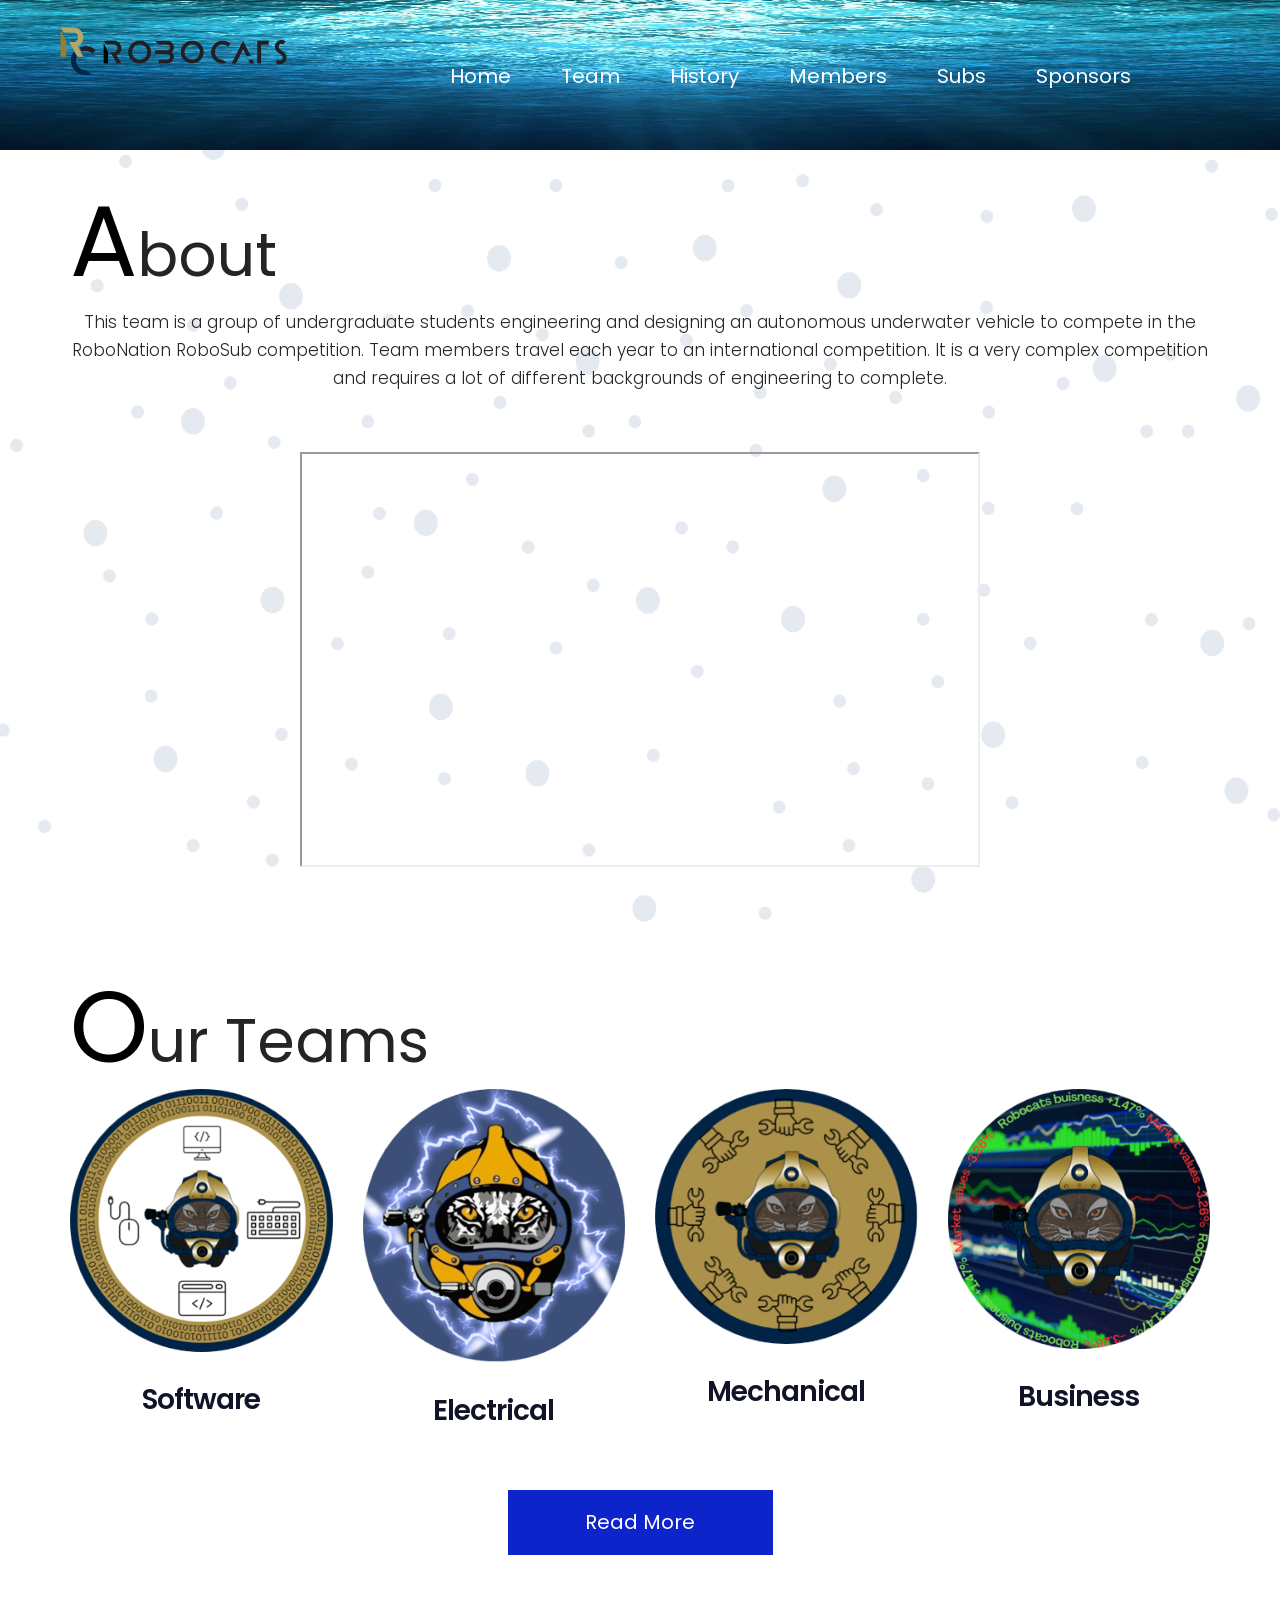
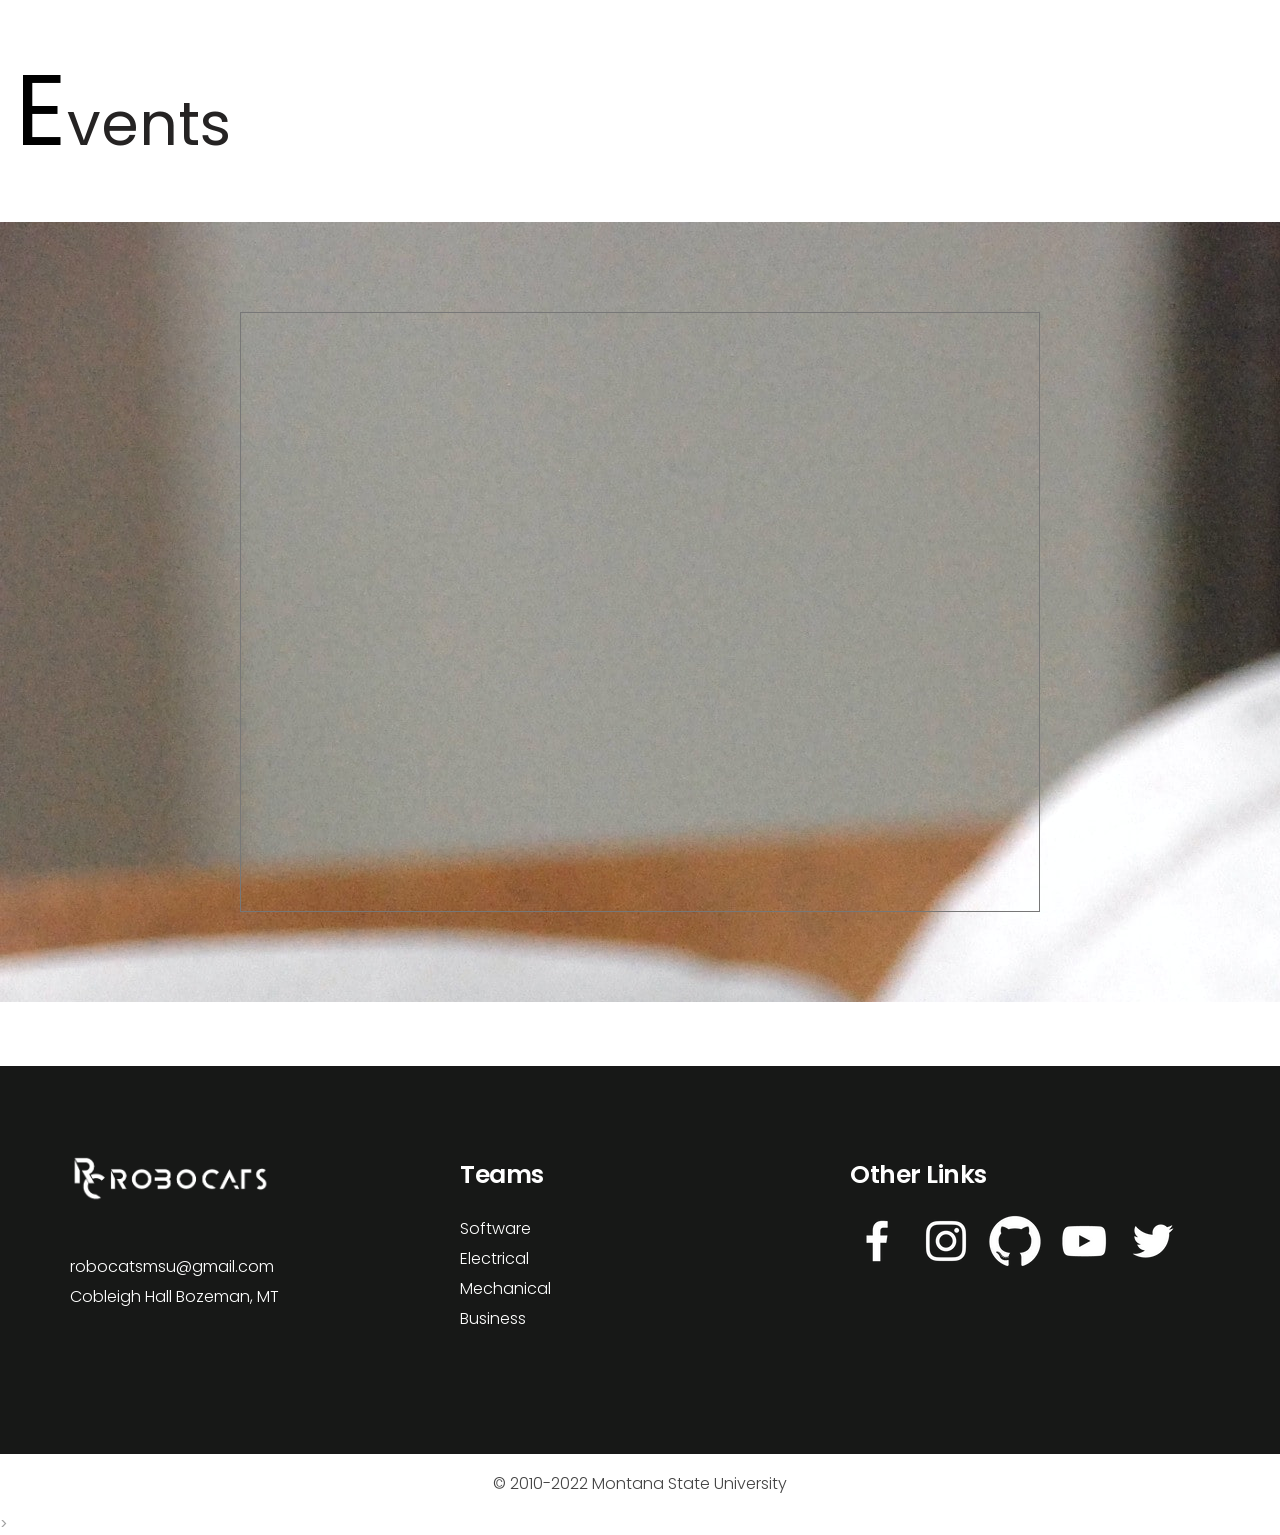
<file: index.html>
<!DOCTYPE html>
<html lang="en">
   <!-- Basic -->
   <meta charset="utf-8">
   <meta http-equiv="X-UA-Compatible" content="IE=edge">
   <!-- Mobile Metas -->
   <meta name="viewport" content="width=device-width, initial-scale=1, shrink-to-fit=no">
   <!-- Site Metas -->
   <meta property="og:image" content="https://www.cs.montana.edu/robocats/images/RC.png" />
   <title>RoboCats</title>
   <meta name="keywords" content="RoboCats">
   <meta name="description" content="This team is a group of undergraduate students engineering and designing an autonomous underwater vehicle to compete in the RoboNation RoboSub competition. Team members travel each year to an international competition. It is a very complex competition and requires a lot of different backgrounds of engineering to complete.">
   <meta name="author" content="">
   <!-- site icon -->
   <link rel="icon" href="images/fevicon.png" type="image/png" />
   <!-- Bootstrap core CSS -->
   <link href="css/bootstrap.css" rel="stylesheet">
   <!-- FontAwesome Icons core CSS -->
   <link href="css/font-awesome.min.css" rel="stylesheet">
   <!-- Custom animate styles for this template -->
   <link href="css/animate.css" rel="stylesheet">
   <!-- Responsive styles for this template -->
   <link href="css/responsive.css" rel="stylesheet">
   <!-- Colors for this template -->
   <link href="css/colors.css" rel="stylesheet">
   <!-- light box gallery -->
   <link href="css/ekko-lightbox.css" rel="stylesheet">
   <!-- Custom styles for this template -->
   <link href="style.css" rel="stylesheet">
   <!-- Custom styles for links -->
   <link href="css/links.css" rel="stylesheet">
   <!--[if lt IE 9]>
   <script src="https://oss.maxcdn.com/libs/html5shiv/3.7.0/html5shiv.js"></script>
   <script src="https://oss.maxcdn.com/libs/respond.js/1.4.2/respond.min.js"></script>
   <![endif]-->
</head>
<body id="home_page" class="home_page">
   <!-- header -->
   <header class="header">

     <div class="header_top_section">
        <div class="container">
           <div class="row">
            <div class="col-lg-3">
               <div class="full">
                  <div class="logo">
                     <a href="index.html"><img src="images/logo.png" alt="#" /></a>
                  </div>
               </div>
            </div>
            <div class="col-lg-9 site_information">
               <div class="full">
                  <div class="main_menu">
                     <nav class="navbar navbar-inverse navbar-toggleable-md">
                        <button class="navbar-toggler" type="button" data-toggle="collapse" data-target="#cloapediamenu" aria-controls="cloapediamenu" aria-expanded="false" aria-label="Toggle navigation">
                        <span class="float-left">Menu</span>
                        <span class="float-right"><i class="fa fa-bars"></i> <i class="fa fa-close"></i></span>
                        </button>
                        <div class="collapse navbar-collapse justify-content-md-center" id="cloapediamenu">
                           <ul class="navbar-nav">
                              <li class="nav-item active">
                                 <a class="nav-link" href="index.html">Home</a>
                              </li>
                              <li class="nav-item">
                                 <a class="nav-link color-aqua-hover" href="teams.html">Team</a>
                              </li>
                              <li class="nav-item">
                                 <a class="nav-link color-aqua-hover" href="history.html">History</a>
                              </li>
                              <li class="nav-item">
                                 <a class="nav-link color-grey-hover" href="members.html">Members</a>
                              </li>
                              <li class="nav-item">
                                 <a class="nav-link color-grey-hover" href="subs.html">Subs</a>
                              </li>
                              <li class="nav-item">
                                 <a class="nav-link color-grey-hover" href="sponsors.html">Sponsors</a>
                              </li>
                           </ul>
                        </div>
                     </nav>
                  </div>
               </div>
            </div>
         </div>
        </div>
     </div>

   </header>
   <!-- end header -->
   
   <!-- section -->
   <section class="main_full banner_section_top">
     <div class="container-fluid">
       <div class="row">
          <div class="full">
               <div class="slider_banner">
                 <img class="img-responsive" src="images\main_background.jpg" alt="Under water" height="150" />
               </div>
             </div>
       </div>
     </div>
   </section>
   <!-- end section -->
 
  <!-- about section -->
   <section class="layout_padding section about_dottat">
      <div class="container">
         <div class="row">
            <div class="col-lg-12 text_align_center">
               <div class="full heading_s1">
                  <h2>About</h2>
               </div>
               <div class="full">
                  <p class="large">This team is a group of undergraduate students engineering and designing an autonomous underwater vehicle to compete in the RoboNation RoboSub competition. Team members travel each year to an international competition. It is a very complex competition and requires a lot of different backgrounds of engineering to complete.</p>
               </div>
            </div>
            <div class="col-md-12">
               <div class="about_img margin_top_30  text_align_center">
                  <iframe width="680" height="415" src="https://www.youtube.com/embed/KaUA3iUJWIQ"> 
                  </iframe>
               </div>
            </div>
         </div>
      </div>
   </section>
   <!-- end about section -->

   <!-- section -->
   <section class="layout_padding section">
      <div class="container">
         <div class="row">
            <div class="col-lg-12 text_align_center">
               <div class="full heading_s1">
                  <h2>Our Teams</h2>
               </div>
               <div class="full">
                 
               </div>
            </div>
         </div>
         <div class="row">

           <div class="col-md-3 text_align_center">
              <div class="cours">
                <img class="img-responsive" src="images/cour1.png" alt="Software Symbol" />
              </div>
              <h3>Software</h3>
           </div>  

           <div class="col-md-3 text_align_center">
              <div class="cours">
                <img class="img-responsive" src="images/cour2.png" alt="Electrical Symbol" />
              </div>
              <h3>Electrical</h3>
           </div> 

           <div class="col-md-3 text_align_center">
              <div class="cours">
                <img class="img-responsive" src="images/cour3.png" alt="Mechanical Symbol" />
              </div>
              <h3>Mechanical</h3>
           </div> 
             
             <div class="col-md-3 text_align_center">
              <div class="cours">
                <img class="img-responsive" src="images/cour4.png" alt="Business Symbol" />
              </div>
              <h3>Business</h3>
           </div> 


         </div>
         <div class="row">
            <div class="col-md-12">
               <div class="full center">
                   <a class="blue_bt" href="teams.html">Read More</a>
               </div>
            </div>
         </div>
      </div>
   </section>
   <!-- end section -->

   <!-- section -->
   <section class="layout_padding section">
      <div class="container-fluid">
         <div class="row">
            <div class="col-lg-12 text_align_center">
               <div class="full heading_s1">
                  <h2>Events</h2>
               </div>
            </div>
         </div>
         <div class="row">
           <div id="calendar" class="col-md-12 cours_timging_bg">
              <div align="center">
               <iframe src="https://calendar.google.com/calendar/embed?height=600&wkst=1&bgcolor=%233F51B5&ctz=America%2FDenver&showTabs=1&showTz=1&showTitle=0&src=cm9ib2NhdHNtc3VAZ21haWwuY29t&color=%233F51B5" style="border:solid 1px #777" width="800" height="600" frameborder="0" scrolling="no"></iframe>
              </div>        
           </div>
         </div>
      </div>
   </section>
   <!-- end section -->

     
      <!-- footer -->
      <footer class="footer layout_padding">
         <div class="container">
            <div class="row">

               <div class="col-md-4 col-sm-12">
                   <a href="index.html"><img class="img-responsive footer_logo" src="images/logo_footer.png" alt="#" /></a>
                  <div class="footer_link_heading">
                     <div class="footer_menu margin_top_30">
                     <ul>
                        <li><a href="#">robocatsmsu@gmail.com</a></li>
                        <li><a href="#">Cobleigh Hall Bozeman, MT</a></li>
                     </ul>
                  </div>
                  </div>
               </div>
               
               

               
               
               <div class="col-md-4 col-sm-12">
                  <div class="footer_link_heading">
                     <h3>Teams</h3>
                  </div>
                  <div class="footer_menu">
                    <ul>
                       <li><a href="teams.html">Software</a></li>
                       <li><a href="teams.html">Electrical</a></li>
                       <li><a href="teams.html">Mechanical</a></li>
                       <li><a href="teams.html">Business</a></li>
                    </ul>
                  </div>
               </div>
                
               <div class="col-md-4 col-sm-12">
                  <div class="footer_link_heading">
                     <h3>Other Links</h3>
                  </div>
                  <div class="footer_menu other_links">
                    <ul>
                       <li><a href="https://www.facebook.com/MSURoboCats" target="_blank"> <img src="images/facebook.webp" alt="Facebook Logo" /></a></li>  
                       <li><a href="https://www.instagram.com/msurobocats/" target="_blank"> <img src="images/instagram.webp" alt="Instagram Logo" /></a></li>
                       <li><a href="https://github.com/MSURoboCats" target="_blank"> <img src="images/GitHub.webp" alt="GitHub Logo" /></a></li>
                       <li><a href="https://www.youtube.com/channel/UCKuPJoaa9ecproRwV8nSE7g?view_as=subscriber" target="_blank"> <img src="images/youtube.webp" alt="YouTube Logo" /></a></li>
                       <li><a href="https://twitter.com/MSUrobocats" target="_blank"> <img src="images/twitter.webp" alt="Twitter Logo" /></a></li>
                    </ul>
                  </div>
               </div>
                
                 </div>
               </div>

      </footer>
      <div class="cpy">
        <div class="container">
           <div class="row">
             <div class="col-md-12">
               <p>© 2010-2022<a href="https://www.montana.edu/"> Montana State University</a></p>
             </div>
           </div>
        </div>
      </div>
      <!-- end footer -->>
      <!-- Core JavaScript
         ================================================== -->
      <script src="js/jquery.min.js"></script>
      <script src="js/tether.min.js"></script>
      <script src="js/bootstrap.min.js"></script>
      <script src="js/parallax.js"></script>
      <script src="js/animate.js"></script>
      <script src="js/ekko-lightbox.js"></script>
      <script src="js/custom.js"></script>
   </body>
</html>
</file>
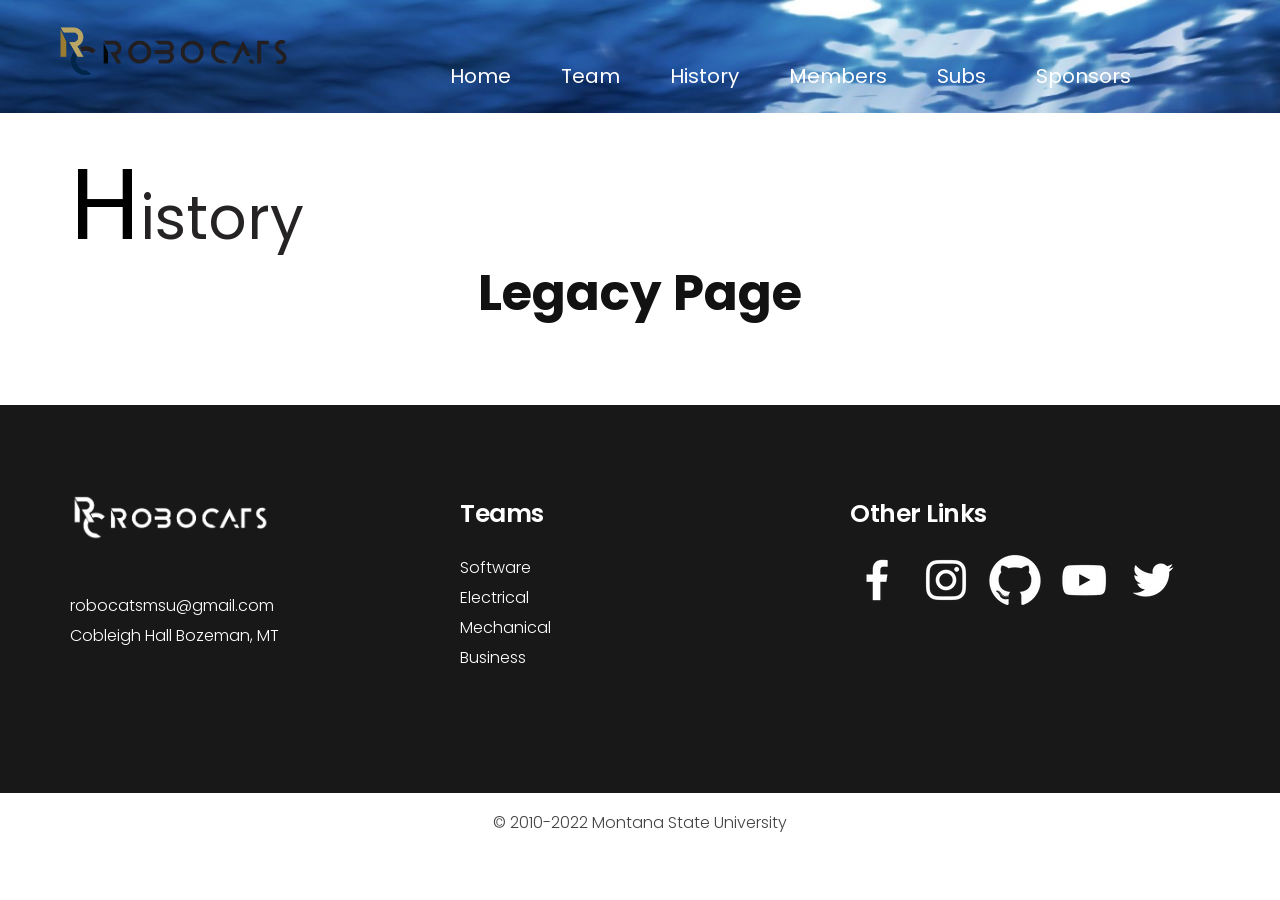
<file: history.html>
<!DOCTYPE html>
<html lang="en">
   <head>
   <!-- Basic -->
   <meta charset="utf-8">
   <meta http-equiv="X-UA-Compatible" content="IE=edge">
   <!-- Mobile Metas -->
   <meta name="viewport" content="width=device-width, initial-scale=1, shrink-to-fit=no">
   <!-- Site Metas -->
   <title>RoboCats History</title>
   <meta name="keywords" content="">
   <meta name="description" content="">
   <meta name="author" content="">
   <!-- site icon -->
   <link rel="icon" href="images/fevicon.png" type="image/png" />
   <!-- Bootstrap core CSS -->
   <link href="css/bootstrap.css" rel="stylesheet">
   <!-- FontAwesome Icons core CSS -->
   <link href="css/font-awesome.min.css" rel="stylesheet">
   <!-- Custom animate styles for this template -->
   <link href="css/animate.css" rel="stylesheet">
   <!-- Custom styles for this template -->
   <link href="style.css" rel="stylesheet">
   <!-- Responsive styles for this template -->
   <link href="css/responsive.css" rel="stylesheet">
   <!-- Colors for this template -->
   <link href="css/colors.css" rel="stylesheet">
   <!-- light box gallery -->
   <link href="css/ekko-lightbox.css" rel="stylesheet">
   <!-- Custom styles for links -->
   <link href="css/links.css" rel="stylesheet">
   <!--[if lt IE 9]>
   <script src="https://oss.maxcdn.com/libs/html5shiv/3.7.0/html5shiv.js"></script>
   <script src="https://oss.maxcdn.com/libs/respond.js/1.4.2/respond.min.js"></script>
   <![endif]-->
</head>
<body id="inner_page">
   <!-- header -->
   <header class="header">

      <div class="header_top_section">
         <div class="container">
            <div class="row">
               <div class="col-lg-3">
                  <div class="full">
                     <div class="logo">
                        <a href="index.html"><img src="images/logo.png" alt="#" /></a>
                     </div>
                  </div>
               </div>
               <div class="col-lg-9 site_information">
                  <div class="full">
                     <div class="main_menu">
                        <nav class="navbar navbar-inverse navbar-toggleable-md">
                           <button class="navbar-toggler" type="button" data-toggle="collapse" data-target="#cloapediamenu" aria-controls="cloapediamenu" aria-expanded="false" aria-label="Toggle navigation">
                              <span class="float-left">Menu</span>
                              <span class="float-right"><i class="fa fa-bars"></i> <i class="fa fa-close"></i></span>
                           </button>
                           <div class="collapse navbar-collapse justify-content-md-center" id="cloapediamenu">
                              <ul class="navbar-nav">
                                 <li class="nav-item active">
                                    <a class="nav-link" href="index.html">Home</a>
                                 </li>
                                 <li class="nav-item">
                                 <a class="nav-link color-aqua-hover" href="teams.html">Team</a>
                              </li>
                              <li class="nav-item">
                                 <a class="nav-link color-aqua-hover" href="history.html">History</a>
                              </li>
                              <li class="nav-item">
                                 <a class="nav-link color-grey-hover" href="members.html">Members</a>
                              </li>
                              <li class="nav-item">
                                 <a class="nav-link color-grey-hover" href="subs.html">Subs</a>
                              </li>
                              <li class="nav-item">
                                 <a class="nav-link color-grey-hover" href="sponsors.html">Sponsors</a>
                              </li>
                               </ul>
                           </div>
                        </nav>
                     </div>
                  </div>
               </div>
            </div>
         </div>
      </div>

   </header>
   <!-- end header -->
   
   <!-- section -->
<!--      <section class="main_full inner_page">-->
<!--        <div class="container-fluid">-->
<!--          <div class="row">-->
<!--             <div class="full">-->
<!--               <h3>Coaching</h3>    -->
<!--             </div>-->
<!--          </div>-->
<!--        </div>-->
<!--      </section>-->
   <!-- end section -->

   <!-- section -->
   <section class="layout_padding section">
      <div class="container">
         <div class="row">
            <div class="col-lg-12 text_align_center">
               <div class="full heading_s1">
                  <h2>History</h2>
               </div>
               <div class="full">
                  <h2><a href="history/legacy.html">Legacy Page</a></h2>
               </div>
            </div>
         </div>
         </div>

   </section>
   <!-- end section -->
     
      <!-- footer -->
      <footer class="footer layout_padding">
         <div class="container">
            <div class="row">

               <div class="col-md-4 col-sm-12">
                   <a href="index.html"><img class="img-responsive footer_logo" src="images/logo_footer.png" alt="#" /></a>
                  <div class="footer_link_heading">
                     <div class="footer_menu margin_top_30">
                     <ul>
                        <li><a href="#">robocatsmsu@gmail.com</a></li>
                        <li><a href="#">Cobleigh Hall Bozeman, MT</a></li>
                     </ul>
                  </div>
                  </div>
               </div>
               
               

               
               
               <div class="col-md-4 col-sm-12">
                  <div class="footer_link_heading">
                     <h3>Teams</h3>
                  </div>
                  <div class="footer_menu">
                    <ul>
                       <li><a href="teams.html">Software</a></li>
                       <li><a href="teams.html">Electrical</a></li>
                       <li><a href="teams.html">Mechanical</a></li>
                       <li><a href="teams.html">Business</a></li>
                    </ul>
                  </div>
               </div>
                
               <div class="col-md-4 col-sm-12">
                  <div class="footer_link_heading">
                     <h3>Other Links</h3>
                  </div>
                  <div class="footer_menu other_links">
                    <ul>
                       <li><a href="https://www.facebook.com/MSURoboCats" target="_blank"> <img src="images/facebook.webp" alt="Facebook Logo" /></a></li>  
                       <li><a href="https://www.instagram.com/msurobocats/" target="_blank"> <img src="images/instagram.webp" alt="Instagram Logo" /></a></li>
                       <li><a href="https://github.com/MSURoboCats" target="_blank"> <img src="images/GitHub.webp" alt="GitHub Logo" /></a></li>
                       <li><a href="https://www.youtube.com/channel/UCKuPJoaa9ecproRwV8nSE7g?view_as=subscriber" target="_blank"> <img src="images/youtube.webp" alt="YouTube Logo" /></a></li>
                       <li><a href="https://twitter.com/MSUrobocats" target="_blank"> <img src="images/twitter.webp" alt="Twitter Logo" /></a></li>
                    </ul>
                  </div>
               </div>
                
                 </div>
               </div>

      </footer>
      <div class="cpy">
        <div class="container">
           <div class="row">
             <div class="col-md-12">
               <p>© 2010-2022<a href="https://www.montana.edu/"> Montana State University</a></p>
             </div>
           </div>
        </div>
      </div>
      <!-- end footer -->
      <!-- Core JavaScript
         ================================================== -->
      <script src="js/jquery.min.js"></script>
      <script src="js/tether.min.js"></script>
      <script src="js/bootstrap.min.js"></script>
      <script src="js/parallax.js"></script>
      <script src="js/animate.js"></script>
      <script src="js/ekko-lightbox.js"></script>
      <script src="js/custom.js"></script>
   </body>
</html>
</file>
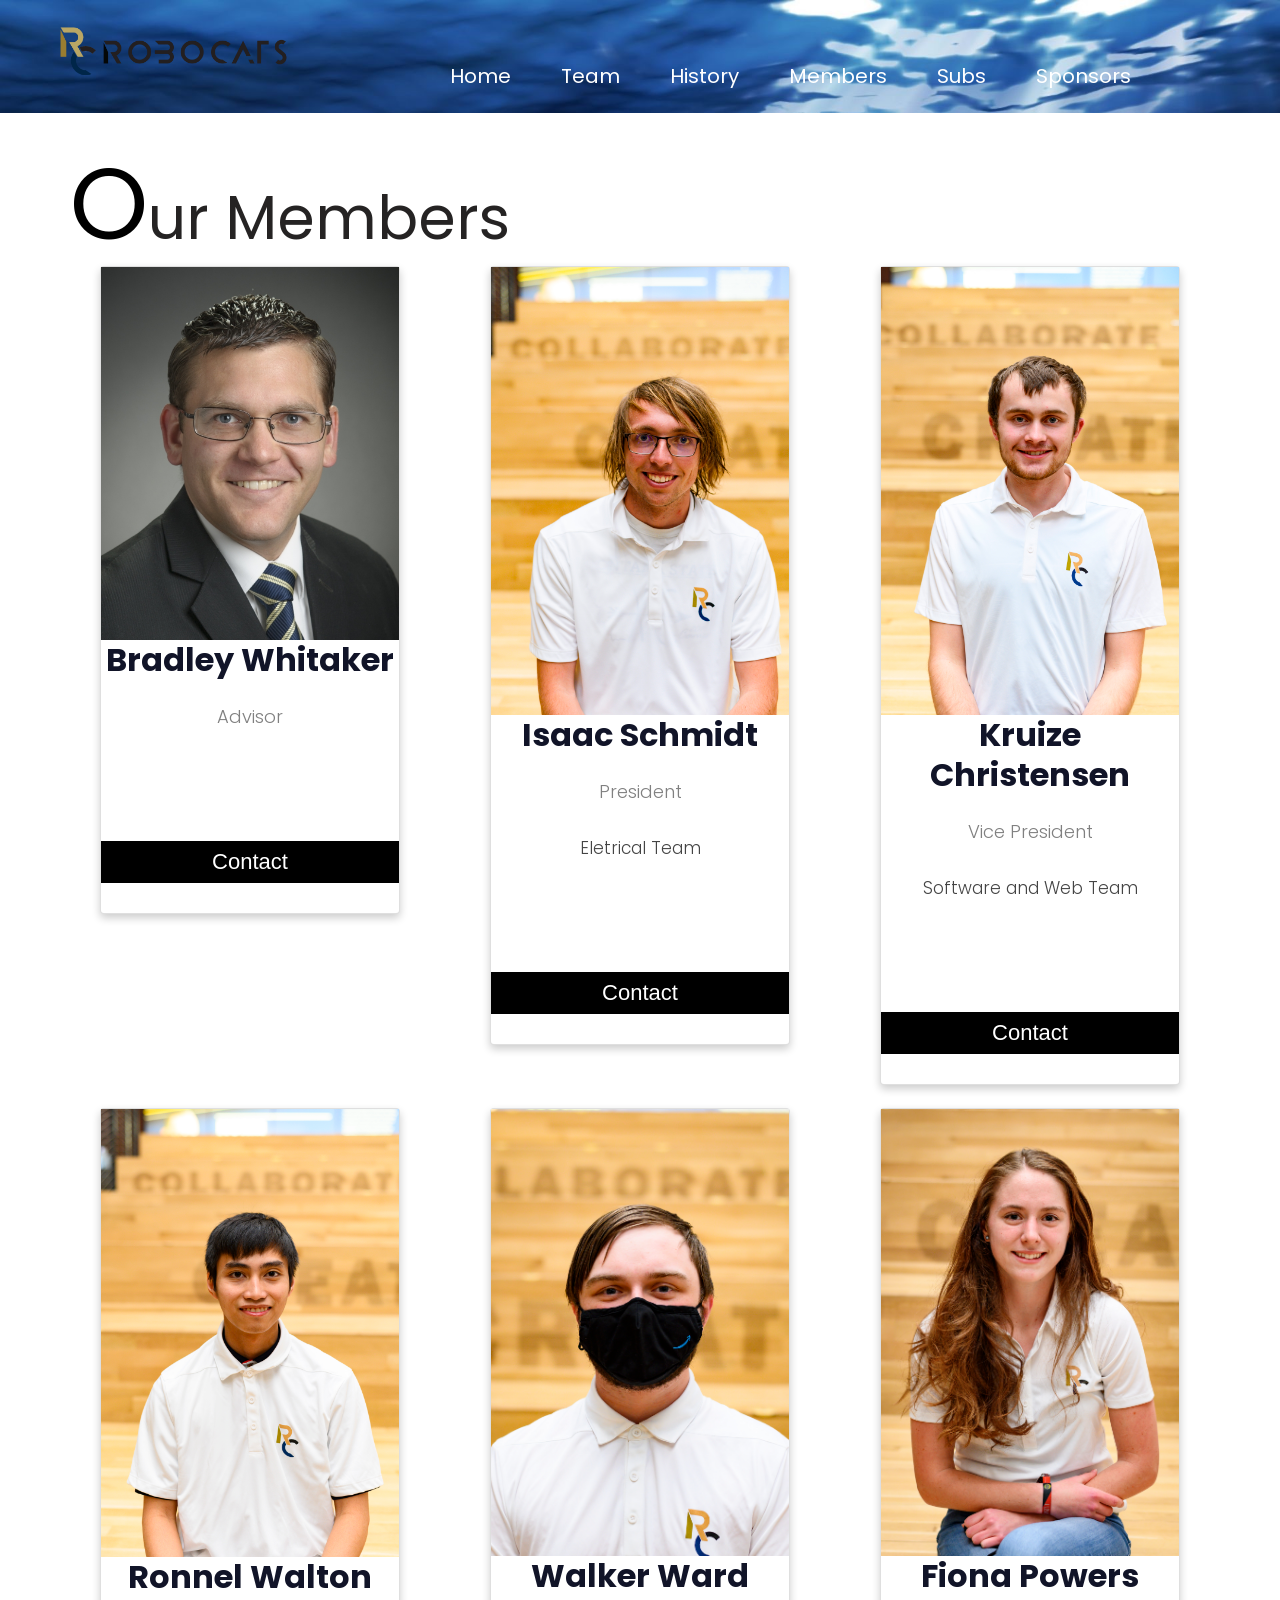
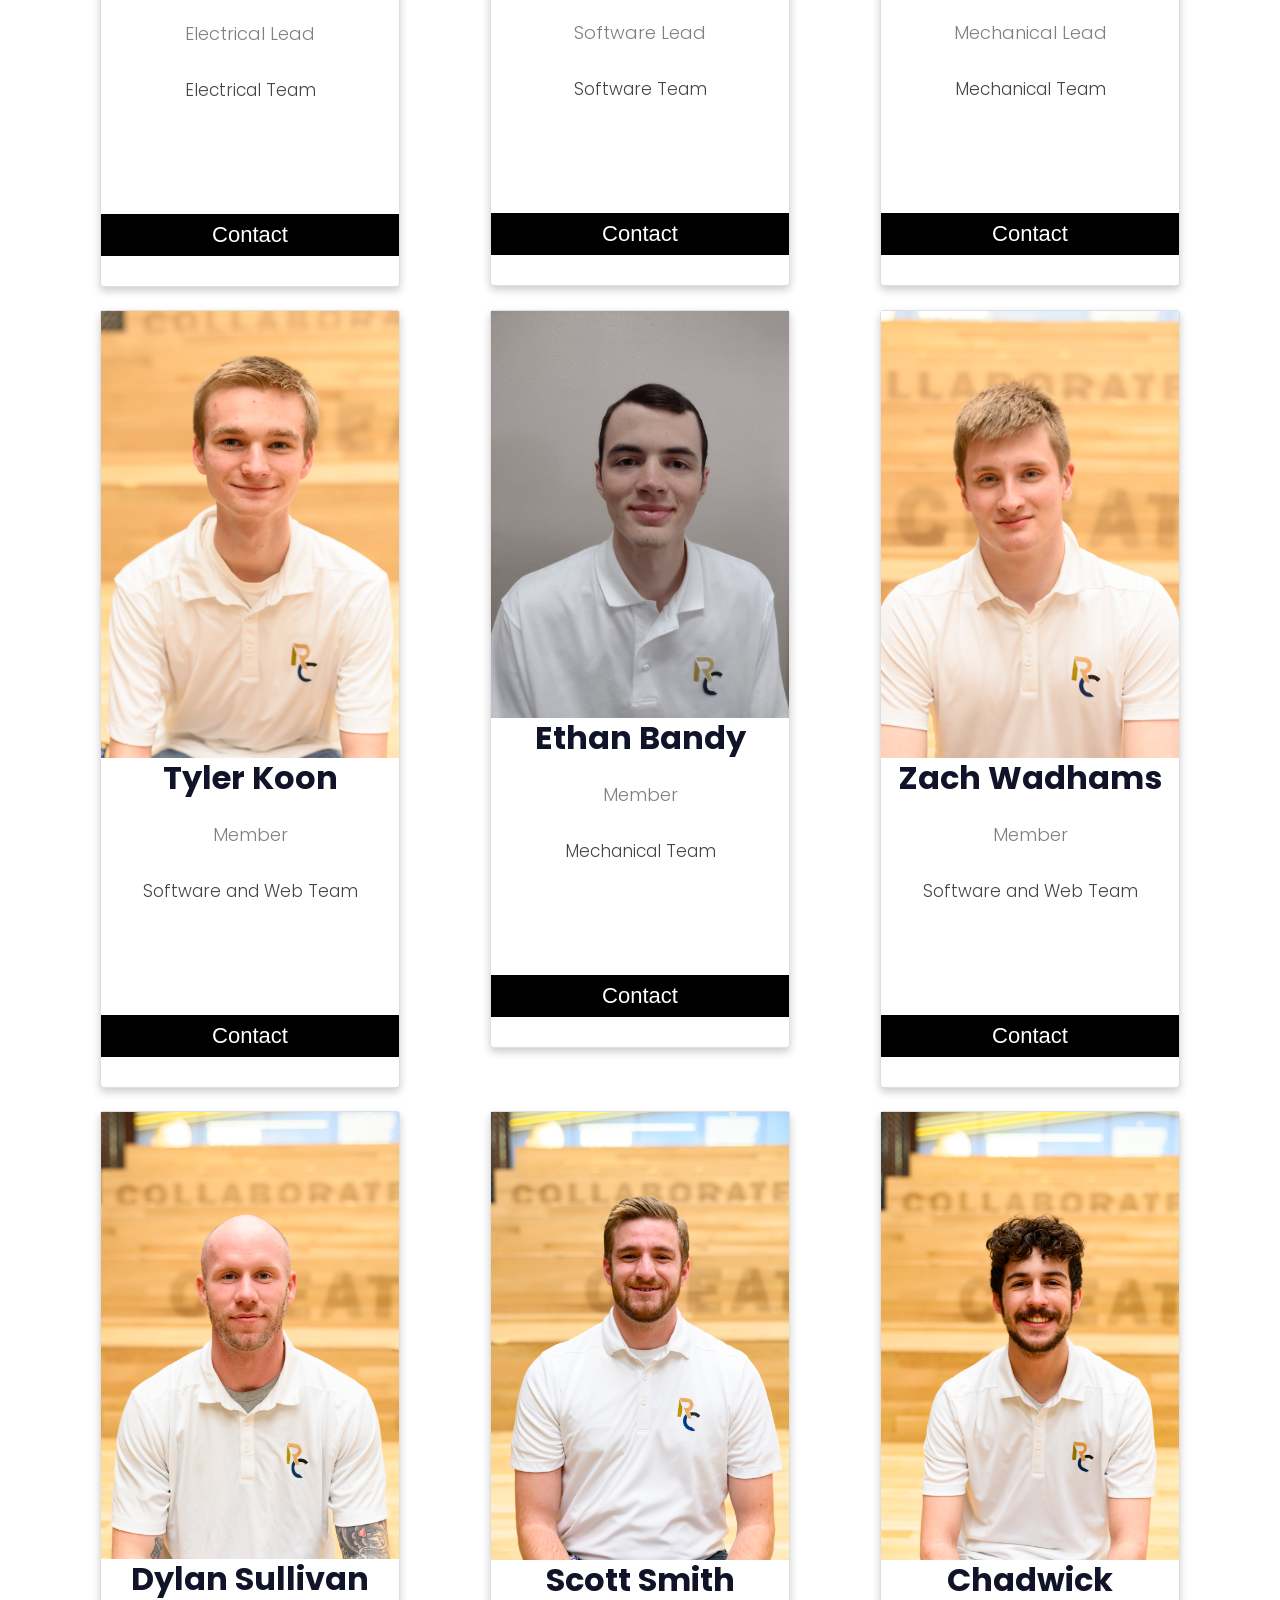
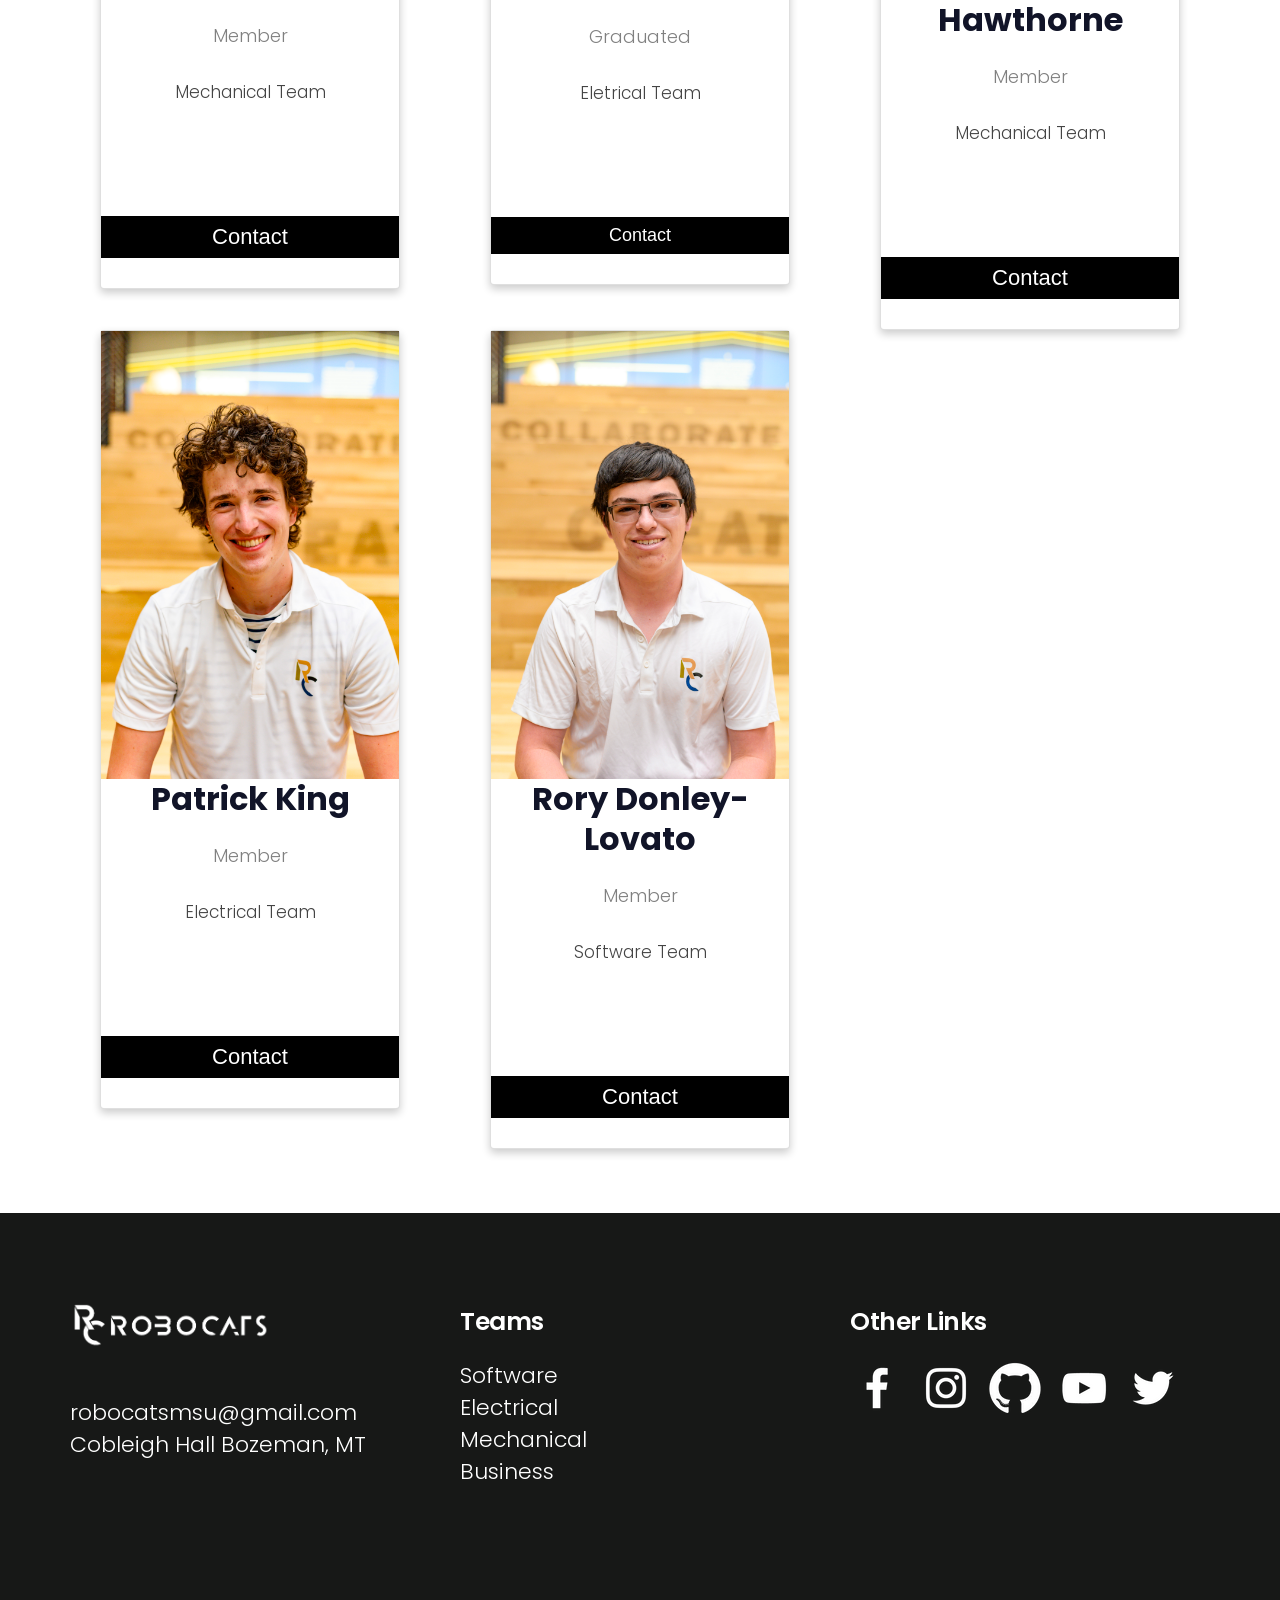
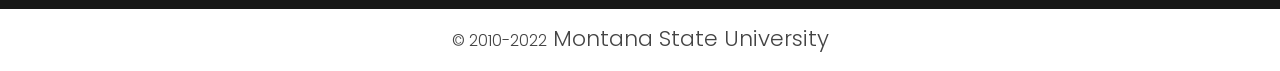
<file: members.html>
<!DOCTYPE html>
<html lang="en">
    <head>
   <!-- Basic -->
   <meta charset="utf-8">
   <meta http-equiv="X-UA-Compatible" content="IE=edge">
   <!-- Mobile Metas -->
   <meta name="viewport" content="width=device-width, initial-scale=1, shrink-to-fit=no">
   <!-- Site Metas -->
   <title>RoboCats Members</title>
   <meta name="keywords" content="">
   <meta name="description" content="">
   <meta name="author" content="">
   <!-- site icon -->
   <link rel="icon" href="images/fevicon.png" type="image/png" />
   <!-- Bootstrap core CSS -->
   <link href="css/bootstrap.css" rel="stylesheet"/>
   <!-- card style -->
    <link href="css/card.css" rel="stylesheet" />
   <!-- FontAwesome Icons core CSS -->
   <link href="css/font-awesome.min.css" rel="stylesheet">
   <!-- Custom animate styles for this template -->
   <link href="css/animate.css" rel="stylesheet">
   <!-- Custom styles for this template -->
   <link href="style.css" rel="stylesheet">
   <!-- Responsive styles for this template -->
   <link href="css/responsive.css" rel="stylesheet">
   <!-- Colors for this template -->
   <link href="css/colors.css" rel="stylesheet">
   <!-- light box gallery -->
   <link href="css/ekko-lightbox.css" rel="stylesheet">
   <!-- Custom styles for links -->
   <link href="css/links.css" rel="stylesheet">
   <!--[if lt IE 9]>
   <script src="https://oss.maxcdn.com/libs/html5shiv/3.7.0/html5shiv.js"></script>
   <script src="https://oss.maxcdn.com/libs/respond.js/1.4.2/respond.min.js"></script>
   <![endif]-->
   </head>
   <body id="inner_page">
      <!-- header -->
      <header class="header">

         <div class="header_top_section">
            <div class="container">
               <div class="row">
                  <div class="col-lg-3">
                     <div class="full">
                        <div class="logo">
                           <a href="index.html"><img src="images/logo.png" alt="#" /></a>
                        </div>
                     </div>
                  </div>
                  <div class="col-lg-9 site_information">
                     <div class="full">
                        <div class="main_menu">
                           <nav class="navbar navbar-inverse navbar-toggleable-md">
                              <button class="navbar-toggler" type="button" data-toggle="collapse" data-target="#cloapediamenu" aria-controls="cloapediamenu" aria-expanded="false" aria-label="Toggle navigation">
                                 <span class="float-left">Menu</span>
                                 <span class="float-right"><i class="fa fa-bars"></i> <i class="fa fa-close"></i></span>
                              </button>
                              <div class="collapse navbar-collapse justify-content-md-center" id="cloapediamenu">
                                 <ul class="navbar-nav">
                                    <li class="nav-item active">
                                       <a class="nav-link" href="index.html">Home</a>
                                    </li>
                                 <li class="nav-item">
                                    <a class="nav-link color-aqua-hover" href="teams.html">Team</a>
                                 </li>
                                 <li class="nav-item">
                                    <a class="nav-link color-aqua-hover" href="history.html">History</a>
                                 </li>
                                 <li class="nav-item">
                                    <a class="nav-link color-grey-hover" href="members.html">Members</a>
                                 </li>
                                 <li class="nav-item">
                                    <a class="nav-link color-grey-hover" href="subs.html">Subs</a>
                                 </li>
                                 <li class="nav-item">
                                    <a class="nav-link color-grey-hover" href="sponsors.html">Sponsors</a>
                                 </li>
                                 </ul>
                                 <ul class="navbar-nav">
                                 </ul>
                              </div>
                           </nav>
                        </div>
                     </div>
                  </div>
               </div>
            </div>
         </div>

      </header>
      <!-- end header -->
      
      <!-- section -->
<!--      <section class="main_full inner_page">-->
<!--        <div class="container-fluid">-->
<!--          <div class="row">-->
<!--             <div class="full">-->
<!--               <h3>Coaching</h3>    -->
<!--             </div>-->
<!--          </div>-->
<!--        </div>-->
<!--      </section>-->
      <!-- end section -->

      <!-- section -->
      <section class="layout_padding section">
         <div class="container">
            <div class="row">
               <div class="col-lg-12 text_align_center">
                  <div class="full heading_s1">
                     <h2>Our Members</h2>
                  </div>
               </div>
            </div>
            <div class="row">

<!--Bradley Whitaker-->
              <div class="col-md-4 text_align_center">
<!--                 <head>-->
<!--                     <link rel="stylesheet" href="https://cdnjs.cloudflare.com/ajax/libs/font-awesome/4.7.0/css/font-awesome.min.css">-->
<!--                     <style>-->
<!--                         .card {-->
<!--                             box-shadow: 0 4px 8px 0 rgba(0, 0, 0, 0.2);-->
<!--                             max-width: 300px;-->
<!--                             margin: auto;-->
<!--                             text-align: center;-->
<!--                             font-family: arial;-->
<!--                             min-height: 600px;-->
<!--                         }-->

<!--                         .title {-->
<!--                             color: grey;-->
<!--                             font-size: 18px;-->
<!--                         }-->

<!--                         button {-->
<!--                             border: none;-->
<!--                             outline: 0;-->
<!--                             display: inline-block;-->
<!--                             padding: 8px;-->
<!--                             color: white;-->
<!--                             background-color: #000;-->
<!--                             text-align: center;-->
<!--                             cursor: pointer;-->
<!--                             width: 100%;-->
<!--                             font-size: 18px;-->
<!--                         }-->

<!--                         a:link {-->
<!--                             text-decoration: none;-->
<!--                             font-size: 22px;-->
<!--                             color: white;-->
<!--                         }-->

<!--                         button:hover, a:hover {-->
<!--                             opacity: 0.7;-->
<!--                         }-->
<!--                     </style>-->
<!--                  </head>-->


                      <div class="card">
                          <img src="images/Members/whitaker.jpg" alt="No Picture" style="width:100%">
                          <h1>Bradley Whitaker</h1>
                          <p class="title">Advisor</p>
                          <div style="margin: 24px 0;">
                              <a href="#"><i class="fa fa-dribbble"></i></a> 
                              <a href="#"><i class="fa fa-twitter"></i></a>  
                              <a href="#"><i class="fa fa-linkedin"></i></a>  
                              <a href="#"><i class="fa fa-facebook"></i></a> 
                          </div>
                          <p><button><a href="http://www.ece.montana.edu/directory/faculty/2110159/bradley-whitaker">Contact</a></button></p>
                      </div>


                  
              </div>  

<!--end Bradley Whitaker-->
<!--Isaac Schmidt-->
              <div class="col-md-4 text_align_center">


                      <div class="card">
                          <img src="images/Members/Isaac Schmidt.JPG" alt="No Picture" style="width:100%">
                          <h1>Isaac Schmidt</h1>
                          <p class="title">President</p>
                          <p>Eletrical Team</p>
                          <div style="margin: 24px 0;">
                              <a href="#"><i class="fa fa-dribbble"></i></a> 
                              <a href="#"><i class="fa fa-twitter"></i></a>  
                              <a href="https://www.linkedin.com/in/isaacschmidt1/"><i class="fa fa-linkedin"></i></a>  
                              <a href="#"><i class="fa fa-facebook"></i></a> 
                          </div>
                          <p><button><a href="mailto: ischmidt707@gmail.com">Contact</a></button></p>
                      </div>


                  
              </div>  

<!--end Isaac Schmidt-->    
                
<!--Kruize Christensen-->
              <div class="col-md-4 text_align_center">


                      <div class="card">
                          <img src="images/Members/Kruize Christensen.JPG" alt="No Picture" style="width:100%">
                          <h1>Kruize Christensen</h1>
                          <p class="title">Vice President</p>
                          <p>Software and Web Team</p>
                          <div style="margin: 24px 0;">
                              <a href="#"><i class="fa fa-dribbble"></i></a> 
                              <a href="https://github.com/Kruize-Coder"><i class="fa fa-github"></i></a>  
                              <a href="https://www.linkedin.com/in/kruize-christensen-9717a0192/"><i class="fa fa-linkedin"></i></a>  
                              <a href="#"><i class="fa fa-facebook"></i></a> 
                          </div>
                          <p><button><a href="mailto: christensen.kruize@gmail.com">Contact</a></button></p>
                      </div>

              </div>

<!--end Kruize-->
            </div>
            <h1></h1>
            <div class="row">

<!--Ronnel Walton-->
<div class="col-md-4 text_align_center">

        <div class="card">
            <img src="images/Members/Ronnel Walton.JPG" alt="No Picture" style="width:100%">
            <h1>Ronnel Walton</h1>
            <p class="title">Electrical Lead</p>
            <p>Electrical Team</p>
            <div style="margin: 24px 0;">
                <a href="#"><i class="fa fa-dribbble"></i></a> 
                <a href="#"><i class="fa fa-github"></i></a>  
                <a href="https://www.linkedin.com/in/ronnel-w-21528813b/"><i class="fa fa-linkedin"></i></a>  
                <a href="#"><i class="fa fa-facebook"></i></a> 
            </div>
            <p><button><a href="mailto: #">Contact</a></button></p>
        </div>


    
</div>  

<!--end Ronnel-->
                
<!--Walker-->
<div class="col-md-4 text_align_center">


        <div class="card">
            <img src="images/Members/Walker Ward.JPG" alt="No Picture" style="width:100%">
            <h1>Walker Ward</h1>
            <p class="title">Software Lead</p>
            <p>Software Team</p>
            <div style="margin: 24px 0;">
                <a href="#"><i class="fa fa-dribbble"></i></a> 
                <a href="https://github.com/Phred7"><i class="fa fa-github"></i></a>  
                <a href="https://www.linkedin.com/in/walkerward/"><i class="fa fa-linkedin"></i></a>  
                <a href="#"><i class="fa fa-facebook"></i></a> 
            </div>
            <p><button><a href="mailto: woward00@gmail.com">Contact</a></button></p>
        </div>


    
</div>  

<!--end Walker-->
                
<!--Fiona Powers-->
<div class="col-md-4 text_align_center">


        <div class="card">
            <img src="images/Members/Fiona Powers.JPG" alt="No Picture" style="width:100%">
            <h1>Fiona Powers</h1>
            <p class="title">Mechanical Lead</p>
            <p>Mechanical Team</p>
            <div style="margin: 24px 0;">
                <a href="#"><i class="fa fa-dribbble"></i></a> 
                <a href="#"><i class="fa fa-github"></i></a>  
                <a href="https://www.linkedin.com/in/fiona-powers-1b058a101/"><i class="fa fa-linkedin"></i></a>  
                <a href="#"><i class="fa fa-facebook"></i></a> 
            </div>
            <p><button><a href="mailto: fpowers34@gmail.com">Contact</a></button></p>
        </div>


    
</div>  

<!--end Fiona-->
</div>
<h1></h1>
<div class="row">

<!--Tyler Koon-->
<div class="col-md-4 text_align_center">


        <div class="card">
            <img src="images/Members/Tyler Koon.JPG" alt="No Picture" style="width:100%">
            <h1>Tyler Koon</h1>
            <p class="title">Member</p>
            <p>Software and Web Team</p>
            <div style="margin: 24px 0;">
                <a href="#"><i class="fa fa-dribbble"></i></a> 
                <a href="https://github.com/SciGuyTy"><i class="fa fa-github"></i></a>  
                <a href="https://www.linkedin.com/in/tyler-koon"><i class="fa fa-linkedin"></i></a>  
                <a href="tyler@tkoon.me"><i class="fa fa-internet-explorer"></i></a> 
            </div>
            <p><button><a href="mailto: tyler_koon@student.montana.edu">Contact</a></button></p>
        </div>


    
</div>  

<!--end Tyler Koon-->

<!--Ethan Bandy-->
<div class="col-md-4 text_align_center">


        <div class="card">
            <img src="images/Members/Ethan_Bandy.jpg" alt="No Picture" style="width:100%">
            <h1>Ethan Bandy</h1>
            <p class="title">Member</p>
            <p>Mechanical Team</p>
            <div style="margin: 24px 0;">
                <a href="#"><i class="fa fa-dribbble"></i></a>   
                <a href="robocatsmsu@gmail.com"><i class="fa fa-internet-explorer"></i></a> 
            </div>
            <p><button><a href="mailto: robocatsmsu@gmail.com">Contact</a></button></p>
        </div>

    
</div>

<!--end Ethan Bandy-->
    
<!--Zach-->
<div class="col-md-4 text_align_center">

        <div class="card">
            <img src="images/Members/Zach Wadhams.JPG" alt="No Picture" style="width:100%">
            <h1>Zach Wadhams</h1>
            <p class="title">Member</p>
            <p>Software and Web Team</p>
            <div style="margin: 24px 0;">
                <a href="#"><i class="fa fa-dribbble"></i></a> 
                <a href="https://github.com/zwadhams?tab=repositories"><i class="fa fa-github"></i></a>  
                <a href="https://www.linkedin.com/in/zachary-wadhams-452305192/"><i class="fa fa-linkedin"></i></a>  
                <a href="#"><i class="fa fa-facebook"></i></a> 
            </div>
            <p><button><a href="mailto: zachary.wadhams@student.montana.edu">Contact</a></button></p>
        </div>


    
</div>  

<!--end Zach-->
    

</div>
<h1></h1>
<div class="row">

<!--Dylan-->
<div class="col-md-4 text_align_center">


        <div class="card">
            <img src="images/Members/Dylan Sullivan.JPG" alt="No Picture" style="width:100%">
            <h1>Dylan Sullivan</h1>
            <p class="title">Member</p>
            <p>Mechanical Team</p>
            <div style="margin: 24px 0;">
                <a href="#"><i class="fa fa-dribbble"></i></a> 
                <a href="https://github.com/Dylan-Sullivan"><i class="fa fa-github"></i></a>  
                <a href="https://www.linkedin.com/in/dylan-w-sullivan"><i class="fa fa-linkedin"></i></a>  
                <a href="#"><i class="fa fa-facebook"></i></a> 
            </div>
            <p><button><a href="mailto: 617sullivandw@gmail.com">Contact</a></button></p>
        </div>

    
</div>  

<!--end Dylan-->
    
<!--Scott Smith-->
<div class="col-md-4 text_align_center">


        <div class="card">
            <img src="images/Members/Scott Smith.JPG" alt="No Picture" style="width:100%">
            <h1>Scott Smith</h1>
            <p class="title">Graduated</p>
            <p>Eletrical Team</p>
            <div style="margin: 24px 0;">
                <a href="#"><i class="fa fa-dribbble"></i></a> 
                <a href="#"><i class="fa fa-twitter"></i></a>  
                <a href="https://www.linkedin.com/in/scottsmith427/"><i class="fa fa-linkedin"></i></a>  
                <a href="#"><i class="fa fa-facebook"></i></a> 
            </div>
            <p><button>Contact</button></p>
        </div>


    
</div>  

<!--end Scott Smith-->
   

<!--Chadwick Hawthorne-->
<div class="col-md-4 text_align_center">


        <div class="card">
            <img src="images/Members/Chadwick Hawthorne.JPG" alt="Chadwick Hawethorne" style="width:100%">
            <h1>Chadwick Hawthorne</h1>
            <p class="title">Member</p>
            <p>Mechanical Team</p>
            <div style="margin: 24px 0;">
                <a href="#"><i class="fa fa-dribbble"></i></a> 
                <a href="robocatsmsu@gmail.com"><i class="fa fa-internet-explorer"></i></a> 
            </div>
            <p><button><a href="mailto: robocatsmsu@gmail.com">Contact</a></button></p>
        </div>


    
</div>  

<!--end Chadwick Hawthorne-->
 

<!--Patrick King-->
<div class="col-md-4 text_align_center">

        <div class="card">
            <img src="images/Members/Patrick King.JPG" alt="No Picture" style="width:100%">
            <h1>Patrick King</h1>
            <p class="title">Member</p>
            <p>Electrical Team</p>
            <div style="margin: 24px 0;">
                <a href="#"><i class="fa fa-dribbble"></i></a>   
                <a href="robocatsmsu@gmail.com"><i class="fa fa-internet-explorer"></i></a> 
            </div>
            <p><button><a href="mailto: robocatsmsu@gmail.com">Contact</a></button></p>
        </div>


</div>

<!--end Patrick King-->

<!--Rory-->
<div class="col-md-4 text_align_center">


        <div class="card">
            <img src="images/Members/Rory.JPG" alt="No Picture" style="width:100%">
            <h1>Rory Donley-Lovato</h1>
            <p class="title">Member</p>
            <p>Software Team</p>
            <div style="margin: 24px 0;">
                <a href="#"><i class="fa fa-dribbble"></i></a> 
                <a href="#"><i class="fa fa-github"></i></a>  
                <a href="https://www.linkedin.com/in/rory-donley-lovato-b9664020b"><i class="fa fa-linkedin"></i></a>  
                <a href="#"><i class="fa fa-facebook"></i></a> 
            </div>
            <p><button><a href="mailto: rdonleylovato@gmail.com">Contact</a></button></p>
        </div>


    
</div>  

<!--end Rory-->



         </div>
         </div>
      </section>
      <!-- end section -->
     
      <!-- footer -->
      <footer class="footer layout_padding">
         <div class="container">
            <div class="row">

               <div class="col-md-4 col-sm-12">
                   <a href="index.html"><img class="img-responsive footer_logo" src="images/logo_footer.png" alt="#" /></a>
                  <div class="footer_link_heading">
                     <div class="footer_menu margin_top_30">
                     <ul>
                        <li><a href="#">robocatsmsu@gmail.com</a></li>
                        <li><a href="#">Cobleigh Hall Bozeman, MT</a></li>
                     </ul>
                  </div>
                  </div>
               </div>
               
               

               
               
               <div class="col-md-4 col-sm-12">
                  <div class="footer_link_heading">
                     <h3>Teams</h3>
                  </div>
                  <div class="footer_menu">
                    <ul>
                       <li><a href="teams.html">Software</a></li>
                       <li><a href="teams.html">Electrical</a></li>
                       <li><a href="teams.html">Mechanical</a></li>
                       <li><a href="teams.html">Business</a></li>
                    </ul>
                  </div>
               </div>
                
               <div class="col-md-4 col-sm-12">
                  <div class="footer_link_heading">
                     <h3>Other Links</h3>
                  </div>
                  <div class="footer_menu other_links">
                    <ul>
                       <li><a href="https://www.facebook.com/MSURoboCats" target="_blank"> <img src="images/facebook.webp" alt="Facebook Logo" /></a></li>  
                       <li><a href="https://www.instagram.com/msurobocats/" target="_blank"> <img src="images/instagram.webp" alt="Instagram Logo" /></a></li>
                       <li><a href="https://github.com/MSURoboCats" target="_blank"> <img src="images/GitHub.webp" alt="GitHub Logo" /></a></li>
                       <li><a href="https://www.youtube.com/channel/UCKuPJoaa9ecproRwV8nSE7g?view_as=subscriber" target="_blank"> <img src="images/youtube.webp" alt="YouTube Logo" /></a></li>
                       <li><a href="https://twitter.com/MSUrobocats" target="_blank"> <img src="images/twitter.webp" alt="Twitter Logo" /></a></li>
                    </ul>
                  </div>
               </div>
                
                 </div>
               </div>

      </footer>
      <div class="cpy">
        <div class="container">
           <div class="row">
             <div class="col-md-12">
               <p>© 2010-2022<a href="https://www.montana.edu/"> Montana State University</a></p>
             </div>
           </div>
        </div>
      </div>
      <!-- end footer -->
      <!-- Core JavaScript
         ================================================== -->
      <script src="js/jquery.min.js"></script>
      <script src="js/tether.min.js"></script>
      <script src="js/bootstrap.min.js"></script>
      <script src="js/parallax.js"></script>
      <script src="js/animate.js"></script>
      <script src="js/ekko-lightbox.js"></script>
      <script src="js/custom.js"></script>
   </body>
</html>
</file>
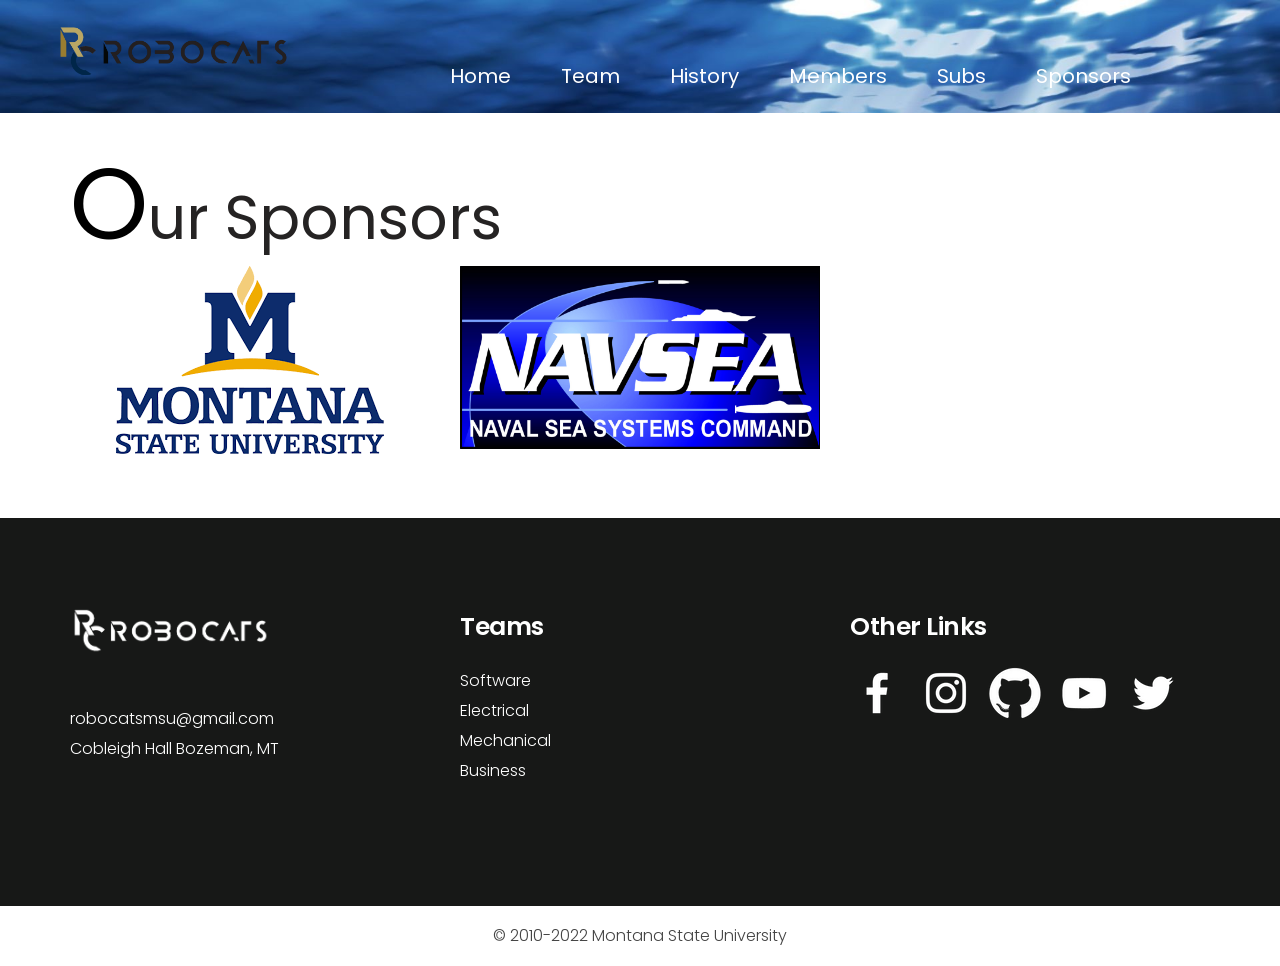
<file: sponsors.html>
<!DOCTYPE html>
<html lang="en">
   <head>
   <!-- Basic -->
   <meta charset="utf-8">
   <meta http-equiv="X-UA-Compatible" content="IE=edge">
   <!-- Mobile Metas -->
   <meta name="viewport" content="width=device-width, initial-scale=1, shrink-to-fit=no">
   <!-- Site Metas -->
   <title>RoboCats Sponsors</title>
   <meta name="keywords" content="">
   <meta name="description" content="">
   <meta name="author" content="">
   <!-- site icon -->
   <link rel="icon" href="images/fevicon.png" type="image/png" />
   <!-- Bootstrap core CSS -->
   <link href="css/bootstrap.css" rel="stylesheet">
   <!-- FontAwesome Icons core CSS -->
   <link href="css/font-awesome.min.css" rel="stylesheet">
   <!-- Custom animate styles for this template -->
   <link href="css/animate.css" rel="stylesheet">
   <!-- Custom styles for this template -->
   <link href="style.css" rel="stylesheet">
   <!-- Responsive styles for this template -->
   <link href="css/responsive.css" rel="stylesheet">
   <!-- Colors for this template -->
   <link href="css/colors.css" rel="stylesheet">
   <!-- light box gallery -->
   <link href="css/ekko-lightbox.css" rel="stylesheet">
   <!-- Custom styles for links -->
   <link href="css/links.css" rel="stylesheet">
   <!--[if lt IE 9]>
   <script src="https://oss.maxcdn.com/libs/html5shiv/3.7.0/html5shiv.js"></script>
   <script src="https://oss.maxcdn.com/libs/respond.js/1.4.2/respond.min.js"></script>
   <![endif]-->
   </head>
   <body id="inner_page">
      <!-- header -->
      <header class="header">

         <div class="header_top_section">
            <div class="container">
               <div class="row">
                  <div class="col-lg-3">
                     <div class="full">
                        <div class="logo">
                           <a href="index.html"><img src="images/logo.png" alt="#" /></a>
                        </div>
                     </div>
                  </div>
                  <div class="col-lg-9 site_information">
                     <div class="full">
                        <div class="main_menu">
                           <nav class="navbar navbar-inverse navbar-toggleable-md">
                              <button class="navbar-toggler" type="button" data-toggle="collapse" data-target="#cloapediamenu" aria-controls="cloapediamenu" aria-expanded="false" aria-label="Toggle navigation">
                                 <span class="float-left">Menu</span>
                                 <span class="float-right"><i class="fa fa-bars"></i> <i class="fa fa-close"></i></span>
                              </button>
                              <div class="collapse navbar-collapse justify-content-md-center" id="cloapediamenu">
                                 <ul class="navbar-nav">
                                    <li class="nav-item active">
                                       <a class="nav-link" href="index.html">Home</a>
                                    </li>
                                 <li class="nav-item">
                                    <a class="nav-link color-aqua-hover" href="teams.html">Team</a>
                                 </li>
                                 <li class="nav-item">
                                    <a class="nav-link color-aqua-hover" href="history.html">History</a>
                                 </li>
                                 <li class="nav-item">
                                    <a class="nav-link color-grey-hover" href="members.html">Members</a>
                                 </li>
                                 <li class="nav-item">
                                    <a class="nav-link color-grey-hover" href="subs.html">Subs</a>
                                 </li>
                                 <li class="nav-item">
                                    <a class="nav-link color-grey-hover" href="sponsors.html">Sponsors</a>
                                 </li>
                                 </ul>
                                 <ul class="navbar-nav">
                                 </ul>
                              </div>
                           </nav>
                        </div>
                     </div>
                  </div>
               </div>
            </div>
         </div>

      </header>
      <!-- end header -->
      
      <section class="layout_padding section">
         <div class="container">
            <div class="row">
               <div class="col-lg-12 text_align_center">
                  <div class="full heading_s1">
                     <h2>Our Sponsors</h2>
                  </div>
               </div>
            </div>
            <div class="row">

              <div class="col-md-4 text_align_center">
                 <div class="cours">
                    <a href="https://www.montana.edu/"><img class="img-responsive" src="images/Sponsors/MSU_logo.png" alt="MSU logo" /></a>
                 </div>
              </div>  

              <div class="col-md-4 text_align_center">
                 <div class="cours">
                    <a href="https://www.navsea.navy.mil/"><img class="img-responsive" src="images/Sponsors/NAVSEA_logo.jpg" alt="NAVSEA logo" /></a>
                 </div>
              </div>
                
            </div>
         </div>
      </section>
      <!-- end section -->
     
      <!-- footer -->
      <footer class="footer layout_padding">
         <div class="container">
            <div class="row">

               <div class="col-md-4 col-sm-12">
                   <a href="index.html"><img class="img-responsive footer_logo" src="images/logo_footer.png" alt="#" /></a>
                  <div class="footer_link_heading">
                     <div class="footer_menu margin_top_30">
                     <ul>
                        <li><a href="#">robocatsmsu@gmail.com</a></li>
                        <li><a href="#">Cobleigh Hall Bozeman, MT</a></li>
                     </ul>
                  </div>
                  </div>
               </div>
               
               

               
               
               <div class="col-md-4 col-sm-12">
                  <div class="footer_link_heading">
                     <h3>Teams</h3>
                  </div>
                  <div class="footer_menu">
                    <ul>
                       <li><a href="teams.html">Software</a></li>
                       <li><a href="teams.html">Electrical</a></li>
                       <li><a href="teams.html">Mechanical</a></li>
                       <li><a href="teams.html">Business</a></li>
                    </ul>
                  </div>
               </div>
                
               <div class="col-md-4 col-sm-12">
                  <div class="footer_link_heading">
                     <h3>Other Links</h3>
                  </div>
                  <div class="footer_menu other_links">
                    <ul>
                       <li><a href="https://www.facebook.com/MSURoboCats" target="_blank"> <img src="images/facebook.webp" alt="Facebook Logo" /></a></li>  
                       <li><a href="https://www.instagram.com/msurobocats/" target="_blank"> <img src="images/instagram.webp" alt="Instagram Logo" /></a></li>
                       <li><a href="https://github.com/MSURoboCats" target="_blank"> <img src="images/GitHub.webp" alt="GitHub Logo" /></a></li>
                       <li><a href="https://www.youtube.com/channel/UCKuPJoaa9ecproRwV8nSE7g?view_as=subscriber" target="_blank"> <img src="images/youtube.webp" alt="YouTube Logo" /></a></li>
                       <li><a href="https://twitter.com/MSUrobocats" target="_blank"> <img src="images/twitter.webp" alt="Twitter Logo" /></a></li>
                    </ul>
                  </div>
               </div>
                
                 </div>
               </div>

      </footer>
      <div class="cpy">
        <div class="container">
           <div class="row">
             <div class="col-md-12">
               <p>© 2010-2022<a href="https://www.montana.edu/"> Montana State University</a></p>
             </div>
           </div>
        </div>
      </div>
      <!-- end footer -->
      <!-- Core JavaScript
         ================================================== -->
      <script src="js/jquery.min.js"></script>
      <script src="js/tether.min.js"></script>
      <script src="js/bootstrap.min.js"></script>
      <script src="js/parallax.js"></script>
      <script src="js/animate.js"></script>
      <script src="js/ekko-lightbox.js"></script>
      <script src="js/custom.js"></script>
   </body>
</html>
</file>
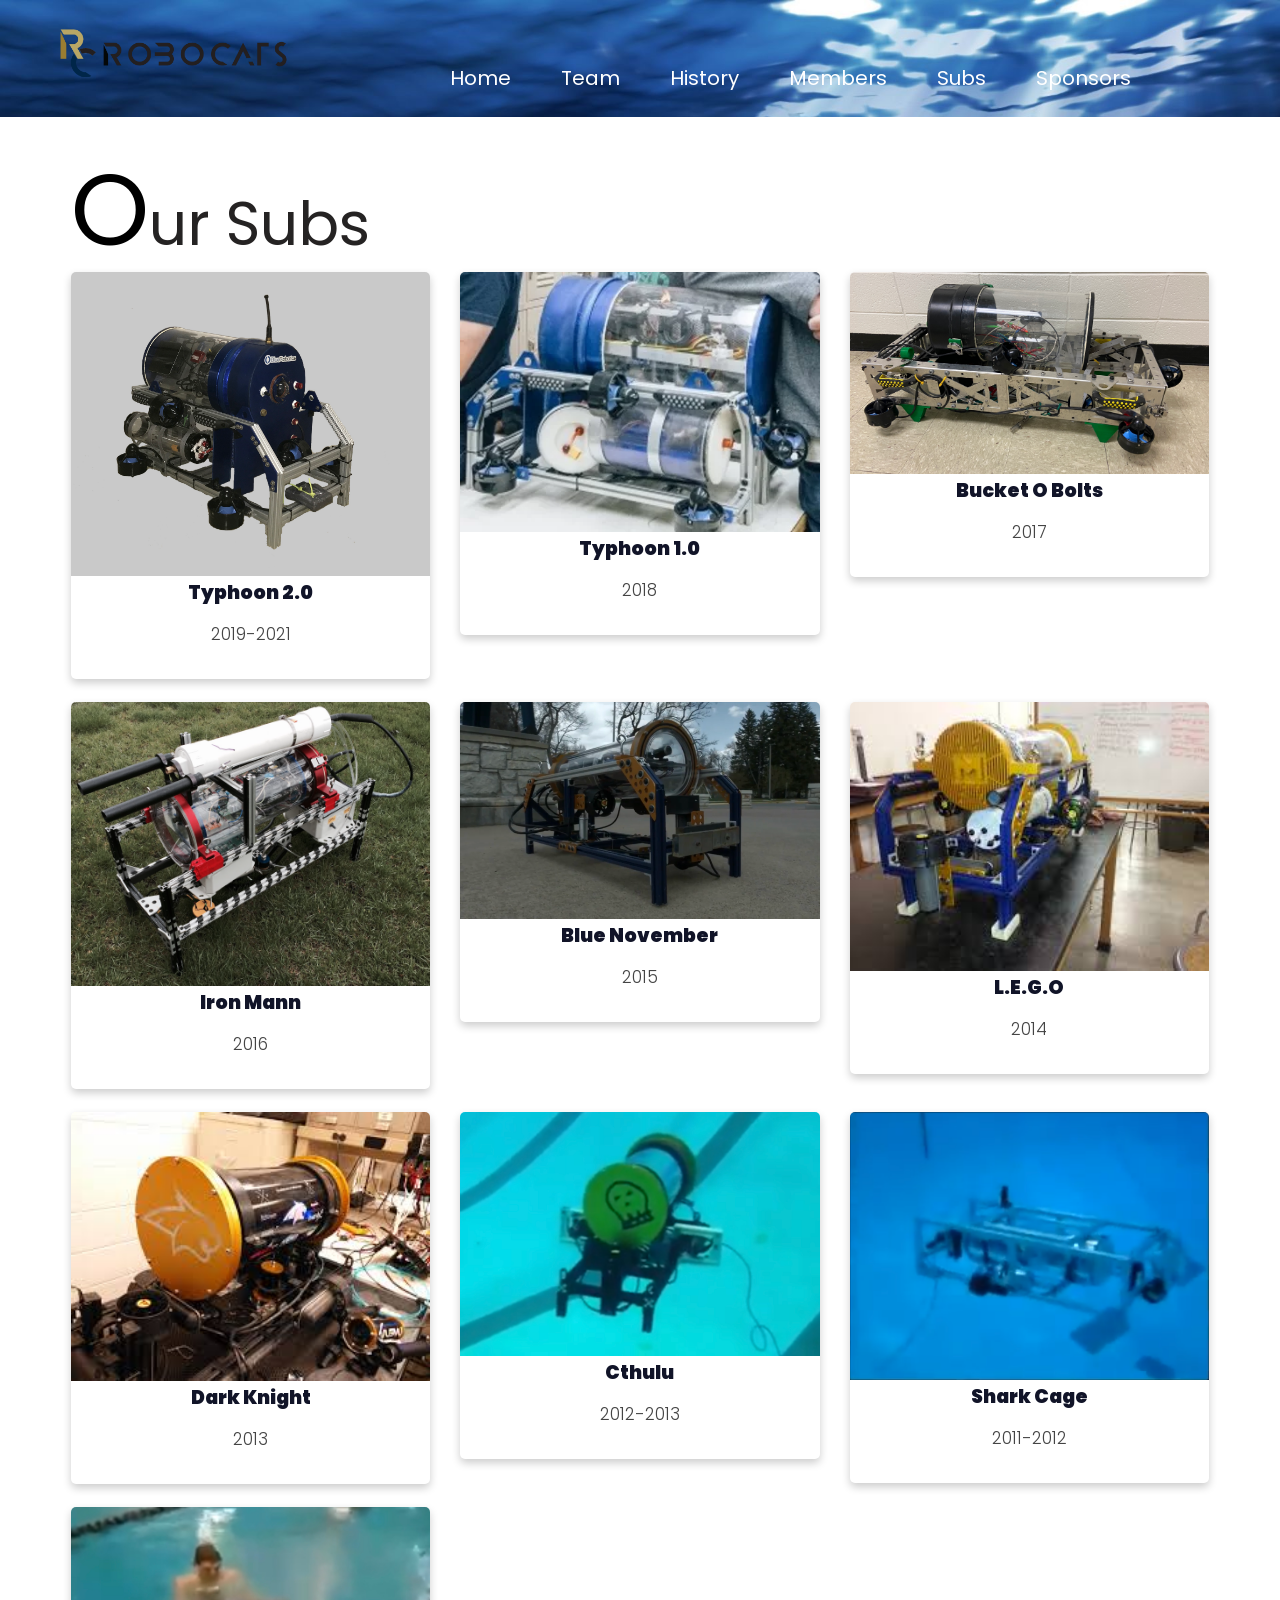
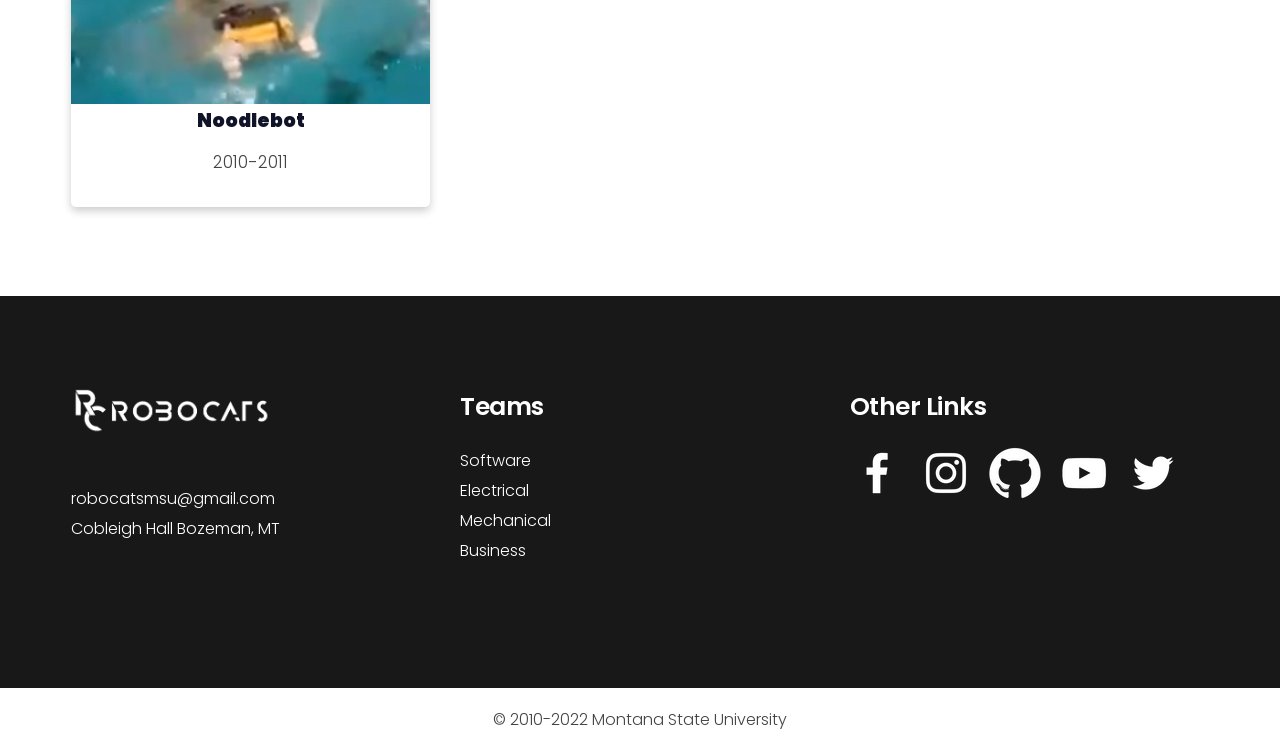
<file: subs.html>
<!DOCTYPE html>
<html lang="en">
    <head>
   <!-- Basic -->
   <meta charset="utf-8">
   <meta http-equiv="X-UA-Compatible" content="IE=edge">
   <!-- Mobile Metas -->
   <meta name="viewport" content="width=device-width, initial-scale=1, shrink-to-fit=no">
   <!-- Site Metas -->
   <title>RoboCats Subs</title>
   <meta name="keywords" content="">
   <meta name="description" content="">
   <meta name="author" content="">
   <!-- site icon -->
   <link rel="icon" href="images/fevicon.png" type="image/png" />
   <!-- Bootstrap core CSS -->
   <link href="css/bootstrap.css" rel="stylesheet">
   <!-- Card Styles -->
    <link href="css/card2.css" rel="stylesheet"/>
   <!-- FontAwesome Icons core CSS -->
   <link href="css/font-awesome.min.css" rel="stylesheet">
   <!-- Custom animate styles for this template -->
   <link href="css/animate.css" rel="stylesheet">
   <!-- Custom styles for this template -->
   <link href="style.css" rel="stylesheet">
   <!-- Responsive styles for this template -->
   <link href="css/responsive.css" rel="stylesheet">
   <!-- Colors for this template -->
   <link href="css/colors.css" rel="stylesheet">
   <!-- light box gallery -->
   <link href="css/ekko-lightbox.css" rel="stylesheet">
   <!-- Custom styles for links -->
   <link href="css/links.css" rel="stylesheet">
   <!--[if lt IE 9]>
   <script src="https://oss.maxcdn.com/libs/html5shiv/3.7.0/html5shiv.js"></script>
   <script src="https://oss.maxcdn.com/libs/respond.js/1.4.2/respond.min.js"></script>
   <![endif]-->
   </head>
   <body id="inner_page">
      <!-- header -->
      <header class="header">

         <div class="header_top_section">
            <div class="container">
               <div class="row">
                  <div class="col-lg-3">
                     <div class="full">
                        <div class="logo">
                           <a href="index.html"><img src="images/logo.png" alt="#" /></a>
                        </div>
                     </div>
                  </div>
                  <div class="col-lg-9 site_information">
                     <div class="full">
                        <div class="main_menu">
                           <nav class="navbar navbar-inverse navbar-toggleable-md">
                              <button class="navbar-toggler" type="button" data-toggle="collapse" data-target="#cloapediamenu" aria-controls="cloapediamenu" aria-expanded="false" aria-label="Toggle navigation">
                                 <span class="float-left">Menu</span>
                                 <span class="float-right"><i class="fa fa-bars"></i> <i class="fa fa-close"></i></span>
                              </button>
                              <div class="collapse navbar-collapse justify-content-md-center" id="cloapediamenu">
                                 <ul class="navbar-nav">
                                    <li class="nav-item active">
                                       <a class="nav-link" href="index.html">Home</a>
                                    </li>
                                 <li class="nav-item">
                                    <a class="nav-link color-aqua-hover" href="teams.html">Team</a>
                                 </li>
                                 <li class="nav-item">
                                    <a class="nav-link color-aqua-hover" href="history.html">History</a>
                                 </li>
                                 <li class="nav-item">
                                    <a class="nav-link color-grey-hover" href="members.html">Members</a>
                                 </li>
                                 <li class="nav-item">
                                    <a class="nav-link color-grey-hover" href="subs.html">Subs</a>
                                 </li>
                                 <li class="nav-item">
                                    <a class="nav-link color-grey-hover" href="sponsors.html">Sponsors</a>
                                 </li>
                                 </ul>
                                 <ul class="navbar-nav">
                                 </ul>
                              </div>
                           </nav>
                        </div>
                     </div>
                  </div>
               </div>
            </div>
         </div>

      </header>
      <!-- end header -->
      
      <!-- section -->
<!--      <section class="main_full inner_page">-->
<!--        <div class="container-fluid">-->
<!--          <div class="row">-->
<!--             <div class="full">-->
<!--               <h3>Coaching</h3>    -->
<!--             </div>-->
<!--          </div>-->
<!--        </div>-->
<!--      </section>-->
      <!-- end section -->

      <!-- section -->
      <section class="layout_padding section">
      <div class="container">
          <div class="row">
              <div class="col-lg-12 text_align_center">
                  <div class="full heading_s1">
                      <h2>Our Subs</h2>
                  </div>
              </div>
          </div>
          <div class="row">

              <!--Typhoon-->
              <div class="col-md-4 text_align_center">
<!--                  <head>-->
<!--                      <style>-->
<!--                          .card2 {-->
<!--                              /* Add shadows to create the "card2" effect */-->
<!--                              box-shadow: 0 4px 8px 0 rgba(0,0,0,0.2);-->
<!--                              transition: 0.3s;-->
<!--                              border-radius: 5px; /* 5px rounded corners */-->
<!--                              min-height: 300px;-->

<!--                          }-->

<!--                          /* Add rounded corners to the top left and the top right corner of the image */-->
<!--                          img {-->
<!--                              border-radius: 5px 5px 0 0;-->
<!--                          }-->

<!--                          /* On mouse-over, add a deeper shadow */-->
<!--                          .card2:hover {-->
<!--                              box-shadow: 0 8px 16px 0 rgba(0,0,0,0.2);-->
<!--                          }-->

<!--                          /* Add some padding inside the card2 container */-->
<!--                          .container {-->
<!--                              padding: 2px 16px;-->
<!--                          }-->

<!--                      </style>-->
<!--                  </head>-->
                  <div class="card2">
                      <img src="images/subs/2019-2021.jpg" alt="Avatar" style="width:100%">
                      <div class="container">
                          <h4><b>Typhoon 2.0</b></h4>
                          <p>2019-2021</p>
                      </div>
                  </div>
              </div>

              <!--end sub-->

              <!--Typhoon-->
              <div class="col-md-4 text_align_center">
                  <div class="card2">
                      <img src="images/subs/2017-2018.jpg" alt="Avatar" style="width:100%">
                      <div class="container">
                          <h4><b>Typhoon 1.0</b></h4>
                          <p>2018</p>
                      </div>
                  </div>
              </div>

              <!--end sub-->

              <!--Bucket O Bolts-->
              <div class="col-md-4 text_align_center">
                  <div class="card2">
                      <img src="images/subs/2017_model.jpg" alt="Avatar" style="width:100%">
                      <div class="container">
                          <h4><b>Bucket O Bolts</b></h4>
                          <p>2017</p>
                      </div>
                  </div>
              </div>

              <!--end sub-->
          </div>
          <h1></h1>
          <div class="row">
              <!--Iron Man-->
              <div class="col-md-4 text_align_center">
                  <div class="card2">
                      <img src="images/subs/2016_model.PNG" alt="Avatar" style="width:100%">
                      <div class="container">
                          <h4><b>Iron Mann</b></h4>
                          <p>2016</p>
                      </div>
                  </div>
              </div>

              <!--end sub-->

              <!--Blue November-->
              <div class="col-md-4 text_align_center">
                  <div class="card2">
                      <img src="images/subs/Blue_November.png" alt="Blue November" style="width:100%">
                      <div class="container">
                          <h4><b>Blue November</b></h4>
                          <p>2015</p>
                      </div>
                  </div>
              </div>

              <!--end sub-->

              <!--LEGO-->
              <div class="col-md-4 text_align_center">
                  <div class="card2">
                      <img src="images/subs/2014.jpg" alt="Avatar" style="width:100%">
                      <div class="container">
                          <h4><b>L.E.G.O</b></h4>
                          <p>2014</p>
                      </div>
                  </div>
              </div>

              <!--end sub-->
          </div>
          <h1></h1>

          <div class="row">
              <!--Dark Knight-->
              <div class="col-md-4 text_align_center">
                  <div class="card2">
                      <img src="images/subs/2013.jpg" alt="Avatar" style="width:100%">
                      <div class="container">
                          <h4><b>Dark Knight</b></h4>
                          <p>2013</p>
                      </div>
                  </div>
              </div>

              <!--end sub-->

              <!--Cthulu-->
              <div class="col-md-4 text_align_center">
                  <div class="card2">
                      <img src="images/subs/2012-13_model.png" alt="Robot" style="width:100%">
                      <div class="container">
                          <h4><b>Cthulu</b></h4>
                          <p>2012-2013</p>
                      </div>
                  </div>
              </div>

              <!--end sub-->

              <!--Shark Cage-->
              <div class="col-md-4 text_align_center">
                  <div class="card2">
                      <img src="images/subs/2011-12_model.png" alt="Avatar" style="width:100%">
                      <div class="container">
                          <h4><b>Shark Cage</b></h4>
                          <p>2011-2012</p>
                      </div>
                  </div>
              </div>

              <!--end sub-->
          </div>
          <h1></h1>
          <div class="row">

              <!--Noodlebot-->
              <div class="col-md-4 text_align_center">
                  <div class="card2">
                      <img src="images/subs/2010-11_model.jpg" alt="Avatar" style="width:100%">
                      <div class="container">
                          <h4><b>Noodlebot</b></h4>
                          <p>2010-2011</p>
                      </div>
                  </div>
              </div>

              <!--end sub-->

          </div>
          <h1></h1>
      </div>
      </section>
          <!-- end section -->
  

     
       <!-- footer -->
      <footer class="footer layout_padding">
        <div class="container">
           <div class="row">

              <div class="col-md-4 col-sm-12">
                  <a href="index.html"><img class="img-responsive footer_logo" src="images/logo_footer.png" alt="#" /></a>
                 <div class="footer_link_heading">
                    <div class="footer_menu margin_top_30">
                    <ul>
                       <li><a href="#">robocatsmsu@gmail.com</a></li>
                       <li><a href="#">Cobleigh Hall Bozeman, MT</a></li>
                    </ul>
                 </div>
                 </div>
              </div>
              
              

              
              
              <div class="col-md-4 col-sm-12">
                 <div class="footer_link_heading">
                    <h3>Teams</h3>
                 </div>
                 <div class="footer_menu">
                   <ul>
                      <li><a href="teams.html">Software</a></li>
                      <li><a href="teams.html">Electrical</a></li>
                      <li><a href="teams.html">Mechanical</a></li>
                      <li><a href="teams.html">Business</a></li>
                   </ul>
                 </div>
              </div>
               
              <div class="col-md-4 col-sm-12">
                 <div class="footer_link_heading">
                    <h3>Other Links</h3>
                 </div>
                 <div class="footer_menu other_links">
                   <ul>
                      <li><a href="https://www.facebook.com/MSURoboCats" target="_blank"> <img src="images/facebook.webp" alt="Facebook Logo" /></a></li>  
                      <li><a href="https://www.instagram.com/msurobocats/" target="_blank"> <img src="images/instagram.webp" alt="Instagram Logo" /></a></li>
                      <li><a href="https://github.com/MSURoboCats" target="_blank"> <img src="images/GitHub.webp" alt="GitHub Logo" /></a></li>
                      <li><a href="https://www.youtube.com/channel/UCKuPJoaa9ecproRwV8nSE7g?view_as=subscriber" target="_blank"> <img src="images/youtube.webp" alt="YouTube Logo" /></a></li>
                      <li><a href="https://twitter.com/MSUrobocats" target="_blank"> <img src="images/twitter.webp" alt="Twitter Logo" /></a></li>
                   </ul>
                 </div>
              </div>
               
                </div>
              </div>

     </footer>
     <div class="cpy">
       <div class="container">
          <div class="row">
            <div class="col-md-12">
              <p>© 2010-2022<a href="https://www.montana.edu/"> Montana State University</a></p>
            </div>
          </div>
       </div>
     </div>
     <!-- end footer -->
      <!-- Core JavaScript
         ================================================== -->
      <script src="js/jquery.min.js"></script>
      <script src="js/tether.min.js"></script>
      <script src="js/bootstrap.min.js"></script>
      <script src="js/parallax.js"></script>
      <script src="js/animate.js"></script>
      <script src="js/ekko-lightbox.js"></script>
      <script src="js/custom.js"></script>
   </body>
</html>
</file>
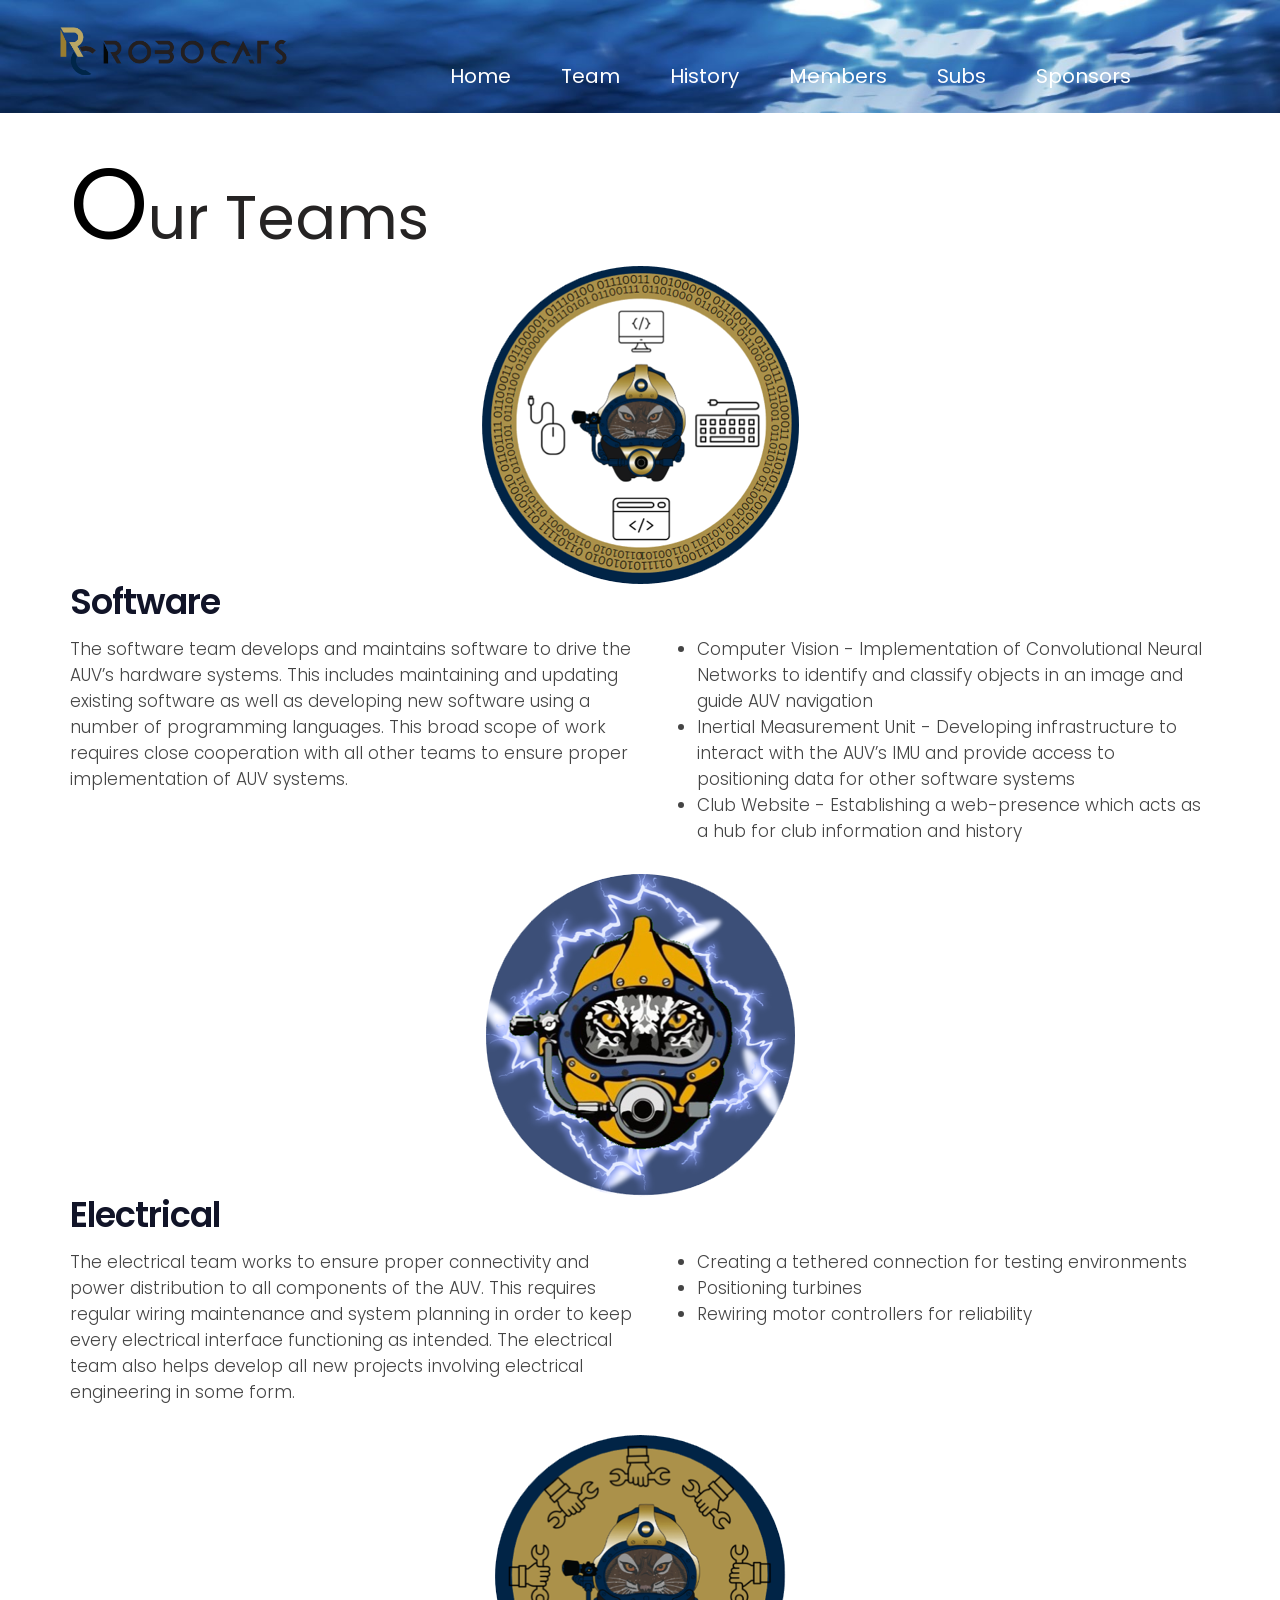
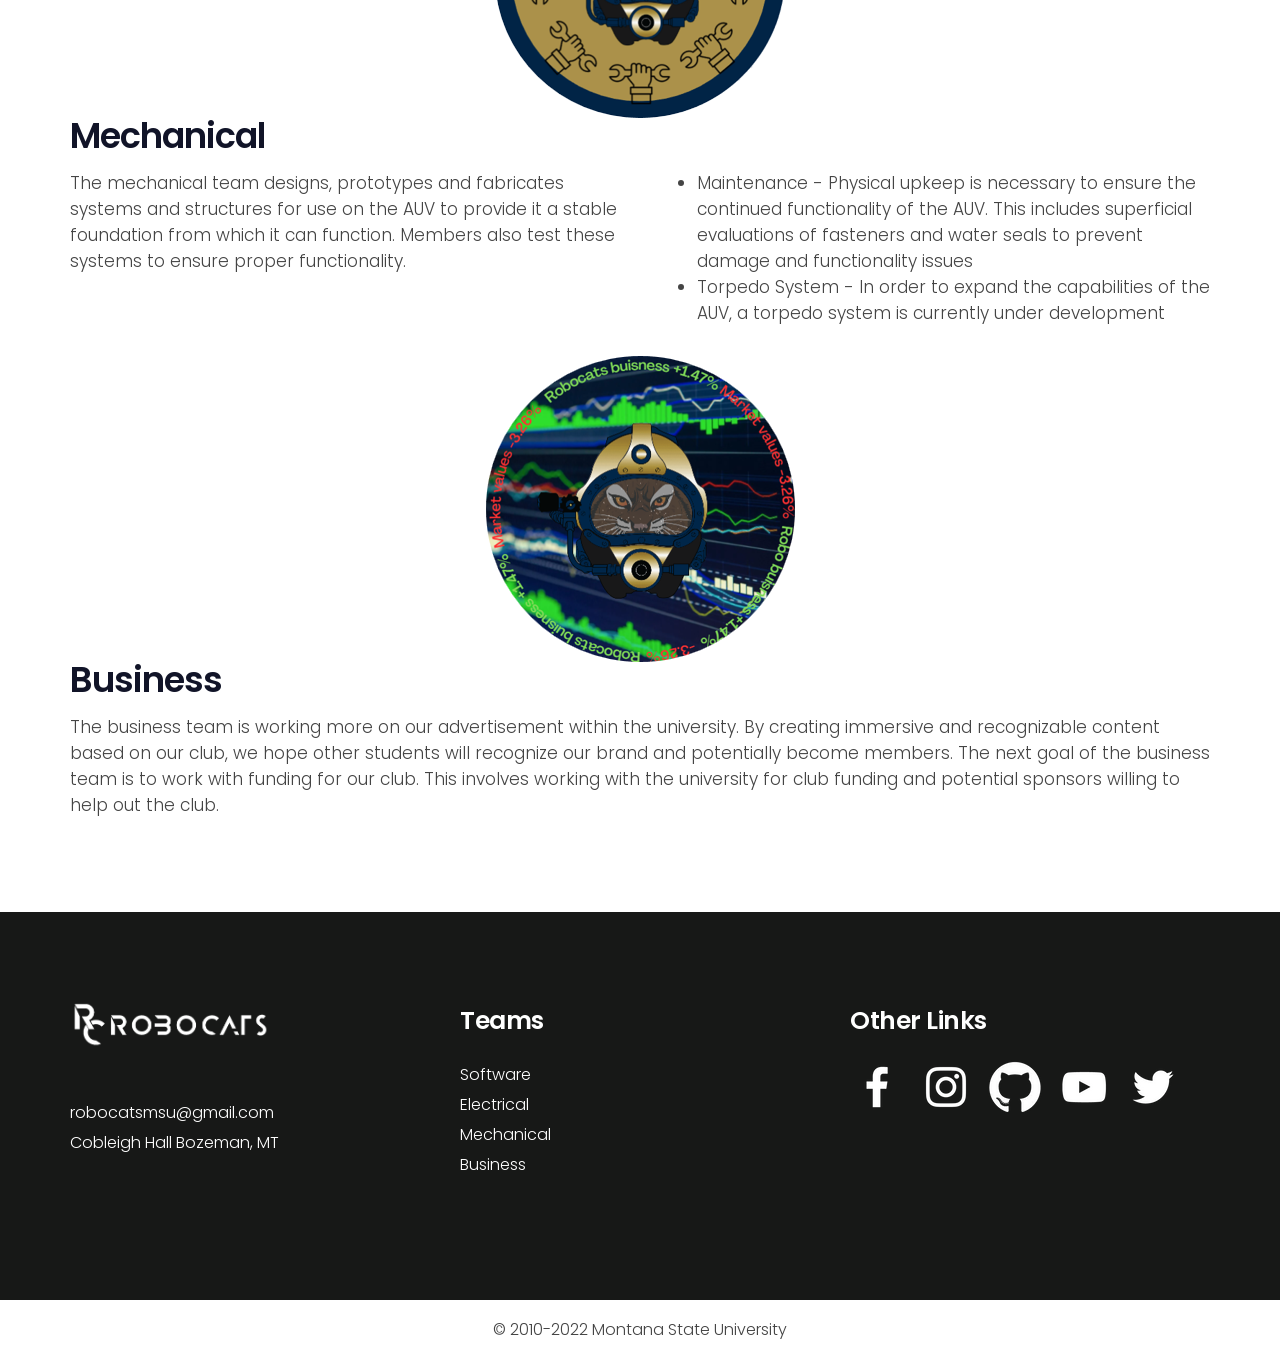
<file: teams.html>
<!DOCTYPE html>
<html lang="en">
   <head>
   <!-- Basic -->
   <meta charset="utf-8">
   <meta http-equiv="X-UA-Compatible" content="IE=edge">
   <!-- Mobile Metas -->
   <meta name="viewport" content="width=device-width, initial-scale=1, shrink-to-fit=no">
   <!-- Site Metas -->
   <title>RoboCats Teams</title>
   <meta name="keywords" content="">
   <meta name="description" content="">
   <meta name="author" content="">
   <!-- site icon -->
   <link rel="icon" href="images/fevicon.png" type="image/png" />
   <!-- Bootstrap core CSS -->
   <link href="css/bootstrap.css" rel="stylesheet">
   <!-- FontAwesome Icons core CSS -->
   <link href="css/font-awesome.min.css" rel="stylesheet">
   <!-- Custom animate styles for this template -->
   <link href="css/animate.css" rel="stylesheet">
   <!-- Custom styles for this template -->
   <link href="style.css" rel="stylesheet">
   <!-- Responsive styles for this template -->
   <link href="css/responsive.css" rel="stylesheet">
   <!-- Colors for this template -->
   <link href="css/colors.css" rel="stylesheet">
   <!-- light box gallery -->
   <link href="css/ekko-lightbox.css" rel="stylesheet">
   <!-- Custom styles for links -->
   <link href="css/links.css" rel="stylesheet">
   <!--[if lt IE 9]>
   <script src="https://oss.maxcdn.com/libs/html5shiv/3.7.0/html5shiv.js"></script>
   <script src="https://oss.maxcdn.com/libs/respond.js/1.4.2/respond.min.js"></script>
   <![endif]-->
   </head>
   <body id="inner_page">
      <!-- header -->
      <header class="header">

         <div class="header_top_section">
            <div class="container">
               <div class="row">
                  <div class="col-lg-3">
                     <div class="full">
                        <div class="logo">
                           <a href="index.html"><img src="images/logo.png" alt="#" /></a>
                        </div>
                     </div>
                  </div>
                  <div class="col-lg-9 site_information">
                     <div class="full">
                        <div class="main_menu">
                           <nav class="navbar navbar-inverse navbar-toggleable-md">
                              <button class="navbar-toggler" type="button" data-toggle="collapse" data-target="#cloapediamenu" aria-controls="cloapediamenu" aria-expanded="false" aria-label="Toggle navigation">
                                 <span class="float-left">Menu</span>
                                 <span class="float-right"><i class="fa fa-bars"></i> <i class="fa fa-close"></i></span>
                              </button>
                              <div class="collapse navbar-collapse justify-content-md-center" id="cloapediamenu">
                                 <ul class="navbar-nav">
                                    <li class="nav-item active">
                                       <a class="nav-link" href="index.html">Home</a>
                                    </li>
                                 <li class="nav-item">
                                    <a class="nav-link color-aqua-hover" href="teams.html">Team</a>
                                 </li>
                                 <li class="nav-item">
                                    <a class="nav-link color-aqua-hover" href="history.html">History</a>
                                 </li>
                                 <li class="nav-item">
                                    <a class="nav-link color-grey-hover" href="members.html">Members</a>
                                 </li>
                                 <li class="nav-item">
                                    <a class="nav-link color-grey-hover" href="subs.html">Subs</a>
                                 </li>
                                 <li class="nav-item">
                                    <a class="nav-link color-grey-hover" href="sponsors.html">Sponsors</a>
                                 </li>
                                 </ul>
                                 <ul class="navbar-nav">
                                 </ul>
                              </div>
                           </nav>
                        </div>
                     </div>
                  </div>
               </div>
            </div>
         </div>

      </header>
      <!-- end header -->
      
      <!-- section -->

      <!-- end section -->

      <!-- section -->
      <section class="layout_padding section">
         <div class="container">
            <div class="row">
               <div class="col-lg-12 text_align_center">
                  <div class="full heading_s1">
                     <h2>Our Teams</h2>
                  </div>
               </div>
            </div>
            <div class="row">

              <div class="col-md-12">
                 <div class="full center">
                   <img class="img-responsive" src="images/cour1.png" alt="</>" />
                 </div>
                 <h3>Software</h3>
                 <div style="width: 50%; float: left;">
                  <p>The software team develops and maintains software to drive the AUV’s hardware systems. This includes maintaining and updating existing software as well as developing new software using a number of programming languages. This broad scope of work requires close cooperation with all other teams to ensure proper implementation of AUV systems.</p>
                 </div>
                 <div style="margin-left: 55%;">
                      <ul style="list-style-type:disc;">
                         <li>Computer Vision - Implementation of Convolutional Neural Networks to identify and classify objects in an image and guide AUV navigation</li>
                         <li>Inertial Measurement Unit - Developing infrastructure to interact with the AUV’s IMU and provide access to positioning data for other software systems</li>
                         <li>Club Website - Establishing a web-presence which acts as a hub for club information and history</li>
                      </ul>
                </div>
               </div>  
            </div>

            <div class="row">

              <div class="col-md-12">
                 <div class="full center">
                   <img class="img-responsive" src="images/cour2.png" alt="Lightning bolt" />
                 </div>
                 <h3>Electrical</h3>
                 <div style="width: 50%; float: left;">
                 <p>The electrical team works to ensure proper connectivity and power distribution to all components of the AUV.  This requires regular wiring maintenance and system planning in order to keep every electrical interface functioning as intended.  The electrical team also helps develop all new projects involving electrical engineering in some form.</p>
                 </div>
                 <div style="margin-left: 55%;">
                     <ul style="list-style-type:disc;">
                        <li>Creating a tethered connection for testing environments</li>
                        <li>Positioning turbines</li>
                        <li>Rewiring motor controllers for reliability</li>
                     </ul>
               </div>
              </div>  
            </div>
             
            <div class="row">

              <div class="col-md-12">
                 <div class="full center">
                   <img class="img-responsive" src="images/cour3.png" alt="Gear and Wrench" />
                 </div>
                 <h3>Mechanical</h3>
                 <div style="width: 50%; float: left;">
                  <p>The mechanical team designs, prototypes and fabricates systems and structures for use on the AUV to provide it a stable foundation from which it can function. Members also test these systems to ensure proper functionality.</p>
                 </div>
                 <div style="margin-left: 55%;">
                      <ul style="list-style-type:disc;">
                         <li>Maintenance - Physical upkeep is necessary to ensure the continued functionality of the AUV. This includes superficial evaluations of fasteners and water seals to prevent damage and functionality issues</li>
                         <li>Torpedo System - In order to expand the capabilities of the AUV, a torpedo system is currently under development</li>
                      </ul>
                </div>
              </div>  
            </div>
             
            <div class="row">

              <div class="col-md-12">
                 <div class="full center">
                   <img class="img-responsive" src="images/cour4.png" alt="" />
                 </div>
                 <h3>Business</h3>
                 <p> The business team is working more on our advertisement within the university. By creating immersive and recognizable content based on our club, we hope other students will recognize our brand and potentially become members. The next goal of the business team is to work with funding for our club. This involves working with the university for club funding and potential sponsors willing to help out the club.
		</p>
              </div>  
            </div>
         </div>
      </section>
      <!-- end section -->
     
       <!-- footer -->
      <footer class="footer layout_padding">
         <div class="container">
            <div class="row">

               <div class="col-md-4 col-sm-12">
                   <a href="index.html"><img class="img-responsive footer_logo" src="images/logo_footer.png" alt="#" /></a>
                  <div class="footer_link_heading">
                     <div class="footer_menu margin_top_30">
                     <ul>
                        <li><a href="#">robocatsmsu@gmail.com</a></li>
                        <li><a href="#">Cobleigh Hall Bozeman, MT</a></li>
                     </ul>
                  </div>
                  </div>
               </div>
               
               

               
               
               <div class="col-md-4 col-sm-12">
                  <div class="footer_link_heading">
                     <h3>Teams</h3>
                  </div>
                  <div class="footer_menu">
                    <ul>
                       <li><a href="teams.html">Software</a></li>
                       <li><a href="teams.html">Electrical</a></li>
                       <li><a href="teams.html">Mechanical</a></li>
                       <li><a href="teams.html">Business</a></li>
                    </ul>
                  </div>
               </div>
                
               <div class="col-md-4 col-sm-12">
                  <div class="footer_link_heading">
                     <h3>Other Links</h3>
                  </div>
                  <div class="footer_menu other_links">
                    <ul>
                       <li><a href="https://www.facebook.com/MSURoboCats" target="_blank"> <img src="images/facebook.webp" alt="Facebook Logo" /></a></li>  
                       <li><a href="https://www.instagram.com/msurobocats/" target="_blank"> <img src="images/instagram.webp" alt="Instagram Logo" /></a></li>
                       <li><a href="https://github.com/MSURoboCats" target="_blank"> <img src="images/GitHub.webp" alt="GitHub Logo" /></a></li>
                       <li><a href="https://www.youtube.com/channel/UCKuPJoaa9ecproRwV8nSE7g?view_as=subscriber" target="_blank"> <img src="images/youtube.webp" alt="YouTube Logo" /></a></li>
                       <li><a href="https://twitter.com/MSUrobocats" target="_blank"> <img src="images/twitter.webp" alt="Twitter Logo" /></a></li>
                    </ul>
                  </div>
               </div>
                
                 </div>
               </div>

      </footer>
      <div class="cpy">
        <div class="container">
           <div class="row">
             <div class="col-md-12">
               <p>© 2010-2022<a href="https://www.montana.edu/"> Montana State University</a></p>
             </div>
           </div>
        </div>
      </div>
      <!-- end footer -->
      <!-- Core JavaScript
         ================================================== -->
      <script src="js/jquery.min.js"></script>
      <script src="js/tether.min.js"></script>
      <script src="js/bootstrap.min.js"></script>
      <script src="js/parallax.js"></script>
      <script src="js/animate.js"></script>
      <script src="js/ekko-lightbox.js"></script>
      <script src="js/custom.js"></script>
   </body>
</html>
</file>
<file: css/responsive.css>
/**************************************
    File Name: responsive.css
**************************************/


/* RESPONSIVE 
**************************************/

button.navbar-toggler {
    padding: 0;
    height: 50px;
    border: none;
    width: 100%;
    text-align: center;
    border-radius: 0;
    padding: 0 20px;
    font-family: poppins;
}

button.navbar-toggler span:nth-child(1) {
    font-size: 18px;
    font-weight: 500;
    padding-top: 2px;
}

@media (max-width: 1047px) {
    .topbar-section .list-inline-item {
        padding: 0 0.2rem !important;
    }
}

@media (max-width: 989px) {
    div.tab button,
    div.tab {
        text-align: center;
        width: 100%;
        float: none;
    }
    .tab-details {
        float: none;
        margin-top: 1rem;
        width: 100%;
    }
    .sidebar,
    .footer .widget {
        margin: 1.5rem 0;
    }
    .center-side,
    .left-side,
    .right-side {
        float: left;
        width: 50%;
    }
}

@media (max-width: 590px) {
    .standard-page {
        background-color: #ffffff;
        padding: 1rem;
    }
    .notfound h2 {
        font-size: 80px;
    }
    .notfound h3 {
        font-size: 24px;
    }
    .topbar-section .text-right {
        text-align: center !important;
    }
}

@media (max-width: 991px) {
    .standard-page .float-left,
    .standard-page .float-right {
        display: block;
        margin: 1rem auto;
        float: none !important;
    }
    .header .dropdown-menu {
        margin-top: 0 !important;
    }
    .p120 {
        padding: 4rem 0 !important;
    }
    .absolute-widget {
        position: relative;
        margin-top: 3rem;
    }
    .team-item:hover .desc {
        bottom: 0;
    }
    .nopadtop {
        padding-top: 5rem !important
    }
    .m30 {
        margin-bottom: 0;
        margin-top: 1rem !important;
    }
    .mobile30 {
        margin-top: -1rem;
        margin-bottom: 1rem;
    }
    .blog-box,
    .shop-item,
    .pricing-box-03 {
        margin: 1rem 0;
        text-align: center !important;
    }
    .absolute-widget::before,
    .pricing-box-03::before,
    .pricing-box-03.leftbg::after {
        display: none;
    }
}

@media (max-width: 768px) {
    .shop-desc {
        margin-top: 2rem;
    }
    #map {
        margin-top: 1rem
    }
    .topbar-section {
        text-align: center !important;
    }
    .topbar-section .text-right {
        margin: 5px 0;
        text-align: center !important;
    }
    .stat-count {
        margin: 1rem 0;
    }
    .tagline-message h3 {
        font-size: 18px;
    }
}

@media (max-width: 528px) {
    .topbar-section {
        padding: 0.6rem 1rem;
    }
}

@media (min-width: 992px) {
    .header .dropdown-menu {
        margin-top: 13px;
    }
    .header .navbar-nav .has-submenu {
        position: relative;
    }
    .header .navbar-nav .has-submenu:hover>ul {
        visibility: visible;
        opacity: 1;
        top: 100%;
    }
    .header .navbar-nav .has-submenu:hover>ul li ul {
        margin-top: -1px;
    }
    .header .navbar-nav .has-submenu ul {
        -webkit-transition: visibility 0.35s ease-in-out, opacity 0.35s ease-in-out, top 0.35s ease-in-out, bottom 0.35s ease-in-out, left 0.35s ease-in-out, right 0.35s ease-in-out;
        -moz-transition: visibility 0.35s ease-in-out, opacity 0.35s ease-in-out, top 0.35s ease-in-out, bottom 0.35s ease-in-out, left 0.35s ease-in-out, right 0.35s ease-in-out;
        -o-transition: visibility 0.35s ease-in-out, opacity 0.35s ease-in-out, top 0.35s ease-in-out, bottom 0.35s ease-in-out, left 0.35s ease-in-out, right 0.35s ease-in-out;
        transition: visibility 0.35s ease-in-out, opacity 0.35s ease-in-out, top 0.35s ease-in-out, bottom 0.35s ease-in-out, left 0.35s ease-in-out, right 0.35s ease-in-out;
    }
    .header .navbar-nav .has-submenu .dropdown-menu {
        min-width: 220px;
        padding: 0;
        -webkit-border-radius: 0;
        -moz-border-radius: 0;
        border-radius: 0;
    }
    .header .navbar-nav .has-submenu>ul {
        position: absolute;
        top: 130%;
        visibility: hidden;
        display: block;
        opacity: 0;
        left: 0;
    }
    .header .navbar-nav .has-submenu>ul.start-right {
        right: 0;
        left: auto;
    }
    .header .navbar-nav .has-submenu>ul li {
        position: relative;
    }
    .header .navbar-nav .has-submenu>ul li:hover>ul {
        visibility: visible;
        opacity: 1;
        left: 100%;
    }
    .header .navbar-nav .has-submenu>ul li:hover>ul.show-right {
        right: 100%;
    }
    .header .navbar-nav .has-submenu>ul li ul {
        position: absolute;
        top: 0;
        visibility: hidden;
        display: block;
        opacity: 0;
        left: 130%;
    }
    .header .navbar-nav .has-submenu>ul li ul.show-right {
        right: 130%;
        left: auto;
    }
}


/** small desktop **/

@media (min-width: 992px) and (max-width: 1199px) {
    .navbar-toggleable-md .navbar-nav .nav-link {
        padding-left: 18px;
        padding-right: 18px;
    }
    .header_bottom_section .main_menu {
        float: left;
        padding-left: 15px;
    }
    #testimonial_slider {
        margin: 0 30px;
    }
    .pet_infobottom ul li {
        font-size: 14px;
    }
    .price_cont_blog {
        padding: 10px 20px 30px;
    }
    .price_head {
        position: relative;
    }
    .price_head h3 small {
        display: none;
    }
    .price_head h3 br {
        display: none;
    }
    .pet_infobottom ul li {
        font-size: 14px;
        line-height: normal;
    }
    .price_head h3 {
        font-size: 30px;
        line-height: 60px;
        margin: 0;
    }
    h3.price_tag {
        font-size: 40px;
    }
    .pet_name {
        font-size: 22px;
    }
    .petinfo .pet_infotop ul li {
        font-size: 14px;
        width: 33.33%;
        line-height: 22px;
    }
    .main_bt {
        width: 145px;
        height: 55px;
        line-height: 55px;
        border-radius: 5px;
        font-size: 15px;
        font-weight: 400;
        color: #111428;
    }
    .testimonial_qoute p {
        margin: 0;
        padding: 10px 45px 10px 75px;
        color: #111428;
        font-size: 21px;
        position: relative;
        font-weight: 300;
        line-height: 30px;
    }
    .pet_info.pet_details .petinfo {
        min-height: 372px;
    }
    .slider_bullets {
        display: none;
    }
}


/** small screen **/

@media (min-width: 768px) and (max-width: 991px) {
    .site_information {
        display: none;
    }
    .main_menu button.navbar-toggler {
    padding: 0 15px;
    margin: 10px 0;
    display: flex;
    justify-content: flex-start;
    align-items: center;
    }
    .logo {
        float: left;
        margin-top: 15px;
        margin-bottom: 15px;
        width: 100%;
    }
    button.navbar-toggler span:nth-child(1) {
        display: none;
    }
    .header_bottom_section .main_menu {
        width: 58%;
    }
    .navbar-toggleable-md .navbar-nav .nav-link {
        padding: 15px 20px 15px;
    }
    p.large {
        margin-bottom: 30px;
        font-size: 18px;
        line-height: 25px;
        color: #444;
        font-weight: 300;
    }
    .couner_cont {
        margin-left: 15px;
    }
    .counter_icon img {
        height: 90px;
    }
    .counter_cont h3 {
        padding-top: 0;
    }
    .service_blog {
        margin-top: 20px;
    }
    .service_blog h3 {
        margin-top: 0;
    }
    .petinfo {
        padding: 20px;
    }
    #testimonial_slider {
        margin: 0;
        width: 100%;
        padding: 40px 0 0 50px;
    }
    #testimonial_slider .carousel-inner .item.carousel-item,
    #testimonial_slider .carousel-inner {
        width: 660px;
    }
    .testimonial_cont p {
        font-size: 18px;
        font-weight: 300;
        padding-right: 285px;
    }
    .testimonial_cont {
        padding: 35px 0 0;
    }
    .only_md_display {
        display: block;
    }
    h3.price_tag {
        font-size: 35px;
        margin-top: 18px;
    }
    .price_table {
        float: left;
        width: 100%;
        margin-bottom: 30px;
    }
    .price_head h3 {
        font-size: 35px;
    }
    .price_head h3 small {
        font-size: 14px;
    }
    .email_address_bottom form {
        width: 100%;
        position: relative;
    }
    .email_address_bottom input {
        width: 100%;
    }
    .pet_info.pet_details .pet_img {
        width: 100%;
        float: left;
    }
    .pet_info.pet_details .petinfo {
        width: 100%;
        margin-top: 10px;
    }
    .footer_blog2 ul {
        width: 50%;
    }
    .pet_info {
        margin-top: 30px;
    }
    .slider_bullets {
        display: none;
    }
    .about_img img {
        width: 100%;
    }
    .banner_section {
    position: absolute;
    background: rgba(255,255,255,.9);
    padding: 60px 50px;
    top: 0;
    left: 0;
   }

   .social_icon ul li img {
    width: 25px;
}
.footer_link_heading h3 {
    font-size: 21px;
}

.address_infor p span.icon {
    margin-right: 10px;
    position: relative;
    top: 0;
}

.gold_con img {
    width: 100%;
    padding-left: 32px;
}

.form_cont {
    padding-right: 25px;
}

#main_slider {
    width: 100%;
    height: auto;
    padding-top: 0;
}

.slider_inner {
    width: 100%;
    height: auto;
    min-height: auto;
    background-size: cover !important;
    background-position: center center !important;
}

}


/** tablet screen **/

@media (min-width: 576px) and (max-width: 767px) {
    .header_bottom_section .search_bar {
        width: 100%;
        padding: 13px 20px;
        height: 50px;
    }
    .header_bottom_section .search_bar {
        width: 100%;
        padding: 17px 25px 17px 25px;
        height: 60px;
    }
    .header_bottom_section .main_menu {
        float: left;
        padding: 0;
        width: 100%;
    }
    .logo {
        width: 100%;
        margin-top: 25px;
        margin-bottom: 20px;
    }
    .logo img {
        max-width: 180px;
    }
    .header_bottom_section {
       min-height: 60px;
       background: #fff;
    }
    .header_bottom_section .search_bar form button {
        font-size: 20px;
        right: 32px;
    }
    .header_bottom_section .search_bar form input.search_field {
        font-weight: 300;
    }
    .header_bottom_section .navbar-inverse .navbar-nav .nav-link,
    .navbar-nav .nav-link {
        font-size: 15px;
        font-weight: 400;
        line-height: normal;
        letter-spacing: 0.5px;
    }
    .header_bottom_section .navbar-toggleable-md .navbar-nav .nav-link {
        padding: 10px 20px 10px;
    }
    .header .dropdown-item {
        font-size: 14px;
        padding: 5px 1.5rem;
        font-weight: 300;
    }
    /** slider section **/
    .slider_coint_inner h3 {
        font-size: 42px;
        letter-spacing: -2px;
        text-align: left;
    }
    .slider_coint_inner p::after {
        width: 30px;
        height: 21px;
        top: 5px;
        right: -5px;
    }
    .slider_coint_inner {
        padding: 340px 0 0;
    }
    .slider_inner {
        min-height: auto;
        background-position: right right !important;
        background-size: auto 100% !important;
    }
    /** layout section **/
    .layout_padding {
        padding: 65px 0;
    }
    .heading_s1 h2 {
        font-size: 35px;
    }
    .heading_s1 h2 span::after {
        right: -50px;
        top: 16px;
    }
    .heading_s1 h2 img {
        width: 45px;
    }
    h3 {
        font-size: 32px;
        margin-bottom: 15px;
        font-weight: 600;
    }
    p.large {
        font-size: 17px;
        font-weight: 300;
        line-height: 28px;
    }
    .about_img {
        margin-top: 25px;
    }
    .about_img img {
        width: 100%;
        position: relative;
        left: 15px;
    }
    .count_second {
        justify-content: left;
    }
    .heading_s2 h2 {
        font-size: 32px;
        font-weight: 600;
    }
    .heading_s2 h2 span {
        margin-top: 10px;
    }
    .petinfo .pet_infobottom {
        width: 100%;
        display: none;
    }
    /** service **/
    .service_blog {
        margin: 15px 0;
    }
    h3 {
        font-size: 24px;
        text-align: left;
        line-height: 28px;
    }
    .gallery_section a[data-gallery="example-gallery"] img {
        width: 100%;
    }
    .service_img {
        text-align: center;
    }
    /** testimonial **/
    #testimonial_slider {
        background: #fff;
        width: 100%;
        margin: 0 0;
        padding: 20px 20px;
        position: relative;
        min-height: 365px;
    }
    #testimonial_slider .carousel-inner {
        width: 100%;
        padding-right: 0;
        min-height: 285px;
    }
    #testimonial_slider .carousel-inner .item.carousel-item {
        width: 100%;
        padding-right: 0;
    }
    .testimonial_inner_blog .client_img {
        border: solid #fff 0;
        float: left;
        border-radius: 100%;
        position: absolute;
        right: 0;
        top: 0;
        width: 100%;
        height: auto;
        text-align: center;
    }
    .testimonial_inner_blog .client_img img {
        max-width: 245px;
        width: 85%;
    }
    .testimonial_inner_blog {
        width: 100%;
        display: grid;
    }
    .testimonial_inner_blog .client_img {
        order: -1;
        margin-top: 20px;
        position: relative;
    }
    .testimonial_cont {
        padding: 30px 0 0;
    }
    .testimonial_cont p {
        font-size: 15px;
        font-weight: 300;
        margin: 0;
        color: #111428;
        text-align: center;
        line-height: 28px;
    }
    .testimonial_cont p br {
        display: none;
    }
    .testimonial_cont p strong {
        font-weight: 600;
        float: left;
        width: 100%;
        margin-top: 10px;
        margin-bottom: 20px;
    }
    /** price **/
    .price_head {
        text-align: center;
    }
    h3.price_tag {
        line-height: normal;
        margin-bottom: 0;
    }
    .price_table {
        float: left;
        width: 100%;
        margin-bottom: 30px;
    }
    /** subcribe **/
    .subscribe_form .field {
        float: left;
        width: 100%;
        position: relative;
        display: block;
    }
    .subscribe_form {
        border: none;
    }
    .subscribe_form input {
        padding: 0 30px 0 30px;
    }
    .subscribe_form button {
        width: 100%;
        border-radius: 100px;
        border: solid #111428 1px;
        margin-top: 20px;
        position: relative;
    }
    .price_head h3 {
        width: 100%;
        text-align: left;
    }
    .service_blog p {
        text-align: center;
    }
    .readmore_bt {
        justify-content: center;
        display: flex;
    }
    .counter_icon {
        width: 109px;
        text-align: center;
    }
    .counter_cont h3 {
        font-size: 20px;
        text-align: left;
    }
    .heading_s1 {
        display: flex;
        justify-content: left;
        text-indent: 0;
    }
    /** counter **/
    .count_first {
        justify-content: center;
    }
    .count_second {
        justify-content: center;
    }
    .count_thirt {
        justify-content: center;
    }
    .counter_cont {
        width: 180px;
    }
    .pet_img img {
        width: 100%;
    }
    /** family pets **/
    .petinfo {
        padding: 15px;
    }
    .pet_price {
        font-size: 15px;
        line-height: 32px;
    }
    .pet_name {
        font-size: 23px;
    }
    .pet_info.pet_details .pet_img {
        width: 100%;
        float: left;
    }
    .pet_info.pet_details .petinfo {
        width: 100%;
        margin-top: 10px;
    }
    .pet_info {
        margin-top: 30px;
    }
    .error_section h2 {
        font-size: 128px;
        margin: 0;
        line-height: normal;
        color: #222;
    }
    .error_section p.large {
        font-size: 34px;
        color: #222;
        font-weight: 200;
        line-height: 35px;
    }
    .error_section p.large {
        font-size: 32px;
        color: #222;
        font-weight: 200;
        line-height: 35px;
    }
    .error_section {
        background-size: 100% auto;
        background-position: bottom right;
        background-repeat: no-repeat;
        background-color: #e9e9e9;
    }
    .side_bar {
        margin-top: 30px;
    }
    .contact_blog {
        margin: 50px 0 25px;
    }
    .slider_bullets {
        display: none;
    }
    .slider_inner {
        width: 100%;
        height: 280px;
        min-height: auto;
        background-position: center center !important;
        background-repeat: no-repeat;
    }
    .slider_coint_inner {
        display: none;
    }
    #main_slider {
        height: auto;
    }
    .banner_section {
        display: none;
    }
    .haf_layout {
        min-height: auto;
        position: relative;
    }
    .gold_con img {
        width: 100%;
    }
    .gold_con {
       text-align: center;
       line-height: normal !important;
    }
    .form_cont {
       padding: 0 20px;
    }
    .cours + h3 {
       text-align: center;
    }
}


/** mobile screen **/

@media (max-width: 575px) {
    .site_information {
        padding-top: 0;
    }
    .header_bottom_section .search_bar {
        width: 100%;
        padding: 13px 20px;
        height: 50px;
    }
    .header_bottom_section .search_bar {
        width: 100%;
        padding: 17px 25px 17px 25px;
        height: 60px;
    }
    .header_bottom_section .main_menu {
        float: left;
        padding: 0;
        width: 100%;
    }
    .logo {
        width: 100%;
        margin-top: 25px;
        margin-bottom: 20px;
    }
    .logo img {
        max-width: 180px;
    }
    .header_bottom_section {
        min-height: 60px;
    }
    .header_bottom_section .search_bar form button {
        font-size: 20px;
        right: 32px;
    }
    .header_bottom_section .search_bar form input.search_field {
        font-weight: 300;
    }
    .header_bottom_section .navbar-inverse .navbar-nav .nav-link,
    .navbar-nav .nav-link {
        font-size: 15px;
        font-weight: 400;
        line-height: normal;
        letter-spacing: 0.5px;
    }
    .header_bottom_section .navbar-toggleable-md .navbar-nav .nav-link {
        padding: 10px 20px 10px;
    }
    .header .dropdown-item {
        font-size: 14px;
        padding: 5px 1.5rem;
        font-weight: 300;
    }
    /** slider section **/
    .slider_coint_inner h3 {
        font-size: 42px;
        letter-spacing: -2px;
    }
    .slider_coint_inner p::after {
        width: 30px;
        height: 21px;
        top: 5px;
        right: -5px;
    }
    .slider_coint_inner {
        padding: 0;
    }
    .slider_inner {
        min-height: auto;
        background-position: right right !important;
        background-size: auto 100% !important;
    }
    /** layout section **/
    .layout_padding {
        padding: 65px 0;
    }
    .heading_s1 h2 {
        font-size: 30px;
        width: 100%; 
    }
    .heading_s1 h2 span::after {
        right: -50px;
        top: 12px;
        height: 20px;
    }
    .heading_s1 h2 img {
        width: 45px;
    }
    h3 {
        font-size: 32px;
        margin-bottom: 15px;
        font-weight: 600;
    }
    p.large {
        font-size: 17px;
        font-weight: 300;
        line-height: 28px;
    }
    .about_img {
        margin-top: 25px;
    }
    .about_img img {
        width: 100%;
        position: relative;
    }
    .count_second {
        justify-content: left;
    }
    .heading_s2 h2 {
        font-size: 28px;
        font-weight: 600;
    }
    .heading_s2 h2 span {
        margin-top: 10px;
    }
    .petinfo .pet_infobottom {
        width: 100%;
        display: none;
    }
    /** service **/
    .service_blog {
        margin: 15px 0;
    }
    h3 {
        font-size: 24px;
        text-align: left;
        line-height: 28px;
    }
    .gallery_section a[data-gallery="example-gallery"] img {
        width: 100%;
    }
    .service_img {
        text-align: center;
    }
    /** testimonial **/
    #testimonial_slider {
        background: #fff;
        width: 100%;
        margin: 0 0;
        padding: 20px 20px;
        position: relative;
        min-height: 365px;
    }
    #testimonial_slider .carousel-inner {
        width: 100%;
        padding-right: 0;
        min-height: 285px;
    }
    #testimonial_slider .carousel-inner .item.carousel-item {
        width: 100%;
        padding-right: 0;
    }
    .testimonial_inner_blog .client_img {
        border: solid #fff 0;
        float: left;
        border-radius: 100%;
        position: absolute;
        right: 0;
        top: 0;
        width: 100%;
        height: auto;
        text-align: center;
    }
    .testimonial_inner_blog .client_img img {
        max-width: 245px;
        width: 85%;
    }
    .testimonial_inner_blog {
        width: 100%;
        display: grid;
    }
    .testimonial_inner_blog .client_img {
        order: -1;
        margin-top: 20px;
        position: relative;
    }
    .testimonial_cont {
        padding: 30px 0 0;
    }
    .testimonial_cont p {
        font-size: 15px;
        font-weight: 300;
        margin: 0;
        color: #111428;
        text-align: center;
        line-height: 28px;
    }
    .testimonial_cont p br {
        display: none;
    }
    .testimonial_cont p strong {
        font-weight: 600;
        float: left;
        width: 100%;
        margin-top: 10px;
        margin-bottom: 20px;
    }
    /** price **/
    .price_head {
        text-align: center;
    }
    h3.price_tag {
        line-height: normal;
        margin-bottom: 0;
    }
    .price_table {
        float: left;
        width: 100%;
        margin-bottom: 30px;
    }
    /** subcribe **/
    .subscribe_form .field {
        float: left;
        width: 100%;
        position: relative;
        display: block;
    }
    .subscribe_form {
        border: none;
    }
    .subscribe_form input {
        padding: 0 30px 0 30px;
    }
    .subscribe_form button {
        width: 100%;
        border-radius: 100px;
        border: solid #111428 1px;
        margin-top: 20px;
        position: relative;
    }
    .price_head h3 {
        width: 100%;
    }
    .service_blog h3 {
        text-align: center;
    }
    .service_blog p {
        text-align: center;
    }
    .readmore_bt {
        justify-content: center;
        display: flex;
    }
    .counter_icon {
        width: 109px;
        text-align: center;
    }
    .counter_cont h3 {
        font-size: 20px;
        text-align: left;
    }
    .heading_s1 {
        display: flex;
        justify-content: left;
        text-indent: 0;
    }
    /** counter **/
    .count_first {
        justify-content: center;
    }
    .count_second {
        justify-content: center;
    }
    .count_thirt {
        justify-content: center;
    }
    .counter_cont {
        width: 180px;
    }
    .pet_img img {
        width: 100%;
    }
    .pet_info.pet_details .pet_img {
        width: 100%;
        float: left;
    }
    .pet_info.pet_details .petinfo {
        width: 100%;
        margin-top: 10px;
    }
    .header_bottom_section .main_menu {
        float: left;
        padding-left: 0;
        width: 100%;
    }
    .petinfo .pet_infotop ul li {
        font-size: 15px;
        width: 50%;
    }
    .pet_info.pet_details .petinfo {
        padding: 30px 20px;
    }
    .testimonial_qoute {
        padding: 30px 0 30px 0;
    }
    .testimonial_qoute p {
        font-size: 17px;
        padding: 10px 20px 10px 50px;
    }
    .testimonial_qoute p i.fa.fa-quote-left {
        font-size: 35px;
        left: 13px;
        top: 0px;
    }
    .heading_s1 h3 span::after {
        top: 6px;
        transform: skew(-40deg);
    }
    .pet_name {
        width: 50%;
    }
    .pet_info.pet_details .pet_name {
        float: left;
        width: 100%;
    }
    .pet_info {
        margin-top: 30px;
    }
    .list_style_2 li span:nth-child(1) {
        font-size: 50px;
        color: #111428;
    }
    .list_style_2 li span:nth-child(2) {
        font-size: 18px;
        font-weight: 300;
        color: #222;
        margin-top: 15px;
    }
    .error_section h2 {
        font-size: 128px;
        margin: 0;
        line-height: normal;
        color: #222;
    }
    .error_section p.large {
        font-size: 34px;
        color: #222;
        font-weight: 200;
        line-height: 35px;
    }
    .error_section p.large {
        font-size: 32px;
        color: #222;
        font-weight: 200;
        line-height: 35px;
    }
    .error_section {
        background-size: 100% auto;
        background-position: bottom right;
        background-repeat: no-repeat;
        background-color: #e9e9e9;
    }
    .innerpage_banner {
        min-height: 390px;
        padding-top: 232px;
        display: flex;
        align-items: center;
        justify-content: flex-start;
        text-align: left;
        background-size: cover;
    }
    .blog_feature_cantant {
        padding: 25px 20px;
    }
    .blog_head {
        font-size: 18px;
    }
    .bottom_info>div {
        float: left;
        width: 100%;
        display: flex;
        justify-content: center;
    }
    .side_bar {
        float: left;
        width: 100%;
        margin-top: 30px;
    }
    .innerpage_banner .container {
        width: 100%;
        margin: 0 auto;
        max-width: 1170px;
    }
    .span2 {
        width: 100%;
        margin-bottom: 25px;
    }
    .span8 {
        width: 100%;
    }
    .left_text img {
        width: 150px;
    }
    .user_comt.inner_commant {
        float: right;
        width: 100%;
    }
    .padding-left_0 {
        padding-left: 0;
        padding-right: 0;
    }
    .layout_padding_grey_half {
        padding: 50px 20px 60px 20px;
        text-align: center;
    }
    .form_contact_main .field {
        width: 100%;
    }
    .contact_blog_2 h3 {
        text-align: center;
    }
    .contact_blog {
        margin: 50px 0 25px;
    }
    .contact_blog h5 {
        font-size: 20px;
    }
    .portfolio_btn .center {
        display: block;
    }
    .filter-button {
        width: 100%;
    }
    .slider_bullets {
        display: none;
    }
    .slider_inner {
        width: 100%;
        height: 280px;
        min-height: auto;
        background-position: center center !important;
        background-repeat: no-repeat;
    }
    .slider_coint_inner {
        display: none;
    }
    #main_slider {
        height: auto;
    }
    .banner_section {
        display: none;
    }
    .haf_layout {
        min-height: auto;
        position: relative;
    }
    .gold_con img {
        width: 100%;
    }
    .gold_con {
    text-align: center;
    line-height: normal !important;
    }
    .form_cont {
       padding: 0 20px;
    }
    .cours + h3 {
       text-align: center;
    }

}

@media (max-width: 768px) {

.time_table {
    background: rgba(255,255,255,.85);
    margin-top: 110px;
    min-height: 560px;
    padding: 10px 10px;
}

.time_table ul {
    width: 100%;
    float: left;
    margin: 10px 0;
}

.time_table ul li {
    float: left;
    width: 90%;
    font-size: 24px;
    font-weight: 300;
    color: #000;
    line-height: 40px;
    margin: 0 5%;
}

.time_table {
    background: rgba(255,255,255,.85);
    margin-top: 110px;
    min-height: 560px;
    padding: 10px 10px;
    float: left;
    margin-bottom: 50px;
}

.testimonial h3 {
    text-align: center;
}

.blue_pattern_bg {
    padding: 80px 0 80px;
}

.site_information ul + ul {
    display: none;
}

.site_information ul {
    padding: 0;
    list-style: none;
    margin: 0 0 0;
    float: right;
    width: 100%;
    background: #111;
}

.navbar-toggleable-md .navbar-nav .nav-link {
    padding: 10px 25px 10px;
}

.navbar-inverse .navbar-nav .nav-link, .navbar-nav .nav-link {
    font-size: 16px;
}

.form_subribe button {
    background: #f06008;
    border: none;
    color: #fff;
    float: right;
    position: absolute;
    right: 0;
    top: 0;
    width: 130px;
    height: 60px;
    font-size: 18px;
    font-weight: 400;
    line-height: 62px;
}

}
</file>
<file: css/colors.css>
/**************************************
    File Name: colors.css
**************************************/


/* colors 
**************************************/

.new-price,
.closed,
.shop-table .table th,
.check li:before,
h3 span,
.text-primary,
.pricing-box-03-head h4,
.cat-title,
.box:hover .readmore,
.with-desc small,
.blog-box:hover .readmore,
.contact-box i,
.navbar-nav .nav-link:hover,
.shop-desc small,
.notfound h2,
.navbar-nav .nav-link:focus,
.team-item .desc small,
.navbar-inverse .navbar-nav .active>.nav-link,
.navbar-inverse .navbar-nav .nav-link.active,
.navbar-inverse .navbar-nav .nav-link.open,
.navbar-inverse .navbar-nav .open>.nav-link {
}

.theme_color {
    color: #000000;
}

.magnifier {
    background-color: rgba(107, 158, 16, 0.8);
}

.absolute-widget,
.onsale,
.section.db,
.tag-widget a:hover,
.pricing-box-03 .btn,
.testimonials blockquote:hover,
div.tab button:hover,
div.tab button.active,
.page-link:hover,
.page-link:focus,
.contact-details h1,
.header .dropdown-item:hover,
.header .dropdown-item:focus,
.topbar-section,
.navbar-inverse .navbar-toggler {
    color: #ffffff !important;
    border-color: #222;
    background-color: #222;
}

.testimonials blockquote:hover:after {
    border-top-color: #6b9e10;
}

.form-control:focus,
.absolute-widget {
    border-color: #6b9e10;
}

.button--isi::before {
    background: #6b9e10;
}

.pricing-box-03 .button--isi::before,
.absolute-widget .button--isi::before {
    background: #529100;
}

.contact-details h1,
.absolute-widget {
    -webkit-box-shadow: inset 0px 0px 0px 2px #529100;
    -moz-box-shadow: inset 0px 0px 0px 2px #529100;
    box-shadow: inset 0px 0px 0px 2px #529100;
}

.absolute-widget::before {
    border-right-color: #468500;
}
</file>
<file: style.css>
/*-------------------------------------------------------------------
    1.import file
-------------------------------------------------------------------*/

@import url('https://fonts.googleapis.com/css?family=Poppins:100,100i,200,200i,300,300i,400,400i,500,500i,600,600i,700,700i,800,800i,900,900i');
@import url('https://fonts.googleapis.com/css?family=Raleway:100,100i,200,200i,300,300i,400,400i,500,500i,600,600i,700,700i,800,800i,900,900i');

/*-------------------------------------------------------------------
    2.basic
-------------------------------------------------------------------*/

body {
    font-size: 14px;
    line-height: normal;
    background-color: #fff;
}

body {
    overflow-x: hidden;
}

* {
    margin: 0;
    padding: 0;
    box-sizing: border-box;
}

h1,
h2,
h3,
h4,
h5,
body,
p {
    font-family: 'Poppins', sans-serif;
}

h1,
h2,
h3,
h4,
h5,
h6 {
    font-weight: 700;
    color: #111428;
}

h1:hover a,
h2:hover a,
h3:hover a,
h4:hover a,
h5:hover a,
h6:hover a {
    color: #121212 !important;
}

h1 {
    font-size: 32px;
    line-height: 40px;
    margin-bottom: 23px
}

h2 {
    font-size: 50px;
    line-height: 55px;
    margin-bottom: 20px;
    color: #030101;
    font-weight: 700;
}

h3 {
    font-size: 35px;
    line-height: normal;
    margin-bottom: 17px;
    font-weight: 600;
    color: #111428;
    letter-spacing: -1px;
    line-height: 35px;
}

h4 {
    font-size: 19px;
    line-height: 29px;
    margin-bottom: 14px
}

h5 {
    font-size: 17px;
    line-height: 25px;
    margin-bottom: 11px
}

h6 {
    font-size: 16px;
    line-height: 24px;
    margin-bottom: 11px
}

a {
    color: #121212;
}

body,
p {
    color: #9f9f9f;
}

p {
    margin-bottom: 30px;
    font-size: 17px;
    line-height: normal;
    color: #444;
    font-weight: 300;
}

p.large {
    margin-bottom: 30px;
    font-size: 17px;
    line-height: 28px;
    color: #252626;
    font-weight: 300;
    margin-top: 5px;
}

ol,
ul {
    list-style: none;
    margin: 0;
    margin-bottom: 30px;
    font-size: 17px;
    line-height: normal;
    color: #444;
    font-weight: 300;
}

a {
    text-decoration: none !important;
}

.white_fonts p,
.white_fonts h1,
.white_fonts h2,
.white_fonts h3,
.white_fonts h4,
.white_fonts h5,
.white_fonts h6,
.white_fonts ul,
.white_fonts ul li,
.white_fonts ul li a,
.white_fonts ul i,
.white_fonts .post_info i,
.white_fonts div,
.white_fonts a.read_morem,
.white_fonts small {
    color: #fff !important;
}

.blockquote {
    border: 1px solid #e2e2e2 !important;
    background: #fff none repeat scroll 0 0;
    font-size: 1.1rem;
    font-style: italic;
    margin-bottom: 1.5rem;
    border-radius: 0 !important;
    padding: 2rem;
}

.check li:before {
    content: "\f06c";
    font-family: "FontAwesome";
    font-size: 16px;
    left: 0;
    padding-right: 8px;
    position: relative;
    top: 2px;
}

.check li {
    list-style: none;
    margin-bottom: 0.5rem;
}

.check li:last-child {
    margin-bottom: 0;
}

.check {
    margin-left: 0;
    padding-left: 0;
    margin: 0;
}

.check li a {}

hr.invis {
    border: 0;
    margin: 2rem 0;
}

.margin_top_0 {
    margin-top: 0 !important;
}

.margin_top_10 {
    margin-top: 10px;
}

.margin_top_20 {
    margin-top: 20px;
}

.margin_top_30 {
    margin-top: 30px !important;
}

.margin_top_40 {
    margin-top: 40px;
}

.margin_top_50 {
    margin-top: 50px !important;
}

.margin_top_60 {
    margin-top: 60px;
}

.margin_top_70 {
    margin-top: 70px;
}

.margin_top_80 {
    margin-top: 80px;
}

.margin_top_90 {
    margin-top: 90px;
}

.margin_top_100 {
    margin-top: 100px;
}

.margin_bottom_0 {
    margin-bottom: 0 !important;
}

.margin_bottom_10 {
    margin-bottom: 10px;
}

.margin_bottom_20 {
    margin-bottom: 20px;
}

.margin_bottom_30 {
    margin-bottom: 30px;
}

.margin_bottom_40 {
    margin-bottom: 40px;
}

.margin_bottom_50 {
    margin-bottom: 50px;
}

.margin_bottom_60 {
    margin-bottom: 60px;
}

.margin_bottom_70 {
    margin-bottom: 70px;
}

.margin_bottom_80 {
    margin-bottom: 80px;
}

.margin_bottom_90 {
    margin-bottom: 90px;
}

.margin_bottom_100 {
    margin-bottom: 100px;
}

.span1,
.span2,
.span3,
.span4,
.span5,
.span6,
.span7,
.span8,
.span9,
.span10 {
    padding: 0 15px;
    float: left;
    min-height: 25px;
}

.border_radius_0 {
    border-radius: 0 !important;
}

.span1 {
    width: 10%;
}

.span2 {
    width: 20%;
}

.span3 {
    width: 30%;
}

.span4 {
    width: 40%;
}

.span5 {
    width: 50%;
}

.span6 {
    width: 60%;
}

.span7 {
    width: 70%;
}

.span8 {
    width: 80%;
}

.span9 {
    width: 90%;
}

.span10 {
    width: 100%;
}

.center {
    justify-content: center;
    display: flex;
}

.full {
    width: 100%;
    float: left;
}

.only_md_display {
    display: none;
}

.cpy p {
    margin: 0;
}

.cpy p {
    margin: 15px 0;
    text-align: center;
    font-size: 16px;
    font-weight: 300;
}

.margin_bottom_0 {
    margin-bottom: 0 !important; 
}

a:focus, a:hover {
    color: #06389e;
    text-decoration: underline;
}

button {
    cursor: pointer;
}

button.navbar-toggler .fa-close {
    display: none;
}

button.navbar-toggler[aria-expanded="false"] .fa-bars {
    display: block;
}

button.navbar-toggler[aria-expanded="true"] .fa-close {
    display: block;
}

button.navbar-toggler[aria-expanded="true"] .fa-bars {
    display: none;
}

.footer_menu ul li {
    font-size: 16px;
    line-height: 30px;
}

.footer_menu ul li a {
    color: #fff;
    font-weight: 300;
}

.field input {
    width: 100%;
    margin-top: 10px;
    border: none;
    min-height: 45px;
    padding: 0 20px;
    line-height: 45px;
    font-size: 15px;
    font-family: 'Poppins', sans-serif;
}

.form_cont form {
    width: 100%;
}

.form_cont form input {
    width: 100%;
    border-radius: 200px;
    height: 60px;
    padding: 10px 30px;
    background: #e7e6e6;
    font-size: 17px;
    color: #929292;
    font-weight: 200;
    border: none;
    margin: 20px 0 0 0;
}

.form_cont form textarea {
    width: 100%;
    border-radius: 200px;
    height: 100px;
    padding: 20px 30px;
    background: #e7e6e6;
    font-size: 17px;
    color: #929292;
    border: none;
    font-weight: 200;
    margin: 20px 0 0 0;
}

.form_cont button {
    width: 185px;
    background: #f06008;
    border: none;
    color: #fff;
    height: 65px;
    font-size: 18px;
    font-weight: 300;
    border-radius: 100px;
    line-height: 72px;
    text-transform: uppercase;
    margin-top: 20px;
}

.padding_bottom_0 {
    padding-bottom: 0 !important;
}

.padding-left_0 {
    padding-left: 0;
}

.blog_detail h3 {
    text-transform: none;
    font-weight: 500;
    line-height: 32px;
    margin-bottom: 20px;
    text-align: justify;
}

.form_contact_main .field {
    width: 50%;
    float: left;
    padding: 0 5px;
}

.half_grey_section {
    background: #252525;
}

.br_single_blog_2 {
    float: left;
    width: 100%;
    margin: 15px 0;
}

.br_single_blog_2 hr {
    border-top: 2px dotted #d3d3d3;
    margin-top: 25px;
    margin-bottom: 25px;
}

.layout_padding_grey_half {
    padding: 80px 105px 80px 90px;
    text-align: center;
}

.layout_padding {
    padding: 90px 0;
}

.width_50 {
    width: 50%;
}

.ekko-lightbox-nav-overlay a {
    opacity: 1 !important;
}

.ekko-lightbox .modal-content {
    box-shadow: none !important;
    border: solid #fff 4px;
}

.modal-backdrop.show {
    opacity: 0.7;
}

.text_align_center {
    text-align: center;
}

.field {
    float: left;
    width: 100%;
    margin-bottom: 5px;
}

.field label {
    float: left;
    width: 36%;
    font-size: 14px;
    font-weight: 500;
    color: #000000;
    margin: 0;
    min-height: 40px;
    line-height: 40px;
}

.custom_field {
    float: right;
    width: 64%;
    background: #f8f8f8;
    border: solid #e1e1e1 1px;
    min-height: 40px;
    border-radius: 5px;
    color: #000;
    font-size: 14px;
    padding: 5px 15px;
}

.field label {
    float: left;
    width: 36%;
    font-size: 14px;
    font-weight: 500;
    color: #000000;
    margin: 0;
    min-height: 40px;
    line-height: 40px;
}

.form_full label {
    width: 100%;
}

form#commant_form div.field textarea.custom_field {
    margin-bottom: 10px;
}

.form_full textarea {
    min-height: 100px;
    width: 100%;
}

.border-radius_0 {
    border-radius: 0 !important;
}

.form_full input,
.form_full select {
    width: 100%;
    height: 50px;
}

.main_full.inner_page {
    background: #80909c;
    text-align: center;
    min-height: 180px;
}

.main_full.inner_page h3 {
    color: #fff;
    margin: 0;
    font-weight: 600;
    text-transform: uppercase;
    line-height: 175px;
    text-align: center;
}

.small_heading.main-heading {
    margin-bottom: 20px;
    width: 100%;
}

.small_heading.main-heading h2 {
    font-size: 20px;
    margin-bottom: 5px;
    font-weight: 600;
}

.main-heading::after {
    width: 30px;
    height: 4px;
    background: #feb61a;
    content: "";
    margin: 0;
    display: block;
    position: relative;
}

.slide_cont {
    position:
     absolute;
    top: 415px;
    width: 100%;
}

.product_section {
    position: relative;
    z-index: 1;
}

.slider_banner img {
    width: 100%;
}

.slider_banner {
    position: relative;
    text-align: center;
}

.slide_cont {
    position: absolute;
    top: 415px;
}

.slide_cont h3 {
    color: #fff;
    font-size: 70px;
    letter-spacing: -2px;
    margin: 0 0 60px 0;
    font-weight: 700;
}

.slider_cont_inner {

    width: 1085px;
    text-align: center;
    margin: 0 auto;

}

.slider_cont_inner p {

    color: #fff;
    font-size: 21px;

}

.time_table ul li {
    font-size: 21px;
    color: #000;
    float: left;
}

.time_table {
    background: rgba(255,255,255,.85);
    margin-top: 110px;
    min-height: 560px;
    padding: 30px;
}

.blue_bt {
    width: 265px;
    height: 65px;
    background: #0e24cb;
    color: #fff;
    text-align: center;
    line-height: 65px;
    font-size: 20px;
    font-weight: 400;
    margin: 45px auto 0;
    display: flex;
    justify-content: center;
}

.blue_bt:hover,
.blue_bt:focus {
   background: #111;
   color: #fff;
   transition: ease all 0.5s;
}

.cours + h3 {
    margin-top: 30px;
    font-size: 28px;
}

.cours img {
    max-width: 100%;
}

.cours_timging_bg {
    background: url("images/cours_bg.jpg");
    min-height: 780px;
    width: 100%;
    margin-top: 50px;
}

.time_table {
    background: rgba(255,255,255,.85);
    margin-top: 110px;
    min-height: 560px;
    padding: 70px 200px;
}

.time_table ul {
    width: 100%;
}

.time_table ul li {
    float: left;
    width: 50%;
    font-size: 30px;
    font-weight: 300;
    color: #000;
    line-height: 60px;
}

.theme_color_text {
    color: #06389e;
}

.testimonial h3 {
    font-size: 40px;
    font-weight: 400;
    margin-top: 30px;
}

.testimonial h3 small {
    font-size: 22px;
    font-weight: 400;
    line-height: normal;
}

.testimonial h4 {
    font-size: 30px;
    font-weight: 500;
    margin-bottom: 20px;
}

body#inner_page header.header {
    background-image: url('images/slider_img.png');
    background-size: 100% auto;
    position: relative;
}

.blue_pattern_bg {
    background-image: url('images/blue_bg.png');
    background-attachment: fixed;
    background-position: center center;
    min-height: 300px;
    padding: 100px 0 0;
}

.blue_pattern_bg h4 {
    color: #fff;
    font-size: 28px;
    font-weight: 400;
    margin-bottom: 15px;
}

.blue_pattern_bg p {
    margin: 0 !important;
    color: #fff;
}

.form_subribe input {
    width: 100%;
    background: #fff;
    border: none;
    height: 60px;
    padding: 0 170px 0 25px;
    font-size: 18px;
    line-height: 60px;
}

form {
    position: relative;
}

.form_subribe button {
    background: #f06008;
    border: none;
    color: #fff;
    float: right;
    position: absolute;
    right: 0;
    top: 0;
    width: 170px;
    height: 60px;
    font-size: 18px;
    font-weight: 400;
    line-height: 62px;
}

.form_subribe {
    border-radius: 75px;
    overflow: hidden;
    margin-top: 15px;
}

.footer {
    background: #3a3a3a;
}

.footer_link_heading h3 {
    color: #fff;
    font-size: 22px;
    font-weight: 300;
    letter-spacing: 0;
}

.footer_menu ul {
    list-style: none;
}

.footer_menu ul li {

}

/**---- Style the tab ----**/

.tab-details {
    float: right;
    padding: 2rem 0;
    width: 80%;
    background-color: #ffffff;
}

.tab-details .blog-meta h4 {
    font-size: 14px;
    margin: 0;
    padding: 0.5rem 0 0;
    line-height: 1.4;
}

div.tab {
    float: left;
    padding: 2rem 0;
    width: 20%;
    position: static;
    height: 100%;
    background-color: #121212;
}

div.tab button {
    display: block;
    background-color: inherit;
    color: black;
    padding: 0.9rem 1rem 0.7rem;
    width: 100%;
    border: 0;
    outline: none;
    text-align: right;
    cursor: pointer;
    -webkit-transition: all .3s ease-in-out;
    -moz-transition: all .3s ease-in-out;
    -ms-transition: all .3s ease-in-out;
    -o-transition: all .3s ease-in-out;
    transition: all .3s ease-in-out;
    font-size: 14px;
    font-weight: 400;
    border-bottom: 0 solid #303030;
    line-height: 1;
    text-transform: capitalize;
}

div.tab button:hover,
div.tab button.active {
    background-color: #ffffff;
    border-right: 0 solid #303030;
    border-bottom: 0 solid #303030;
    border-left: 0 solid #303030;
}

div.tab button:hover {
    border-top: 0;
}

.tabcontent {
    padding: 0 2rem;
    display: none;
}

.tabcontent.active {
    display: block;
}


/* Style the topbar-section */

.topsocial .fa {
    margin-right: 0.5rem;
    font-size: 15px;
}

.topbar-section {
    display: block;
    position: relative;
    background-color: #1d1d1d;
    padding: 0.8rem 2rem;
    font-size: 14px;
}

.blog-list-widget .w-100,
.footer,
.header .dropdown-item,
.header .dropdown-item:hover,
.header .dropdown-item:focus,
div.tab button,
.topbar-section,
.topbar-section a {
    color: rgba(255, 255, 255, 1) !important;
}

div.tab button:hover,
div.tab button.active,
.topbar-section a:focus,
.topbar-section a:hover {
    color: rgba(255, 255, 255, 1) !important;
}

.topbar-section .list-inline {
    margin: 0;
    padding: 0;
}

.topbar-section .tooltip-inner {
    margin-top: 10px !important;
}

.topbar-section .list-inline-item {
    padding: 0 0 0 0.5rem !important;
}

.custom-select {
    border: 1px solid #e2e2e2;
    border-radius: 0;
    color: #464a4c;
    display: inline-block;
    font-size: 12px;
    font-weight: lighter;
    line-height: 1.25;
    max-width: 100%;
    min-height: 45px;
    outline: medium none;
    width: 100%;
}

.table-bordered thead td,
.table-bordered thead th {
    border: 0 none;
}

.page-title {
    position: relative;
    padding: 3rem 0 3rem;
}

.page-title h1 {
    font-size: 34px;
    margin-bottom: 0;
    font-weight: bold;
}

.page-title p {
    font-size: 18px;
    margin-bottom: 0;
    padding-bottom: 0;
}

.breadcrumb-item {
    display: inline;
    text-transform: uppercase;
    letter-spacing: 1px;
    font-size: 11px;
    float: none;
}

.breadcrumb {
    margin-top: 1.6em;
    background-color: transparent;
    border-radius: 0;
    list-style: outside none none;
    margin-bottom: 0;
    padding: 0;
}

.withoutdesc .breadcrumb {
    margin-top: 0;
    line-height: 1;
}

.withbg {
    /*background: rgba(0, 0, 0, 0) url("images/slider_bg.png") no-repeat scroll center bottom;*/
    height: 245px;
    position: absolute;
    top: 30px;
    width: 100%;
    left: 0;
    right: 0;
    text-align: center;
    margin: auto;
}

select.form-control:not([size]):not([multiple]) {
    color: #767676;
}

.form-control::-webkit-input-placeholder {
    color: #767676;
    opacity: 1;
}

.form-control::-moz-placeholder {
    color: #767676;
    opacity: 1;
}

.form-control:-ms-input-placeholder {
    color: #767676;
    opacity: 1;
}

.form-control::placeholder {
    color: #767676;
    opacity: 1;
}

a {
    text-decoration: none !important
}

.entry {
    position: relative;
}

.entry:hover .magnifier {
    top: 0;
}

.magnifier {
    position: absolute;
    top: 500px;
    left: 0;
    bottom: 0;
    right: 0;
    opacity: 0;
    -webkit-transition: all .3s ease-in-out;
    -moz-transition: all .3s ease-in-out;
    -ms-transition: all .3s ease-in-out;
    -o-transition: all .3s ease-in-out;
    transition: all .3s ease-in-out;
    -webkit-transform: scale(1);
    -moz-transform: scale(1);
    -ms-transform: scale(1);
    -o-transform: scale(1);
    transform: scale(1);
}

.pager p {
    color: #222222;
    padding-bottom: 0;
    margin-bottom: 0;
}

.pager a,
.magni-like a {
    color: #999999;
}

.magni-desc h4 {
    color: #ffffff;
    text-transform: capitalize;
    font-size: 21px;
    padding-bottom: 5px;
    margin-bottom: 0;
}

.magni-desc a {
    color: #ffffff;
}

.magni-desc small {
    opacity: 1;
    color: #ffffff;
    font-size: 12px;
    text-transform: uppercase;
}

.magni-desc {
    position: absolute;
    bottom: 20%;
    margin: -25px auto;
    text-align: center;
    left: 0;
    right: 0;
}

.with-desc .magnifier {
    left: 0;
    background-color: rgba(0, 0, 0, 0.5);
    right: 0;
    bottom: 0;
    top: 0 !important;
}

.with-desc h4 {
    padding: 10px 0 0;
    margin-bottom: 0;
    font-size: 19px;
}

.with-desc small {
    display: block;
    font-size: 11px;
    letter-spacing: 1px;
    text-transform: uppercase;
}

.about_dottat {
    background: url('images/dottet_bg.png');
    background-size: cover;
    background-position: center bottom;
}

/*-------------------------------------------------------------------
    3.header
-------------------------------------------------------------------*/

.header {
    padding: 0;
    margin-top: 0;
    position: absolute;
    z-index: 2;
    width: 100%;
    top: 0;
    background: transparent;
}

.navbar-inverse {
    padding: 0;
    z-index: 1;
}

.navbar-inverse .navbar-nav .nav-link, .navbar-nav .nav-link {
    font-size: 20px;
    font-weight: 400;
    line-height: normal;
    color: #fff;
    letter-spacing: 0px;
    transition: ease all 0.5s;
}

header .main_menu .nav-item.active a.nav-link {
    color: #fff !important;
}

.dropdown-toggle::after {
    display: inline-block;
    width: auto;
    height: auto;
    margin-left: 0.2em;
    margin-top: 0rem;
    vertical-align: middle;
    content: "\f107";
    border: 0;
    font-family: 'FontAwesome';
}

.navbar-toggleable-md .navbar-nav .nav-link {
    padding: 22px 25px 22px ;
}

.header-section {
    padding: 2rem 0 4rem;
    background-color: #ffffff;
}

.logo img {
    max-width: 324px;
    max-width: 100%;
    margin: auto;
    text-align: center;
    display: block;
}

.navbar-nav {
    margin: 0;
}

.header .dropdown-menu {
    box-shadow: none;
    border-radius: 0;
    min-width: 240px;
    border: 0;
    margin-top: 0 !important;
    border-color: #edeff2;
    background-color: #121212;
}

.header .dropdown-item {
    text-transform: capitalize;
    font-size: 14px;
    padding: 10px 1.5rem;
    background-color: #111428;
    font-weight: 300;
}

.header .dropdown ul li:last-child {
    border-bottom: 0;
}

.header .dropdown-item span {
    position: absolute;
    right: 20px;
    top: 2px;
}

.header .container-fluid {
    max-width: 1240px;
}

.header-section {
    margin-bottom: 0;
}

.header .container {
    padding-left: 0;
    padding-right: 0;
}

.heading_s2 {
    margin-bottom: 50px;
}

.topmenu i {
    padding-right: 0.3rem;
}

.menu-large {
    overflow: hidden;
    position: static !important;
}

.dropdown-menu.megamenu {
    left: 0;
    right: 0;
    margin-top: 10px !important;
    width: 100%;
    background-color: #121212 !important;
}

.dropdown-menu .fa.fa-angle-right {
    position: absolute;
    right: 0px;
    top: 10px;
}

.dropdown-menu .dropdown-menu {
    margin-top: 0 !important
}

.mega-menu-content {
    position: relative;
    padding: 0;
    margin: 0 -10px;
    background-color: #121212;
}

/**---- header top ----**/

.header_top_section {
    min-height: auto;
}

/**---- logo ----**/

.logo {
    float: left;
    margin-top: 25px;
    margin-bottom: 25px;
}

.site_information {
    padding-top: 25px;
}

.site_information ul {
    padding: 0;
    list-style: none;
    margin: 14px 0 0;
    float: right;
    width: auto;
}

.site_information ul + ul {
    margin-top: 5px;
}

.site_information ul li {
    margin-left: 0;
}

.site_information ul li {
    float: left;
}

.site_information ul li span.infor_text {
    font-size: 15px;
    color: #111428;
    font-weight: 300;
    line-height: 20px;
}

.site_information ul li span.infor_text strong {
    font-weight: 700;
}

.site_information ul li span.icon_img {
    margin-right: 15px;
    display: flex;
    justify-content: center;
    align-items: center;
}

/**---- header bottom section ----**/

.header_bottom_section {
    min-height: 70px;
    background: #fff;
}

.header_bottom_section .main_menu {
    float: left;
    padding-left: 0;
}

/**---- search bar menu ----**/

.header_bottom_section .search_bar {
    float: right;
    width: 275px;
    height: 70px;
    background: #111428;
}

.header_bottom_section .search_bar {
    float: right;
    width: 280px;
    height: 70px;
    background: #eaeaea;
    padding: 21px 25px;
}

.header_bottom_section .search_bar form {
    float: left;
    width: 100%;
}

.header_bottom_section .search_bar form input.search_field {

    width: 100%;
    padding: 0;
    border: none;
    height: 25px;
    color: #757474 !important;
    background: #eaeaea;
    font-weight: 200;
    font-family: 'Poppins', sans-serif;
    font-size: 17px;
    letter-spacing: 0px;

}


.header_bottom_section .search_bar form input.search_field:focus {
    box-shadow: none !important;
}

.header_bottom_section .search_bar form button {
    position: absolute;
    width: 25px;
    padding: 0;
    background: transparent;
    border: none;
    color: #757474;
    font-size: 21px;
    right: 32px;
    cursor: pointer;
}

.header_bottom_section .search_bar ::placeholder {
    color: #bab6b6;
    opacity: 1;
}

.site_information ul li, .site_information ul li a {
    font-size: 16px;
    color: #eaeaea;
    font-weight: 300;
}

/*-------------------------------------------------------------------
    4.section
-------------------------------------------------------------------*/

.img-responsive {
    max-width: 100%;
}

.padding_bottom_0 {
    padding-bottom: 0 !important;
}

.padding_top_0 {
    padding-bottom: 0 !important;
}

.section {
    position: relative;
    display: block;
    padding: 4rem 0;
    background-color: #ffffff;
}

.white_bg {
    background: #fff;
}

.page-title {
    padding: 8rem 0 5.4rem !important;
    margin-top: -2.6rem;
}

.page-title p {
    padding-top: 1rem;
    padding-bottom: 0;
    margin-bottom: 0;
}

.page-title p,
.page-title h1 {
    color: #ffffff !important;
}

.parallax {
    background-attachment: fixed;
    background-position: 50% 0;
    background-repeat: no-repeat;
    height: 100%;
    position: relative;
    -webkit-background-size: cover;
    -moz-background-size: cover;
    -o-background-size: cover;
    background-size: cover;
}

.parallax.parallax-off {
    background-attachment: scroll !important;
    display: block;
    height: 100%;
    min-height: 100%;
    overflow: hidden;
    position: relative;
    background-position: top center;
    vertical-align: sub;
    width: 100%;
}

.no-scroll-xy {
    overflow: hidden !important;
    -webkit-transition: all .4s ease-in-out;
    -moz-transition: all .4s ease-in-out;
    -ms-transition: all .4s ease-in-out;
    -o-transition: all .4s ease-in-out;
    transition: all .4s ease-in-out;
}

.tagline p {
    font-style: italic;
    font-size: 16px;
}

.tagline h3 {
    font-size: 31px;
    margin: 0 0 1.8rem;
    padding: 0;
}

.section-title {
    display: block;
    position: relative;
    margin-bottom: 3rem
}

.section-title h3 {
    z-index: 1;
    font-size: 30px;
    position: relative;
    font-weight: bold;
    text-transform: capitalize;
}

.section-title .lead {
    font-size: 18px;
    margin-bottom: 0;
    font-style: italic;
    padding: 0;
    margin-top: 1rem
}

.section-title h3 .font-backend {
    bottom: -40px;
    color: #f2f2f2;
    font-family: Cochin;
    font-size: 140px;
    height: 80px;
    left: 0;
    line-height: 80px;
    opacity: 0.1;
    position: absolute;
    right: 0;
    z-index: -1;
}

.tagline-message h3 {
    padding: 0;
    font-size: 34px;
    margin: 0;
    line-height: 1.5;
    color: #ffffff;
    font-weight: bold;
}

.nopadtop {
    padding-top: 0 !important;
}

.box {
    background-color: #ffffff;
    padding: 2rem;
    position: relative;
    z-index: 11;
}

.box:hover img {
    top: -10px;
}

.box p {
    padding: 0;
    margin-bottom: 1rem;
}

.box img {
    margin-bottom: 1.5rem;
    display: block;
    line-height: 1;
    width: 60px;
    height: 82px;
    min-height: 82px;
    top: 0;
    position: relative;
    -webkit-transition: all .3s ease-in-out;
    -moz-transition: all .3s ease-in-out;
    -ms-transition: all .3s ease-in-out;
    -o-transition: all .3s ease-in-out;
    transition: all .3s ease-in-out;
}

.box h4 {
    font-size: 18px;
    text-transform: capitalize;
    font-weight: bold;
    margin-bottom: 1rem;
    padding: 0;
}

.m30 {
    margin-top: -60px;
}

.p120 {
    padding-bottom: 6.6rem;
    padding-top: 4rem;
}

.yellow_bg {
    background: #feb61a;
}

.pettr {
    /*background-image: url(images/yellow_pettr.png);*/
    background-position: center center;
}

p.large_1 {
    font-size: 17.5px;
    color: #111428;
    line-height: 28px;
    letter-spacing: -0.5px;
    margin: 0 0 10px 0;
}

.form_contact_main button {
    margin-top: 30px;
    background: #111428;
    color: #fff;
    border: none;
    font-weight: 500;
    font-size: 16px;
    padding: 12px 45px;
    border-radius: 5px;
    transition: ease all 0.2s;
}

.form_contact_main button:hover,
.form_contact_main button:focus {
    background: #feb61a;
    color: #111428;
}

/*-------------------------------------------------------------------
    5.sidebar
-------------------------------------------------------------------*/

.sidebar .widget {
    background-color: #ffffff;
    padding: 2rem;
    margin-bottom: 2rem;
}

.header .widget p {
    margin-bottom: 1rem;
}

.header .form-control {
    height: 40px !important;
    font-size: 13px !important;
    margin-bottom: 15px !important
}

.header .button--isi {
    padding: 10px 30px !important;
}

.header .blog-list-widget .mb-1 {
    color: #121212;
}

.header .blog-list-widget img {
    margin-right: 1rem;
    max-width: 72px;
    margin-top: 5px;
}

.header .blog-list-widget small {
    color: #aaaaaa;
}

.header .blog-list-widget .w-100 {
    display: block;
    margin-bottom: 5px;
}

.header .instagram-wrapper a {
    border-color: #ffffff;
    margin-left: -5px;
    margin-right: 5px;
}

.header .widget-title {
    margin: 0 0 1.3rem;
    font-size: 16px;
    padding: 0 !important;
}

.sidebar .instagram-wrapper a {
    border-color: #ffffff;
    border-width: 3px;
}

.category-widget ul {
    margin: 0;
    padding: 0;
    list-style: none;
}

.category-widget li {
    padding: 0.3rem;
    border-bottom: 1px dashed #e2e2e2;
}

.category-widget li:first-child {
    border-top: 1px dashed #e2e2e2;
}

.sidebar .blog-list-widget .mb-1 {
    color: #121212;
    font-size: 15px;
    font-weight: 600;
}

.sidebar small {
    color: #9f9f9f;
}

.tag-widget a {
    background-color: #111111;
    border-radius: 0;
    display: inline-block;
    color: #ffffff !important;
    margin: 0 0.3rem 0.3rem 0;
    line-height: 1;
    font-size: 13px;
    padding: 0.5rem 0.6rem;
    text-transform: capitalize;
}

.search-form {
    position: relative;
}

.search-form .form-control {
    border-right: 0 none;
    margin: 0;
    border: 1px solid #e2e2e2;
    border-radius: 0;
    font-size: 13px;
    font-weight: lighter;
    min-height: 45px;
}

.side_bar_search {
    padding-top: 10px;
}

.side_bar_blog .input-group {
    background: #f8f8f8;
    width: 100%;
    border-radius: 50px;
    height: 50px;
}

.product_catery .row.margin_bottom_20_all {
    float: left;
    width: 100%;
}

.side_bar_blog .input-group input.form-control {
    background: transparent;
    border: none;
    box-shadow: none;
    padding: 15px 20px;
    height: auto;
    font-size: 14px;
}

.side_bar_blog .input-group span.input-group-addon {
    border: none;
    background: transparent;
    padding: 10px 20px;
}

.side_bar_blog .input-group span.input-group-addon button {
    background: transparent;
    border: none;
    font-size: 15px;
    color: #000000;
}

/*-------------------------------------------------------------------
    6.pages
-------------------------------------------------------------------*/

.standard-page {
    padding: 3rem;
    background-color: #ffffff;
}

.standard-page .float-left {
    margin-bottom: 0.5rem;
    margin-right: 1.5rem;
    margin-top: 0.5rem;
}

.standard-page .float-right {
    margin-bottom: 0.5rem;
    margin-left: 1.5rem;
    margin-top: 0.5rem;
}

.notfound {
    padding: 4rem 0;
}

.notfound h2 {
    font-family: Comic Sans MS;
    font-size: 140px;
    padding: 0 0 1.7rem;
    margin: 0;
    line-height: 1;
    font-weight: bold;
}

.notfound h3 {
    font-size: 40px;
    padding: 0;
    margin: 0;
}

.notfound p {
    padding: 2rem 0 1.4rem;
    margin-bottom: 0;
}

.product_blog {
    background: #eaeaea;
    padding: 25px;
}

.product_blog img {
    width: 100%;
}

.product_blog h3 {
    margin: 25px 0 0 0;
    font-size: 20px;
    width: 100%;
    text-align: center;
    color: #202120;
    font-weight: 500;
}

/*-------------------------------------------------------------------
    7.blog
-------------------------------------------------------------------*/

.related-posts .col-lg-6 {
    margin-bottom: 0 !important
}

.user_name {
    font-size: 18px;
    font-weight: bold;
    padding: 0;
}

.comments-list .media-right,
.comments-list small {
    color: #999 !important;
    font-size: 11px;
    letter-spacing: 2px;
    margin-top: 5px;
    padding-left: 10px;
    text-transform: uppercase;
}

.comments-list .media {
    padding: 10px;
    margin-bottom: 15px;
}

.media-body .btn-primary {
    padding: 5px 10px !important;
    font-size: 11px !important;
}

.last-child {
    margin-bottom: 0 !important;
}

.comments-list img {
    max-width: 80px;
    margin-right: 30px;
}

.related-articles .blog-box {
    margin-bottom: 0;
}

.custom-title {
    padding: 0;
    margin: 0 0 2rem;
    font-size: 21px;
}

.authorbox h4 {
    margin: 0 0 0.9rem;
}

.authorbox .fa {
    color: #aaaaaa;
    margin-right: 0.5rem
}

.authorbox p {
    margin-bottom: 1rem;
}

.single-blog-meta {
    margin: 1rem 0 1.4rem;
}

.page-link {
    background-color: #121212;
    border: 0 none;
    border-radius: 0 !important;
    color: #fff;
    display: block;
    line-height: 1.25;
    margin-left: 0;
    margin-right: 6px;
    padding: 0.5rem 0.75rem;
    position: relative;
}

.blog-grid .col-xs-12 {
    margin-bottom: 2rem
}

.blog-box {
    padding: 0rem;
    background-color: #ffffff;
}

.shop-media,
.post-media {
    display: block;
    position: relative;
    overflow: hidden;
}

.shop-media img,
.post-media img {
    width: 100%;
}

.magnifier .fa {
    color: #ffffff !important;
}

.magnifier {
    position: absolute;
    top: 0;
    right: 0;
    bottom: 0;
    left: 0;
    opacity: 0;
    visibility: hidden;
    background-color: rgba(0, 0, 0, 0.2);
    -webkit-transition: all .3s ease-in-out;
    -moz-transition: all .3s ease-in-out;
    -ms-transition: all .3s ease-in-out;
    -o-transition: all .3s ease-in-out;
    transition: all .3s ease-in-out;
}

.entry {
    position: relative;
    overflow: hidden;
}

.hovereffect {
    position: absolute;
    top: 0;
    opacity: 0;
    left: 0;
    right: 0;
    bottom: 0;
    background-color: rgba(0, 0, 0, 0.2);
    -webkit-transition: all .3s ease-in-out;
    -moz-transition: all .3s ease-in-out;
    -ms-transition: all .3s ease-in-out;
    -o-transition: all .3s ease-in-out;
    transition: all .3s ease-in-out;
    zoom: 1;
    filter: alpha(opacity=0);
    opacity: 0.5;
    background: -moz-linear-gradient(0deg, rgba(0, 0, 0, 1) 0%, rgba(0, 0, 0, 0.1) 20%);
    background: -webkit-linear-gradient(0deg, rgba(0, 0, 0, 1) 0%, rgba(0, 0, 0, 0.1) 20%);
    background: linear-gradient(0deg, rgba(0, 0, 0, 1) 0%, rgba(0, 0, 0, 0.1) 20%);
    filter: progid: DXImageTransform.Microsoft.gradient( startColorstr='#121212', endColorstr='#12121200', GradientType=1);
}

.entry:hover .magnifier {
    visibility: visible;
    zoom: 1;
    filter: alpha(opacity=100);
    opacity: 1;
}

.shop-media:hover .hovereffect span::before,
.shop-media:hover .hovereffect,
.post-media:hover .hovereffect span::before,
.post-media:hover .hovereffect {
    visibility: visible;
    zoom: 1;
    filter: alpha(opacity=100);
    opacity: 1;
}

.post-bottom {
    border-top: 1px dashed #e2e2e2;
    padding-top: 1rem;
}

.blog-desc {
    padding: 2rem 2rem 1.5rem;
}

.blog-desc h4 {
    font-size: 21px;
}

.cat-title {
    display: block;
    font-size: 12px;
    margin: 0;
    padding: 0;
    line-height: 1;
    letter-spacing: 1px;
    text-transform: uppercase;
}

.blog-desc h4 {
    margin: 0;
    font-weight: 600;
    padding: 1rem 0 0;
}

.blog-desc p {
    padding-bottom: 0
}

.blog-meta {
    display: block;
    font-style: italic;
    margin: 0.7rem 0 0.6rem;
}

.readmore {
    font-size: 12px;
    font-weight: 500;
    line-height: 1;
    letter-spacing: 1px;
    text-transform: uppercase;
}

.readmore:after {
    content: "\f1bb";
    font-family: "FontAwesome";
    font-size: 14px;
    left: 0;
    padding-left: 8px;
    opacity: 0;
    visibility: hidden;
    position: relative;
}

.blog-box:hover .readmore:after,
.box:hover .readmore:after {
    opacity: 1;
    visibility: visible;
}

/*-------------------------------------------------------------------
    8.others
-------------------------------------------------------------------*/

#calendar{
    padding-top: 90px;
    border: none;
}

.loader {
    display: block;
    margin: 20px auto 0;
    vertical-align: middle;
}

#preloader {
    width: 100%;
    height: 100%;
    top: 0;
    right: 0;
    bottom: 0;
    left: 0;
    background: #111;
    z-index: 11000;
    position: fixed;
    display: flex;
    justify-content: center;
    align-items: center;
}

.preloader {
    position: relative;
    margin: 0;
    width: auto;
    height: auto;
}

.tab-services p {
    margin-bottom: 0;
}

.tab-services .tab-details {
    border: 1px dashed #e2e2e2;
}

.tab-services div.tab {
    padding: 0;
    border: 1px dashed #e2e2e2;
    border-right: 0px dashed #e2e2e2;
    background-color: transparent;
}

.tab-services div.tab button {
    padding: 1rem;
    color: #121212 !important;
}

.tab-services h4 {
    font-size: 18px;
    padding: 0 0 1rem !important;
    margin: 0;
}

.dmtop {
    background-color: #111428;
    /*background-image: url(images/arrow.png);*/
    background-position: 50% 50%;
    background-repeat: no-repeat;
    z-index: 9999;
    width: 40px;
    height: 40px;
    text-indent: -99999px;
    position: fixed;
    bottom: -100px;
    right: 25px;
    cursor: pointer;
    border-radius: 100%;
    -webkit-transition: all .7s ease-in-out;
    -moz-transition: all .7s ease-in-out;
    -o-transition: all .7s ease-in-out;
    -ms-transition: all .7s ease-in-out;
    transition: all .7s ease-in-out;
    overflow: auto;
}

.tp-caption.WebProduct-Title,
.WebProduct-Title {
    background-color: transparent;
    border-color: transparent;
    border-radius: 0 0 0 0;
    border-style: none;
    border-width: 0;
    color: rgba(255, 255, 255, 1.00);
    font-family: Roboto;
    font-size: 90px;
    font-style: normal;
    font-weight: bold;
    line-height: 90px;
    padding: 0;
    text-decoration: none;
}

.tp-caption.WebProduct-Content,
.WebProduct-Content {
    background-color: transparent;
    border-color: transparent;
    border-radius: 0 0 0 0;
    border-style: none;
    border-width: 0;
    color: rgba(255, 255, 255, 0.8);
    font-family: Roboto;
    font-size: 15px;
    font-style: normal;
    font-weight: 400;
    line-height: 24px;
    padding: 0;
    text-decoration: none;
}

.tp-caption.rev-btn:active,
.rev-btn:active,
.tp-caption.rev-btn:focus,
.rev-btn:focus,
.tp-caption.rev-btn:hover,
.rev-btn:hover {
    background-color: #121212 !important;
    color: #ffffff !important;
}

.stat-count p {
    color: rgba(255, 255, 255, 0.9);
}

.stat-count h3,
.stat-count h4 {
    color: #ffffff;
}

.stat-count h4 {
    font-size: 44px;
    line-height: 1;
    padding: 0;
    margin: 0;
}

.stat-count h3 {
    padding: 20px 0 10px;
    margin: 0;
    line-height: 1;
    font-size: 20px;
}

.stat-count h3 i {
    padding-right: 10px;
    border-right: 1px solid #fff;
    margin-right: 10px;
}

.stat-count p {
    padding: 0;
    margin: 0;
}

#message {
    display: none;
    padding: 20px 0;
    position: relative;
    text-align: left;
}

#map {
    height: 400px;
    position: relative;
    width: 100%;
    z-index: 1;
    margin-bottom: 1rem;
}

#map img {
    max-width: inherit;
}

.loader {
    margin-left: 10px;
}

.map {
    position: relative;
}

.map .row {
    position: relative;
}

.infobox img {
    width: 100% !important;
}

.map .searchmodule {
    padding: 18px 10px;
}

.infobox {
    display: block;
    margin: 0;
    padding: 0 0 10px;
    position: relative;
    width: 260px;
    z-index: 100;
}

.infobox .title {
    font-size: 13px;
    line-height: 1;
    margin-bottom: 0;
    margin-top: 15px;
    padding-bottom: 5px;
    text-transform: capitalize;
}

.contact-box h4 {
    padding: 0 0 20px;
}

.contact-box hr {
    border: 0;
}

.question h3 {
    font-size: 18px;
    padding: 10px 0 15px;
    margin: 0;
    line-height: 1;
}

.question h3 strong {
    font-size: 24px;
    font-weight: bold;
    padding-right: 5px;
}

.question p {
    margin-bottom: 0;
    padding-bottom: 20px;
}

.contact-form .form-control {
    margin-bottom: 20px;
    height: 45px;
    border-radius: 0;
    font-size: 14px;
    border: 1px solid #e2e2e2;
}

.contact-detail {
    font-weight: 700;
    font-size: 15px;
    margin-right: 15px;
}

.contact-detail i {
    margin-right: 3px;
}

.contact-form textarea.form-control {
    height: 120px !important;
    padding-top: 15px;
}

.small-title {
    display: block;
    margin-bottom: 2rem
}

.small-title h4 {
    padding: 0;
    margin: 0 0 0;
    line-height: 1;
}

.contact-details {
    margin: 0 auto;
    padding: 0;
}

.contact-details h1,
.contact-details h2 {
    color: #ffffff;
    padding-bottom: 0;
    line-height: 1.6 !important;
    font-size: 15px;
    font-weight: 500;
    letter-spacing: 1px;
    margin-bottom: 0;
    text-transform: uppercase;
}

.contact-details h1 {
    background-color: #121212;
    border: 10px solid #121212;
    -webkit-box-shadow: inset 0px 0px 0px 2px #313131;
    -moz-box-shadow: inset 0px 0px 0px 2px #313131;
    box-shadow: inset 0px 0px 0px 2px #313131;
    color: #fff;
    padding: 10px 0;
    font-weight: bold;
    max-width: 500px;
    line-height: 1;
    font-size: 38px;
    margin: 15px auto;
}

.team-item .desc {
    -webkit-transition: visibility 0.35s ease-in-out, opacity 0.35s ease-in-out, top 0.35s ease-in-out, bottom 0.35s ease-in-out, bottom 0.35s ease-in-out, bottom 0.35s ease-in-out;
    -moz-transition: visibility 0.35s ease-in-out, opacity 0.35s ease-in-out, top 0.35s ease-in-out, bottom 0.35s ease-in-out, bottom 0.35s ease-in-out, bottom 0.35s ease-in-out;
    -o-transition: visibility 0.35s ease-in-out, opacity 0.35s ease-in-out, top 0.35s ease-in-out, bottom 0.35s ease-in-out, bottom 0.35s ease-in-out, bottom 0.35s ease-in-out;
    transition: visibility 0.35s ease-in-out, opacity 0.35s ease-in-out, top 0.35s ease-in-out, bottom 0.35s ease-in-out, bottom 0.35s ease-in-out, bottom 0.35s ease-in-out;
    opacity: 0;
    padding: 3rem 2rem;
    bottom: 0;
    left: 0;
    right: 0;
    width: 100%;
    top: auto;
    z-index: 111;
    position: absolute;
    visibility: hidden;
    text-align: center !important;
    background-color: rgba(255, 255, 255, 0.98);
    border: 10px solid #ffffff;
    -webkit-box-shadow: inset 0px 0px 0px 2px #e2e2e2;
    -moz-box-shadow: inset 0px 0px 0px 2px #e2e2e2;
    box-shadow: inset 0px 0px 0px 2px #e2e2e2;
}

.team-item .fa {
    margin: 0 5px !important;
    color: #989898;
}

.team-item .desc small {
    letter-spacing: 1px;
    text-transform: uppercase;
    font-size: 11px;
}

.team-item .desc h4 {
    font-size: 18px;
    padding: 0;
    line-height: 1;
    margin: 0;
}

.team-item .desc p {
    margin: 0;
    padding: 0.2rem 0 0.7rem;
}

.normal-team .team-item .desc,
.team-item:hover .desc {
    visibility: visible;
    width: 100%;
    text-align: center;
    position: absolute;
    opacity: 1;
    bottom: 7%;
}

.normal-team .team-item .desc {
    padding: 3rem 1rem;
    position: relative;
    margin-top: -20%
}

.nopadbot {
    padding-bottom: 0 !important;
}

.pricing-box-03 {
    background-color: #333;
    position: relative;
    padding: 3rem 2rem;
    position: relative;
    background-color: #ffffff;
    border: 10px solid #ffffff;
    -webkit-box-shadow: inset 0px 0px 0px 2px #e2e2e2;
    -moz-box-shadow: inset 0px 0px 0px 2px #e2e2e2;
    box-shadow: inset 0px 0px 0px 2px #e2e2e2;
    border: 20px solid transparent;
}

.pricing-box-03.leftbg::before,
.pricing-box-03.nobg::before {
    display: none;
}

.pricing-box-03::before {
    /*background: rgba(0, 0, 0, 0) url("images/right.png") no-repeat scroll 0 0;*/
    content: "";
    display: inline-block;
    height: 233px;
    left: -44px;
    position: absolute;
    top: -65px;
    width: 250px;
    z-index: 0;
}

.pricing-box-03.leftbg::after {
    /*background: rgba(0, 0, 0, 0) url("images/left.png") no-repeat scroll 0 0;*/
    content: "";
    display: inline-block;
    height: 233px;
    right: -44px;
    position: absolute;
    bottom: -65px;
    width: 250px;
    z-index: 0;
}

.pricing-box-03-body ul {
    padding: 0;
}

.pricing-box-03-body ul li {
    border-top: 1px solid #e2e2e2;
    padding: 8px 0;
    list-style: none;
}

.pricing-box-03-body ul li:last-child {
    border-bottom: 1px solid #e2e2e2;
}

.pricing-box-03-head {
    padding: 20px 0 15px;
    display: block;
    position: relative;
}

.pricing-box-03-head h3 {
    padding: 0 0 0.5rem;
    font-size: 34px;
    margin: 0;
}

.pricing-box-03-head h3 sup {
    font-size: 15px;
}

.pricing-box-03-head h4 {
    color: #60A543;
    font-size: 15px;
    padding: 0;
    margin: 0;
}

.testimonials blockquote {
    position: relative;
    background: white;
    margin-top: 0;
    font-style: italic;
    padding: 2rem 2rem 3rem;
    margin-bottom: 6rem;
    border: 1px solid #e2e2e2;
}

.testimonials blockquote:before {
    content: '';
    position: absolute;
    bottom: -10px;
    left: 18%;
    margin-left: -10px;
    border-top: 10px solid #e2e2e2;
    border-left: 10px solid transparent;
    border-right: 10px solid transparent;
}

.testimonials p {
    padding-bottom: 0;
    margin: 0;
}

.text-primary {
    font-weight: 500;
}

.testimonials blockquote:after {
    content: '';
    position: absolute;
    bottom: -9px;
    left: 18%;
    margin-left: -9px;
    border-top: 9px solid white;
    border-left: 9px solid transparent;
    border-right: 9px solid transparent;
}

.testimonials blockquote img {
    height: 80px;
    width: 80px;
    position: absolute;
    background: white;
    bottom: -60%;
    left: 15%;
    margin-left: -30px;
}

.testimonials blockquote:hover .text-primary,
.testimonials blockquote:hover p {
    color: #ffffff !important;
}

blockquote p.clients-words {
    font-size: 14px;
}

span.clients-name {
    font-size: 14px;
    position: absolute;
    bottom: 20px;
    right: 10px;
}

.absolute-widget {
    display: block;
    margin-top: -33%;
    padding: 1.5rem;
    position: relative;
    border: 10px solid #111;
    -webkit-box-shadow: inset 0px 0px 0px 2px #303030;
    -moz-box-shadow: inset 0px 0px 0px 2px #303030;
    box-shadow: inset 0px 0px 0px 2px #303030;
}

.absolute-widget .form-control {
    border: 1px solid rgba(0, 0, 0, 0.1);
    border-radius: 0;
    font-size: 13px;
    line-height: 1;
    height: 42px;
    background-color: rgba(255, 255, 255, 0.1);
    color: rgba(255, 255, 255, 0.7);
    margin-bottom: 1rem;
}

.absolute-widget::before {
    border-right: 14px solid #646464;
    border-top: 35px solid transparent;
    content: "";
    display: block;
    height: 0;
    left: -24px;
    position: absolute;
    top: -10px;
    width: 7px;
}

.absolute-widget textarea.form-control {
    height: 100px;
    padding-top: 14px;
}

.absolute-widget .form-control::-moz-placeholder {
    color: rgba(255, 255, 255, 0.7);
    opacity: 1;
}

.absolute-widget .form-control:-ms-input-placeholder {
    color: rgba(255, 255, 255, 0.7);
}

.absolute-widget .form-control::-webkit-input-placeholder {
    color: rgba(255, 255, 255, 0.7);
}

/*-------------------------------------------------------------------
    9.buttons
-------------------------------------------------------------------*/

.btn:hover,
.btn:focus,
.btn {
    background-color: #121212;
    color: #ffffff !important;
    border-radius: 0;
    padding: 0.8rem 2rem;
    vertical-align: middle;
    position: relative;
    text-transform: capitalize;
    border: 0 !important;
    text-transform: uppercase;
    border-radius: 0;
    overflow: hidden;
    font-size: 13px;
    font-weight: bold;
    outline: none;
    z-index: 1;
}

.button--isi::before {
    content: '';
    z-index: -1;
    position: absolute;
    top: 50%;
    left: 100%;
    margin: -15px 0 0 1px;
    width: 30px;
    height: 30px;
    color: #ffffff !important;
    border-radius: 50%;
    -webkit-transform-origin: 100% 50%;
    transform-origin: 100% 50%;
    -webkit-transform: scale3d(1, 2, 1);
    transform: scale3d(1, 2, 1);
    -webkit-transition: -webkit-transform 0.3s, opacity 0.3s;
    transition: transform 0.3s, opacity 0.3s;
    -webkit-transition-timing-function: cubic-bezier(0, 0, 0.9, 1);
    transition-timing-function: cubic-bezier(0, 0, 0.9, 1);
}

.button--isi:hover::before {
    -webkit-transform: scale3d(9, 9, 1);
    transform: scale3d(9, 9, 1);
}

/*-------------------------------------------------------------------
    10.widgets
-------------------------------------------------------------------*/

.widget {
    padding: 0.5rem;
}

.widget-title {
    padding: 0 0 2rem;
    margin: 0;
    line-height: 1;
    display: block;
}

ol.workinghours,
.workinghours ul {
    padding: 0;
    margin: 0;
    list-style: none
}

ol.workinghours li,
.workinghours ul li {
    position: relative;
    border-bottom: 1px dashed #303030;
    padding: 0.6rem 0;
    display: block;
}

ol.workinghours li {
    color: #9f9f9f;
    padding: 0 0 0.7rem !important;
    font-size: 14px;
    border: 0 !important;
}

ol.workinghours li:last-child {
    padding: 0 !important;
}

.workinghours ul li:first-child {
    padding-top: 0;
}

.workinghours ul li:last-child {
    border: 0;
}

ol.workinghours li span,
.workinghours ul li span {
    position: absolute;
    right: 0rem;
}

.instagram-wrapper a {
    width: 33.3333%;
    margin: 0;
    float: left;
    position: relative;
    border: 5px solid #121212;
}

.blog-list-widget img {
    max-width: 70px;
    margin-right: 1rem !important;
}

.blog-list-widget .list-group-item {
    padding: 0;
    border: 0;
    margin: 0;
    background-color: transparent;
}

.blog-list-widget .w-100 {
    margin-bottom: 1rem;
    display: block;
}

.blog-list-widget .w-100.last-item {
    margin-bottom: 0;
}

.blog-list-widget .mb-1 {
    color: #ffffff;
    font-size: 14px;
    font-weight: 500;
    line-height: 1.4;
    margin-bottom: 0.25rem;
    margin-top: 0;
}

/*-------------------------------------------------------------------
    11.slider main
-------------------------------------------------------------------*/

/** main slider **/

#main_slider {
    width: 100%;
    height: 100vh;
    padding-top: 0;
}

.slider_section {
    border-bottom: solid #fff 5px;
    box-shadow: 0 20px 75px -75px #000;
    z-index: 1;
    position: relative;
    overflow: hidden;
}


/** fade animation **/

.carousel-fade .carousel-item {
    opacity: 0;
    transition-duration: .6s;
    transition-property: opacity;
}

.carousel-fade .carousel-item.active,
.carousel-fade .carousel-item-next.carousel-item-left,
.carousel-fade .carousel-item-prev.carousel-item-right {
    opacity: 1;
}

.carousel-fade .active.carousel-item-left,
.carousel-fade .active.carousel-item-right {
    opacity: 0;
}

.carousel-fade .carousel-item-next,
.carousel-fade .carousel-item-prev,
.carousel-fade .carousel-item.active,
.carousel-fade .active.carousel-item-left,
.carousel-fade .active.carousel-item-prev {
    transform: translateX(0);
    transform: translate3d(0, 0, 0);
}

.slider_inner {
    width: 100%;
    height: 100vh;
    min-height: 890px;
    background-size: cover !important;
    background-position: center center !important;
}

.slider1 {
    /*background: url("images/slider1.png");*/
}

.slider2 {
    /*background: url("images/slider1.png");*/
}

.slider_inner h4 {
    font-size: 60px;
}

h4.font_themecolor {
    color: #72dd78 !important;
}

.slider_coint_inner {
    padding: 250px 0 0;
}

.slider_coint_inner h3 {
    font-size: 60px;
    font-weight: 100;
    line-height: 55px;
    color: #090303;
    letter-spacing: -4px;
    margin-bottom: 20px;
}

.slider_coint_inner p {
    font-size: 18px;
    color: #111428;
    font-weight: 300;
    position: relative;
    letter-spacing: -0.5px;
    width: 85%;
    margin-top: 50px !important;
}

#main_slider .carousel-control-prev,
#main_slider .carousel-control-prev,
#main_slider .carousel-control-prev,
#main_slider .carousel-control-next {
    display: none;
}

#main_slider ol.carousel-indicators li {
    width: 21px;
    height: 21px;
    border-radius: 100%;
    padding: 0;
    margin: 20px 5px;
    background: #070100;
    max-width: 90px;
    color: #fff;
}

#main_slider ol.carousel-indicators li.active {
    background: #72dd78;
    color: #070100;
}


/* slider bullets */

.slider_bullets {
    float: left;
    width: 100%;
    position: absolute;
    left: 0;
    bottom: 0;
    display: flex;
    justify-content: center;
}

.slider_bullets .carousel-indicators {
    position: relative;
    width: auto;
    margin: 0;
    bottom: 0;
    display: flex;
    justify-content: flex-start;
    top: 0;
}

/*-------------------------------------------------------------------
    12.layout
-------------------------------------------------------------------*/


/**---- heading ----**/

.heading_s1 h2 {
    font-size: 60px;
    color: #252323;
    font-weight: 400;
    line-height: 55px;
    width: auto;
    float: left;
    position: relative;
}

.heading_s1 h2::first-letter {
    color: #000000;
    font-size: 100px;
 }

.page_title h2::first-letter {
    font-size: 80px;   
    color: #070100; 
}

.heading_s1 h2 span {
    position: relative;
    top: 5px;
}

.heading_s2 h2 {
    font-size: 50px;
    font-weight: 600;
}

.heading_s1 h3 {
    float: left;
    position: relative;
    margin: 0;
}

.heading_s2 h2 span {
    position: relative;
    margin-top: 20px;
    float: left;
    width: 100%;
    letter-spacing: -0.5px;
}

.white_bg {
    background: #fff;
}


/**---- buttons ----**/

.main_bt {
    width: 175px;
    height: 60px;
    border: solid #111428 1px;
    float: left;
    text-align: center;
    line-height: 58px;
    border-radius: 5px;
    font-size: 17px;
    letter-spacing: 0;
    font-weight: 400;
    transition: ease all 0.2s;
    color: #111428;
}

.main_bt:hover,
.main_bt:focus {
    background: #111428;
    border-color: #111428;
    color: #fff !important;
}

.readmore_bt {
    float: left;
    width: 100%;
    margin-top: 20px;
}

.about_img {
    margin-top: -30px;
    margin-bottom: -1px;
}

/*-------------------------------------------------------------------
    13.counter
-------------------------------------------------------------------*/

.stat-count {
    display: flex;
}

.counter_section {
    /*background-image: url('images/dark_bg1.png');*/
    background-position: center center;
    background-attachment: fixed;
    background-size: cover;
}

.counter_cont h3 {
    color: #fff;
    font-size: 21px;
    font-weight: 300;
    letter-spacing: -0.5px;
}

.counter_cont {
    margin-left: 30px;
}

.count_first {
    justify-content: flex-start;
}

.count_second {
    justify-content: center;
}

.count_thirt {
    justify-content: flex-end;
}

/*-------------------------------------------------------------------
    14.information
-------------------------------------------------------------------*/

/**---- pets information ----**/

.pet_img {
    position: relative;
    overflow: hidden;
}

.pet_info {
    float: left;
    width: 100%;
    margin-top: 30px;
}

.petinfo {
    border: solid #111428 1px;
    padding: 20px 25px 20px 25px;
    float: left;
    width: 100%;
}

.pet_infobottom {
    float: left;
    width: 100%;
}

.petinfo .pet_infotop {
    width: 100%;
    float: left;
}

.petinfo .pet_infobottom {
    width: 100%;
}

.pet_name {
    font-size: 27px;
    font-weight: 600;
    margin: 0;
    line-height: 28px;
    width: 50%;
    float: left;
    text-align: left;
}

.pet_price {
    float: left;
    width: 50%;
    font-size: 18px;
    color: #111428;
    font-weight: 400;
    text-align: right;
    margin-bottom: 0;
}

.pet_infobottom ul {
    list-style: none;
    margin: 6px 0 0 0;
    padding: 0;
    float: left;
    width: 100%;
}

.pet_infobottom ul li {
    float: left;
    width: 33.33%;
    text-align: left;
    font-size: 14px;
    font-weight: 300;
    color: #666;
}

.overview_search {
    position: absolute;
    top: 0;
    left: 0;
    width: 100%;
    height: 100%;
    background: rgba(254, 182, 26, 0.95);
    display: flex;
    justify-content: center;
    align-items: center;
    color: #fff;
    left: -100%;
    transition: ease all 0.5s;
    top: -100%;
    visibility: hidden;
    opacity: 0;
}

.pet_info:hover .overview_search,
.pet_info:focus .overview_search {
    left: 0;
    top: 0;
    visibility: visible;
    opacity: 1;
}

.overview_search i {
    background: #111428;
    color: #fff;
    width: 50px;
    height: 50px;
    border-radius: 100%;
    text-align: center;
    line-height: 48px;
    color: #fff;
    font-size: 18px;
}

.pet_infobottom ul li:nth-child(2) {
    text-align: center;
}

.pet_infobottom ul li:nth-child(3) {
    text-align: right;
}

/**---- pets service ----**/

.service_blog h3 {
    margin-top: 45px;
}

.service_img img {
    box-shadow: 0 0 25px #c37c00;
}

.services_section_single .service_img img {
    box-shadow: none;
}

/**---- pet gallery ----**/

.ekko-lightbox .modal-body {
    padding: 0;
    border: none;
    box-shadow: 0;
}

/*-------------------------------------------------------------------
    15.testimonial slider
-------------------------------------------------------------------*/

#testimonial_slider {
    background: #fff;
    width: 750px;
    margin: 0 175px;
    padding: 40px 0 0 65px;
    position: relative;
    min-height: 365px;
}

.testimonial_cont p {
    font-size: 21px;
    line-height: 30px;
    font-weight: 200;
    margin: 0;
    color: #111428;
}

.testimonial_cont p strong {
    font-weight: 600;
}

.testimonial_inner_blog .client_img {
    border: solid #fff 10px;
    float: left;
    border-radius: 100%;
}

#testimonial_slider .carousel-inner {
    width: 822px;
    padding-right: 0;
    min-height: 285px;
}

.testimonial_inner_blog {
    width: 100%;
}

.testimonial_inner_blog .client_img {
    border: solid #fff 10px;
    float: left;
    border-radius: 100%;
    position: absolute;
    right: 0;
    top: 0;
    width: 280px;
    height: 280px;
}

#testimonial_slider::after {
    width: 74px;
    height: 68px;
    /*background: url('images/bottom_arrow.png');*/
    position: absolute;
    bottom: -68px;
    content: "";
    right: 0;
}

.testimonial_cont {
    padding: 50px 0 0;
}

#testimonial_slider .carousel-indicators {
    bottom: -42px;
    display: flex;
    justify-content: left;
    margin: 0;
}

#testimonial_slider .carousel-indicators li {
    height: 20px;
    width: 20px;
    max-width: 20px;
    border-radius: 100%;
    background: #fff;
    margin: 0 5px 0 0;
}

#testimonial_slider .carousel-indicators li.active {
    background: #feb61a;
}

section.testimonial_section {
    padding-bottom: 165px !important;
}

#testimonial_slider .carousel-inner .item.carousel-item {
    width: 822px;
    padding-right: 0;
}

/*-------------------------------------------------------------------
    16.price table
-------------------------------------------------------------------*/

.price_cont_blog {
    border: solid #111428 2px;
    margin-top: 1px;
    padding: 10px 25px 30px;
    position: relative;
}

.price_cont li {
    color: #111428;
    font-size: 16px;
    line-height: normal;
    font-weight: 300;
    line-height: 35px;
}

.price_head h3 {
    color: #111428;
    font-size: 40px;
    font-weight: 600;
    letter-spacing: 0;
    line-height: 35px;
    float: left;
}

.price_head h3 small {
    font-size: 15px;
    font-weight: 300;
    letter-spacing: -0.3px;
}

h3.price_tag {
    float: right;
    font-size: 50px;
    font-weight: 600;
    letter-spacing: -2px;
    line-height: normal;
}

.price_head {
    float: left;
    width: 100%;
}

.price_cont {
    float: left;
    width: 100%;
}

.price_cont ul {
    list-style: none;
    margin-top: 10px;
    margin-bottom: 30px;
}

/*-------------------------------------------------------------------
    17.subscribe form
-------------------------------------------------------------------*/

.subscribe_form {
    width: 100%;
    border: solid #111428 1px;
    border-radius: 75px;
    min-height: 50px;
}

.subscribe_form .field {
    float: left;
    width: 100%;
    position: relative;
    display: flex;
    margin: 0;
}

.subscribe_form input {
    width: 100%;
    background: #111428;
    border: none;
    border-radius: 75px;
    min-height: 48px;
    padding: 0 170px 0 30px;
    color: #fff;
    font-weight: 200;
    font-family: 'Poppins', sans-serif;
    margin: 0;
}

.subscribe_form button {
    background: #feb61a;
    position: absolute;
    right: 0;
    top: 0;
    border: none;
    width: 145px;
    height: 48px;
    border-radius: 0 75px 75px 0;
    font-family: 'Poppins', sans-serif;
    font-weight: 500;
    cursor: pointer;
}

.subscribe_newsletters p {
    color: #111428;
    margin: 0;
    font-size: 17px;
    line-height: normal;
}

.subscribe_bottom {
    margin-top: 30px;
}

/*-------------------------------------------------------------------
    18.footer
-------------------------------------------------------------------*/

.dark-section, .footer {
    background: #171817;
}

.footer .widget-title {
    color: #ffffff;
}

.footer_logo {
    margin-bottom: 20px;
    width: 200px;
}


.footer_blog1 p {
    color: #f8fdfe;
    font-size: 14px;
    font-weight: 300;
    line-height: normal;
}

.footer_social_icon {
    float: left;
    width: 100%;
}

.footer_social_icon ul {
    list-style: none;
    margin: 0;
    float: left;
    width: 100%;
}

.footer_social_icon ul li {
    display: inline;
    float: left;
}

.footer_social_icon ul li a {
    background: #fff;
    float: left;
    margin: 0 5px 0 0;
    width: 32px;
    height: 32px;
    text-align: center;
    line-height: 32px;
    border-radius: 100%;
    color: #111428;
    font-size: 15px;
    transition: ease all 0.5s;
}

.footer_social_icon ul li a:hover,
.footer_social_icon ul li a:focus {
    background: #feb61a;
    color: #111428;
}

.footer_link_heading h3 {
    color: #fff;
    font-size: 25px;
    font-weight: 600;
    letter-spacing: -0.5px;
    margin: 0 0 20px 0;
    line-height: normal;
    text-align: left;
}

.footer_blog2 ul {
    list-style: none;
    float: left;
    width: 45%;
    margin: 0;
}

.footer_blog2 ul {
    margin-top: -5px;
}

.footer_blog2 ul li {
    float: left;
    width: 100%;
    margin: 1px 0;
}

.footer_blog2 ul li a {
    font-weight: 300;
    font-size: 14px;
    transition: ease all 0.2s;
    color: #fff;
}

.address_infor p {
    display: flex;
    margin-bottom: 25px;
}

.address_infor p span.icon {
    margin-right: 10px;
    position: relative;
    top: -4px;
}

.footer_blog2 ul li a:hover,
.footer_blog2 ul li a:focus {
    color: #feb61a;
}

.address_infor .addrs {
    color: #fff;
    font-size: 17px;
    font-weight: 200;
    line-height: 26px;
    margin-bottom: 0;
}

.email_address_bottom {
    width: 100%;
}

.email_address_bottom form {
    width: 280px;
    position: relative;
}

.email_address_bottom input {
    width: 280px;
    height: 50px;
    border: none;
    padding: 10px 25px;
    border-radius: 75px;
    line-height: normal;
    font-family: 'Poppins', sans-serif;
    font-size: 15px;
}

.email_address_bottom form button {
    position: absolute;
    right: 3px;
    width: 45px;
    height: 45px;
    background: #72dd78;
    border: none;
    cursor: pointer;
    color: #171817;
    border-radius: 100%;
    top: 3px;
    font-size: 18px;
    z-index: 1;
}

.cpy p {
    margin: 0;
    line-height: 60px;
    text-align: center;
    font-size: 16px;
}

.cpy p a {
    color: #444
}

.cpy p a:hover,
.cpy p a:focus {
    text-decoration: underline !important;
    color: #444;
}

/*-------------------------------------------------------------------
    19.copyright
-------------------------------------------------------------------*/

.copyright {
    background: #0d0f1e;
    min-height: 60px;
    text-align: center;
}

.copyright p {
    margin: 19px 0;
    font-size: 14px;
    color: #fff;
    font-weight: 300;
}

/*-------------------------------------------------------------------
    20.inner page 
-------------------------------------------------------------------*/

.innerpage_banner {
    min-height: 250px;
    background: #72dd78;
    padding-top: 0;
    display: flex;
    align-items: center;
    justify-content: flex-start;
    text-align: left;
}

.page_title h2 {
    color: #fff;
    letter-spacing: -1px;
    margin-bottom: 0;
    font-size: 45px;
}

.pet_info.pet_details .pet_img {
    width: 40%;
    float: left;
}

.pet_info.pet_details .petinfo {
    width: 60%;
    padding: 30px 35px;
    min-height: 378px;
    float: right;
    justify-content: center;
    align-items: center;
    display: flex;
}

.pet_info.pet_details .pet_img img {
    width: 100%;
}

.petinfo .pet_infotop ul {
    float: left;
    width: 100%;
    margin: 25px 0 10px;
    list-style: none;
}

.petinfo .pet_infotop ul li {
    float: left;
    font-size: 17px;
    width: 33.33%;
    font-weight: 300;
    line-height: 30px;
    color: #666;
    text-align: left;
}

.pet_info.pet_details .petinfo p {
    margin: 10px 0;
    font-size: 16px;
    color: #666;
}

.services_page .service_img img {
    border: solid #f3f3f3 10px;
    margin-right: 0;
    box-shadow: none;
}

/**-------------------- testimonial page --------------------**/

.testimonial_qoute {
    /*background: url(images/yellow_pettr.png);*/
    background-color: #feb61a;
    padding: 49px;
    background-size: auto;
    color: #fff;
    border-radius: 10px;
}

.testimonial_qoute {
    /*background: url("images/yellow_pettr.png");*/
    background-color: #feb61a;
    padding: 50px 50px 50px 75px;
    background-size: auto;
    color: #fff;
    border-radius: 10px;
    position: relative;
}

.testimonial_qoute p {
    margin: 0;
    padding: 10px 45px 10px 75px;
    color: #111428;
    font-size: 25px;
    position: relative;
    font-weight: 300;
}

.testimonial_qoute p i.fa.fa-quote-left {
    font-size: 55px;
    position: absolute;
    left: 5px;
    top: -10px;
    color: #111428;
}

.list_style_2 {
    list-style: none;
    width: 100%;
    margin: 0;
    padding: 0;
    float: left;
}

.list_style_2 li {
    float: left;
    font-size: 18px;
    text-align: center;
    margin-right: 3%;
    padding: 20px 0;
    width: 30%;
}

.list_style_2 li span {
    float: left;
    width: 100%;
}

.list_style_2 li span:nth-child(1) {
    font-size: 75px;
    color: #111428;
}

.list_style_2 li span:nth-child(2) {
    font-size: 20px;
    font-weight: 200;
    color: #222;
    margin-top: 15px;
}

.testimonial_page #testimonial_slider {
    border: solid #ddd 1px;
}

.testimonial_page #testimonial_slider .carousel-indicators li {
    background: #ddd;
}

.testimonial_inner_blog .client_img {
    border: solid #ddd 10px;
}

.testimonial_page #testimonial_slider .carousel-indicators li.active {
    background: #feb61a;
}

/**-------------------- team page --------------------**/

.team_img {
    float: left;
    width: 100%;
}

.team_img img {
    width: 100%;
}

.team_cont {
    float: left;
    width: 100%;
    padding: 20px 25px 20px 100px;
    position: relative;
    border: solid #222 2px;
}

.team_cont::after {
    width: 63px;
    height: 56px;
    content: "";
    display: block;
    position: absolute;
    /*background: url('images/icon_head.png');*/
    left: 25px;
    top: 22px;
    opacity: 1;
}

.team_cont h3 {
    margin: 0 0 -4px 0;
    color: #222;
    font-size: 21px;
    padding: 0;
    font-weight: 600;
    letter-spacing: -0.2px;
}

.team_cont p {
    margin: 0;
    font-size: 18px;
    color: #333;
}

.team_cont ul {
    list-style: none;
    margin: 5px 0 0 0;
    float: left;
    width: 100%;
}

.team_cont ul li {
    display: inline;
    float: left;
    margin: 0 20px 0 0;
    font-size: 18px;
}

.team_social_icon {
    float: left;
    width: 100%;
    background: #222;
}

.team_social_icon ul {
    list-style: none;
    margin: 0;
    padding: 6px 0px 8px;
    float: left;
    width: 100%;
    justify-content: center;
    display: flex;
}

.team_social_icon ul li {
    float: left;
    margin: 0 8px;
    font-size: 17px;
}

.team_social_icon ul li a {
    color: #fff;
    transition: ease all 0.5s;
}

.team_social_icon ul li a:hover,
.team_social_icon ul li a:focus {
    color: #feb61a;
}

/**-------------------- 404 error page --------------------**/

.error_section {
    height: 100vh;
    display: flex;
    justify-content: center;
    align-items: center;
    /*background-image: url('images/error_bg.png');*/
    background-size: cover;
    background-position: top right;
}

.error_section h2 {
    font-size: 210px;
    margin: 0;
    line-height: 210px;
    color: #222;
}

.error_section p.large {
    font-size: 50px;
    color: #222;
    font-weight: 200;
}

.error_section p.large+p {
    margin: 0;
}

/**-------------------- faq page --------------------**/

.faq_section .card {
    border-radius: 0;
}

.faq_section .card .card-header {
    padding: 0px !important;
}

.faq_section .card .card-header h5 {
    float: left;
    width: 100%;
}

.faq_section .card .card-header h5 .btn-link {
    border: none;
    background: transparent;
    font-size: 18px;
    font-weight: 300;
    color: #333;
    float: left;
    width: 100%;
    text-align: left;
    padding: 15px 20px !important;
}

.faq_section .card .card-header h5 .btn-link {
    text-decoration: none;
}

.card-body {
    padding: 20px 25px;
}

.card-body p {
    margin: 0;
    padding: 5px 10px;
    font-size: 15px;
    line-height: 25px;
}

.faq_section .card {
    border-radius: 0;
    float: left;
    width: 100%;
    margin: 0 0 15px 0;
}

/**-------------------- gallery page --------------------**/

.gallery-title {
    font-size: 36px;
    color: #42B32F;
    text-align: center;
    font-weight: 500;
    margin-bottom: 70px;
}

.gallery-title:after {
    content: "";
    position: absolute;
    width: 7.5%;
    left: 46.5%;
    height: 45px;
    border-bottom: 1px solid #5e5e5e;
}

.filter-button {
    font-size: 16px;
    border: solid #111428 1px;
    border-radius: 5px;
    text-align: center;
    color: #111428;
    margin: 5px;
    font-family: 'Poppins', sans-serif;
    padding: 10px 20px;
    background: #fff;
    transition: ease all 0.2s;
}

.filter-button:hover {
    border: 1px solid #feb61a;
    border-radius: 5px;
    text-align: center;
    background: #feb61a;
    color: #ffffff;
}

.port-image {
    width: 100%;
}

.gallery_product {
    margin-bottom: 30px;
}

.portfolio_btn {
    margin-bottom: 30px;
}

/*-------------------------------------------------------------------
    21.blog 
-------------------------------------------------------------------*/

.blog_section {
    margin-bottom: 30px;
    float: left;
    width: 100%;
}

.blog_page_4 .blog_section {
    margin-bottom: 30px;
}

.blog_feature_cantant {
    padding: 25px 30px;
    float: left;
    width: 100%;
    border: solid #ddd 1px;
    background: #fff;
}

.blog_head {
    font-size: 21px;
    color: #000;
    font-weight: 700;
    line-height: normal;
    margin: 0;
}

.post_info {
    color: #999;
    font-size: 15px;
    margin-bottom: 15px;
    float: left;
    width: 100%;
    margin-top: 0;
    font-weight: 300;
}

.post_info li {
    display: inline;
    margin-right: 20px;
}

.post_info li i {
    margin-right: 5px;
}

.blog_feature_cantant p {
    width: 100%;
}

.blog_section p {
    float: left;
    width: 100%;
}

.read_more {
    font-weight: 600;
    font-size: 14px;
}

.shr {
    float: left;
    font-weight: 600;
    margin-right: 15px;
    margin-top: 2px;
}

.blog_page_5 .shr {
    font-size: 14px;
    margin-right: 10px;
}

.blog_page_5 .social_icon ul li {
    font-size: 14px;
    margin-right: 8px;
}

.blog_page_5 .blog_feature_cantant {
    padding: 30px 38px;
}

.blog_page_5 .blog_section {
    margin-bottom: 30px;
}

.bottom_info {
    float: left;
    width: 100%;
    border-top: solid #eee 1px;
    padding-top: 30px;
}

.bottom_info .main_bt {
    transform: scale(.9);
    margin-left: -8px;
}

.bottom_info .pull-right {
    padding: 15px 0;
}

.side_bar h4 {
    margin-top: 0;
    margin-bottom: 15px;
    font-size: 16px;
}

.side_bar_blog {
    margin-bottom: 50px;
    float: left;
    width: 100%;
}

.post_head {
    font-weight: 600;
    margin: 0 0 0 0;
    font-size: 15px;
}

p.post_date {
    font-size: 14px;
    font-weight: 400;
    color: #999;
}

.post_head a {
    color: #000;
}

.recent_post li {
    margin-bottom: 20PX;
}

.categary {
    font-size: 15px;
}

.categary a {
    color: #000;
}

.categary li {
    margin-bottom: 10px;
    transition: ease all 0.5s;
    font-size: 14px;
}

.categary li:hover,
.categary li:focus {
    padding-left: 10px;
}

.tags li {
    float: left;
    margin-right: 8px;
    margin-bottom: 8px;
}

.tags a {
    border: solid 1px #e1e1e1;
    border-radius: 50px;
    padding: 0 22px;
    float: left;
    min-height: 45px;
    line-height: 45px;
    transition: ease all 0.2s;
    font-weight: 500;
    font-size: 13px;
}

.categary a:hover,
.categary a:focus {
    color: #feb61a;
}

.tags a:hover,
.tags a:focus {
    color: #111 !important;
    background: #feb61a;
    border-color: #feb61a;
}

/*-------------------------------------------------------------------
    22.blog detail 
-------------------------------------------------------------------*/

.comment_cantrol {
    font-size: 14px;
    font-weight: 500;
}

.comment_cantrol span {
    float: left;
    width: 100%;
    margin-top: 5px;
    text-transform: uppercase;
}

.comment_section {
    float: left;
    width: 100%;
    border-bottom: dotted 2px;
    padding-bottom: 25px;
}

.view_commant {
    float: left;
    width: 100%;
    margin-top: 30px;
}

.command_cont {
    padding: 20px 30px;
    min-height: 120px;
}

.blog_section p.comm_head {
    font-weight: 600;
    font-size: 14px;
    text-transform: uppercase;
}

.blog_section p.comm_head span {
    font-size: 12px;
    font-weight: 400;
    margin-left: 5px;
}

.blog_section p.comm_head a.rply {
    float: right;
    font-weight: 400;
    text-transform: none;
}

.blog_section .command_cont p {
    line-height: 18px;
}

.blog_feature_img img {
    width: 100%;
}

.post_info li strong {
    font-weight: 300;
}

.command_cont {
    margin-bottom: 30px;
}

.post_commt_form {
    float: left;
    width: 100%;
}

.post_commt_form h4 {
    padding: 0 5px;
}

.shr {
    float: left;
    font-weight: 400;
    margin-right: 0;
    margin-top: 2px;
    color: #111;
}

.social_icon {
    float: left;
    margin: 2px 0 0 0;
}

.social_icon ul {
    list-style: none;
    float: left;
}

.social_icon ul li {
    display: inline;
    font-size: 17px;
    margin-right: 10px;
}

.categary ul li i {
    margin-right: 5px;
}

.social_icon li a {
    transition: ease all 0.2s;
}

.social_icon li a:hover,
.social_icon li a:focus {
    color: #feb61a;
}

.img_post {
    float: left;
    width: 100%;
    margin-bottom: 25px;
}

.new_blog div.post_date {
    padding: 8px 0;
    float: left;
    width: 100%;
}

.italic_contant {
    border-left: solid #f1c40f 3px;
    padding-left: 17px;
    left: 17px;
    position: relative;
    font-style: italic;
}

.user_comt .span1 {
    padding: 0;
}

.comment p.name_user {
    font-size: 18px;
    color: #111428;
    font-weight: 600;
    margin: 0;
}

.comment p.date_time_information {
    font-size: 13px;
    color: #999;
    font-weight: 400;
    margin-bottom: 20px;
}

.comment p.msg {
    color: #000;
    font-size: 14px;
    font-weight: 500;
    margin: 0;
}

.comment p.msg i {
    color: #000;
    font-size: 18px;
    font-weight: 600;
    margin-right: 5px;
}

.comment p {
    margin-bottom: 20px;
    font-size: 15px;
}

.user_comt {
    float: left;
    width: 100%;
    margin-bottom: 30px;
    background: #f6f6f6;
    padding: 30px;
}

.user_comt.inner_commant {
    float: right;
    width: 88%;
}

.border-radius_0 {
    border-radius: 0 !important;
}

.form_full .btn.button_custom {
    height: 50px;
    line-height: 50px;
    font-size: 16px;
    text-transform: none;
    font-weight: 500;
    padding: 0px 35px;
    border-radius: 5px !important;
    background: #111428;
}

.form_full .btn.button_custom:hover,
.form_full .btn.button_custom:focus {
    background: #feb61a;
}

form#commant_form div.field textarea.custom_field {
    margin-bottom: 10px;
}

.form_full {
    float: left;
    width: 100%;
}

/*-------------------------------------------------------------------
    23.pagination
-------------------------------------------------------------------*/

.pagination {
    margin: 0;
}

.pagination>li {
    display: inline;
    margin: 0 4px;
    float: left;
}

.pagination>li>a,
.pagination>li>span {
    position: relative;
    float: left;
    padding: 5px 12px;
    margin-left: 0;
    color: #000000;
    background-color: #fff;
    border: solid #e1e1e1 1px;
    border-radius: 0;
    width: 40px;
    text-align: center;
    height: 40px;
    line-height: 28px;
    transition: ease all 0.2s;
    font-weight: 400;
}

.pagination>li>a:focus,
.pagination>li>a:hover,
.pagination>li>span:focus,
.pagination>li>span:hover {
    z-index: 2;
    color: #fff;
    background-color: #feb61a;
    border-color: #feb61a;
}

.pagination>.active>a {
    background: #feb61a;
    color: #fff;
    border-color: #feb61a;
}

/*-------------------------------------------------------------------
    24.contact us
-------------------------------------------------------------------*/

.contact_blog {
    text-align: center;
    border: solid #eee 5px;
    padding: 50px 40px;
    margin: 50px 0 0;
    min-height: auto;
}

.contact_blog h5 {
    margin: 0;
    font-size: 22px;
    font-weight: 600;
    text-transform: none;
    margin-top: 25px;
    margin-bottom: 5px;
}

.contact_blog p {
    margin: 0;
    color: #999;
    font-size: 16px;
    font-weight: 300;
}

.contact_icon {
    font-size: 39px;
    width: 100px;
    height: 100px;
    background: #eee;
    line-height: 100px;
    border-radius: 100%;
    margin-top: -100px;
    color: #111428;
}

.haf_layout {
    min-height: 500px;
    position: relative;
}

.haf_layout::after {
    width: 50%;
    position: absolute;
    right: 0;
    content: "";
    display: block;
    background: #72dd78;
    height: 100%;
    top: 0;
}

.haf_layout .container-fluid {
    position: relative;
    z-index: 1;
}

.banner_section {
    position: absolute;
    background: rgba(255,255,255,.9);
    padding: 60px 50px;
    top: 165px;
    left: 80px;
}

.banner_section p {
    margin-bottom: 0;
}

.contact_section {
    background: #444343;
    padding: 70px 0 50px;
    margin-bottom: 80px;
}

.gold_con {
    text-align: center;
    line-height: 500px;
}

.form_cont {
    width: 100%;
    display: flex;
    justify-content: center;
    justify-content: center;
}

.form_cont form {
    width: 450px;
}

.form_cont form input {
    width: 100%;
    border-radius: 200px;
    height: 60px;
    padding: 10px 30px;
    background: #e7e6e6;
    font-size: 17px;
    color: #929292;
    font-weight: 200;
    border: none;
    margin: 20px 0 0 0;
}

.form_cont form textarea {
    width: 100%;
    border-radius: 200px;
    height: 100px;
    padding: 20px 30px;
    background: #e7e6e6;
    font-size: 17px;
    color: #929292;
    border: none;
    font-weight: 200;
    margin: 20px 0 0 0;
}

.form_cont button {
    width: 185px;
    background: #72dd78;
    border: none;
    color: #fff;
    height: 65px;
    font-size: 18px;
    font-weight: 300;
    border-radius: 100px;
    line-height: 72px;
    text-transform: uppercase;
    margin-top: 20px;
}
</file>
<file: css/links.css>
.other_links li {
    display: inline-block;
    margin-right: 10px;
 }
</file>
<file: css/card.css>
.card {
  box-shadow: 0 4px 8px 0 rgba(0, 0, 0, 0.2);
  max-width: 300px;
  margin: auto;
  text-align: center;
}

.title {
  color: grey;
  font-size: 18px;
}

button {
  border: none;
  outline: 0;
  display: inline-block;
  padding: 8px;
  color: white;
  background-color: #000;
  text-align: center;
  cursor: pointer;
  width: 100%;
  font-size: 18px;
}

a:link {
  text-decoration: none;
  font-size: 22px;
  color: white;
}

button:hover, a:hover {
  opacity: 0.7;
}
</file>
<file: css/card2.css>
.card2 {
  /* Add shadows to create the "card" effect */
  box-shadow: 0 4px 8px 0 rgba(0,0,0,0.2);
  transition: 0.3s;
  border-radius: 5px; /* 5px rounded corners */
  min-height: 300px;

}

img {
  border-radius: 5px 5px 0 0;
}

/* On mouse-over, add a deeper shadow */
.card2:hover {
  box-shadow: 0 8px 16px 0 rgba(0,0,0,0.2);
}

/* Add some padding inside the card container */
.container {
  padding: 2px 16px;
}
</file>
